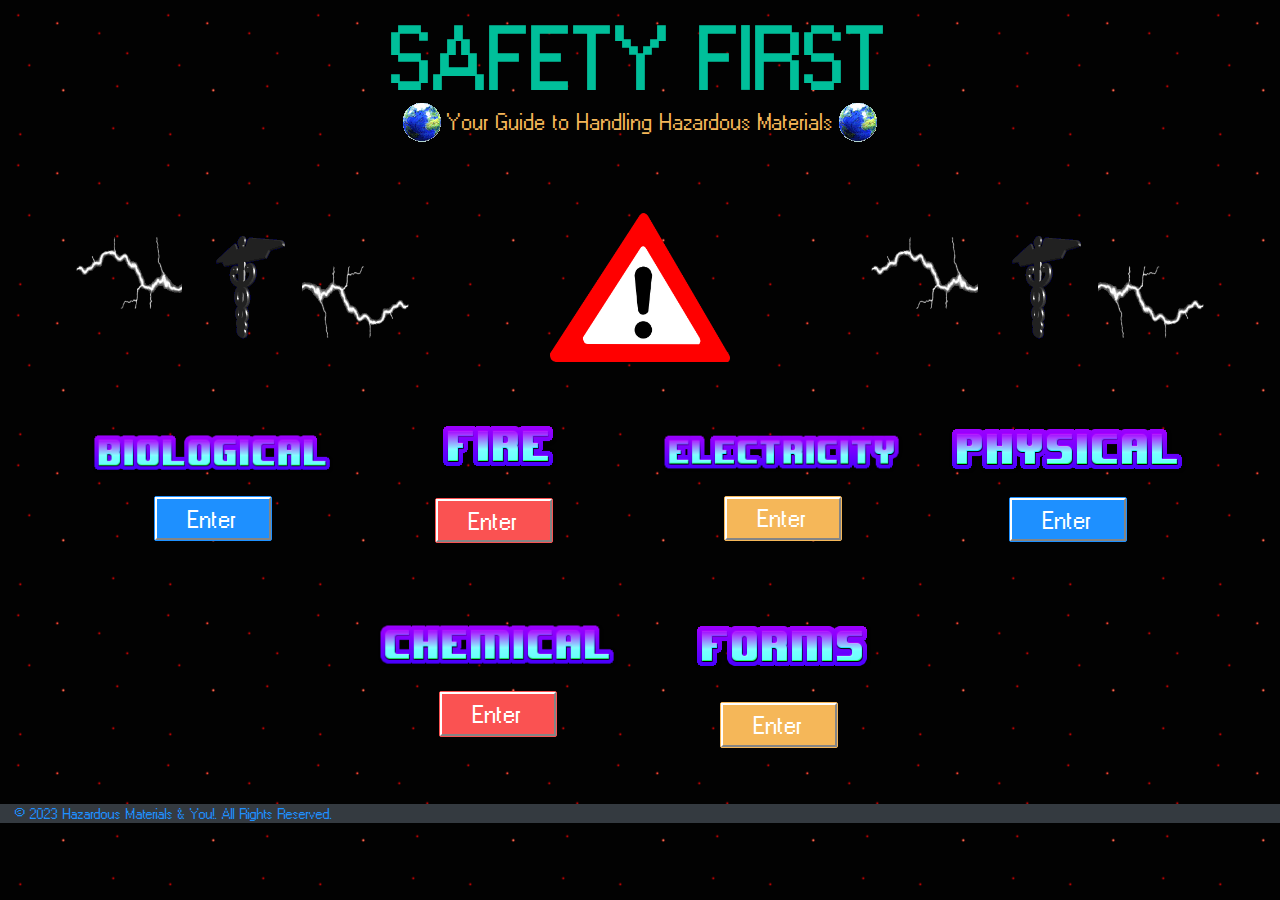
<file: index.html>
<!DOCTYPE html>
<html lang="en">

<head>
    <meta charset="utf-8">
    <meta name="viewport" content="width=device-width, initial-scale=1, shrink-to-fit=no">
    <meta name="description" content="Hazardous Materials around the home">
    <meta name="author" content="Angel Panfilo & Thomas Chiu">
    <link rel="icon" type="image/x-icon" href="img/ico/51kylkayb_l_5Qv_icon.ico">
    <title>Hazardous Materials & You!</title>

    <meta name="msapplication-TileColor" content="#2d89ef">
    <meta name="theme-color" content="#ffffff">
    <!-- Bootstrap CSS -->
    <!-- RESOURCES USING CDNS -->
    <link href="https://cdn.jsdelivr.net/npm/bootstrap@4.3.1/dist/css/bootstrap.min.css" rel="stylesheet">

    <!--Google Fonts -->
    <link rel="preconnect" href="https://fonts.googleapis.com">
    <link rel="preconnect" href="https://fonts.gstatic.com" crossorigin>
    <link href="https://fonts.googleapis.com/css2?family=Nabla&display=swap" rel="stylesheet">

    <!-- Pixel CSS -->
    <link type="text/css" rel="stylesheet" href="css/pixel.css">
</head>
<style>
    body {
        background-image: url('backgroundhome.jpg');
    }

    .img-btn-container {
        position: relative;
        text-align: center;
    }

    @media (min-width: 768px) {
        .col img {
            max-width: 50%;
        }
    }

    @media (max-width: 576px) {
        .lead img {
            width: 5%;
        }
    }
</style>


<body>
    <header>
        <header class="text-center pt-4">
            <h1 class="display-4 font-weight-bold text-success">SAFETY FIRST</h1>

            <p class="lead text-warning"> <img src="img/homescreen/Earth_Globe.gif" alt="Spinning Earth" class="img-fluid">Your
                Guide to Handling Hazardous Materials<img src="img/homescreen/Earth_Globe.gif" alt="Spinning Earth"
                    class="img-fluid"></p>

        </header>

    </header>
    <center>
        <div class="d-flex justify-content-center align-items-center p-5">
            <div class="col d-flex justify-content-center align-items-center img-fluid">
                <img src="img/homescreen/8.gif" alt="lightning going left" style="width: 30%" class="d-none d-sm-flex">
                <img src="img/homescreen/medicaldark.gif" class="img-fluid d-none d-sm-flex" alt="Serpent Staff spinning">
                <img src="img/homescreen/9.gif" alt="lightning going right" style="width: 30%" class="d-none d-sm-flex">
            </div>
            <div class="col px-4 d-flex justify-content-center align-items-center flex-sm-column">
                <img src="img/homescreen/middlelogo.jpg" alt="Hazard warning triangle"
                    class="img-fluid">
            </div>

            <div class="col d-flex justify-content-center align-items-center img-fluid">
                <img src="img/homescreen/8.gif" alt="lightning going left" style="width: 30%" class="d-none d-sm-flex">
                <img src="img/homescreen/medicaldark.gif" class="img-fluid d-none d-sm-flex" alt="Serpent staff spinning"
                    class="d-none d-sm-flex">
                <img src="img/homescreen/9.gif" alt="lightning going right" style="width: 30%" class="d-none d-sm-flex">
            </div>
    </center>

    <main>

        <div class="container">
            <div class="row justify-content-center">
                <div class="col-lg-3 col-md-6 col-sm-12 text-center mb-5">
                    <img src="img/homescreen/biologicaltitle.jpg" alt="Biological" class="img-fluid mb-3 pt-3">
                    <button onclick="location.href='biological.html';" class="btn btn-lg btn-info">
                        <span class="btn-text">Enter</span>
                    </button>
                </div>
                <div class="col-lg-3 col-md-6 col-sm-12 text-center mb-5 d-flex flex-column align-items-center pt-2">
                    <img src="img/homescreen/firetitle.jpg" alt="Fire" class="img-fluid mb-3">
                    <button onclick="location.href='fire.html';" class="btn mr-2 mb-2 mt-2 btn-lg btn-danger" type="button">
                        <span class="btn-text">Enter</span>
                    </button>
                </div>

                <div class="col-lg-3 col-md-6 col-sm-12 text-center mb-5">
                    <img src="img/homescreen/electricitytitle.jpg" alt="Electricity" class="img-fluid mb-3 pt-3">
                    <button onclick="location.href='electrical.html';" class="btn btn-lg btn-warning">
                        <span class="btn-text">Enter</span>
                    </button>
                </div>
                <div class="col-lg-3 col-md-6 col-sm-12 text-center mb-5 pt-2">
                    <img src="img/homescreen/physicaltitle.jpg" alt="Physical" class="img-fluid mb-3">
                    <button onclick="location.href='physical.html';" class="btn btn-lg btn-info">
                        <span class="btn-text">Enter</span>
                    </button>
                </div>
                <div class="col-lg-3 col-md-6 col-sm-12 text-center mb-5">
                    <img src="img/homescreen/chemical.jpg" alt="Chemical" class="img-fluid mb-3 pt-3">
                    <button onclick="location.href='chemicals.html';" class="btn btn-lg btn-danger">
                        <span class="btn-text">Enter</span>
                    </button>
                </div>
                <div class="col-lg-3 col-md-6 col-sm-12 text-center mb-5 d-flex flex-column align-items-center pt-3">
                    <img src="img/homescreen/formstitle.jpg" alt="Forms" class="img-fluid mb-3">
                    <button onclick="location.href='forms.html';" class="btn mr-2 mb-2 mt-2 btn-lg btn-warning" type="button">
                        <span class="btn-text">Enter</span>
                    </button>
                </div>

            </div>
        </div>

    </main>

    <!-- Core -->

    <!-- RESOURCES USING CDNS -->
    <script src="https://code.jquery.com/jquery-3.4.1.js"></script>
    <script src="https://cdn.jsdelivr.net/npm/bootstrap@4.3.1/dist/js/bootstrap.bundle.min.js"></script>

    <!-- pixel JS -->
    <script src="js/pixel.js"></script>


</body>

<footer class="bg-dark">
    <div class="col-md-12 text-center text-md-left text-info" style="font-size: 10px;">
        <p class="m-0">&copy; 2023 Hazardous Materials & You!. All Rights Reserved.</p>
    </div>
    </div>
    </div>
</footer>





</html>
</file>
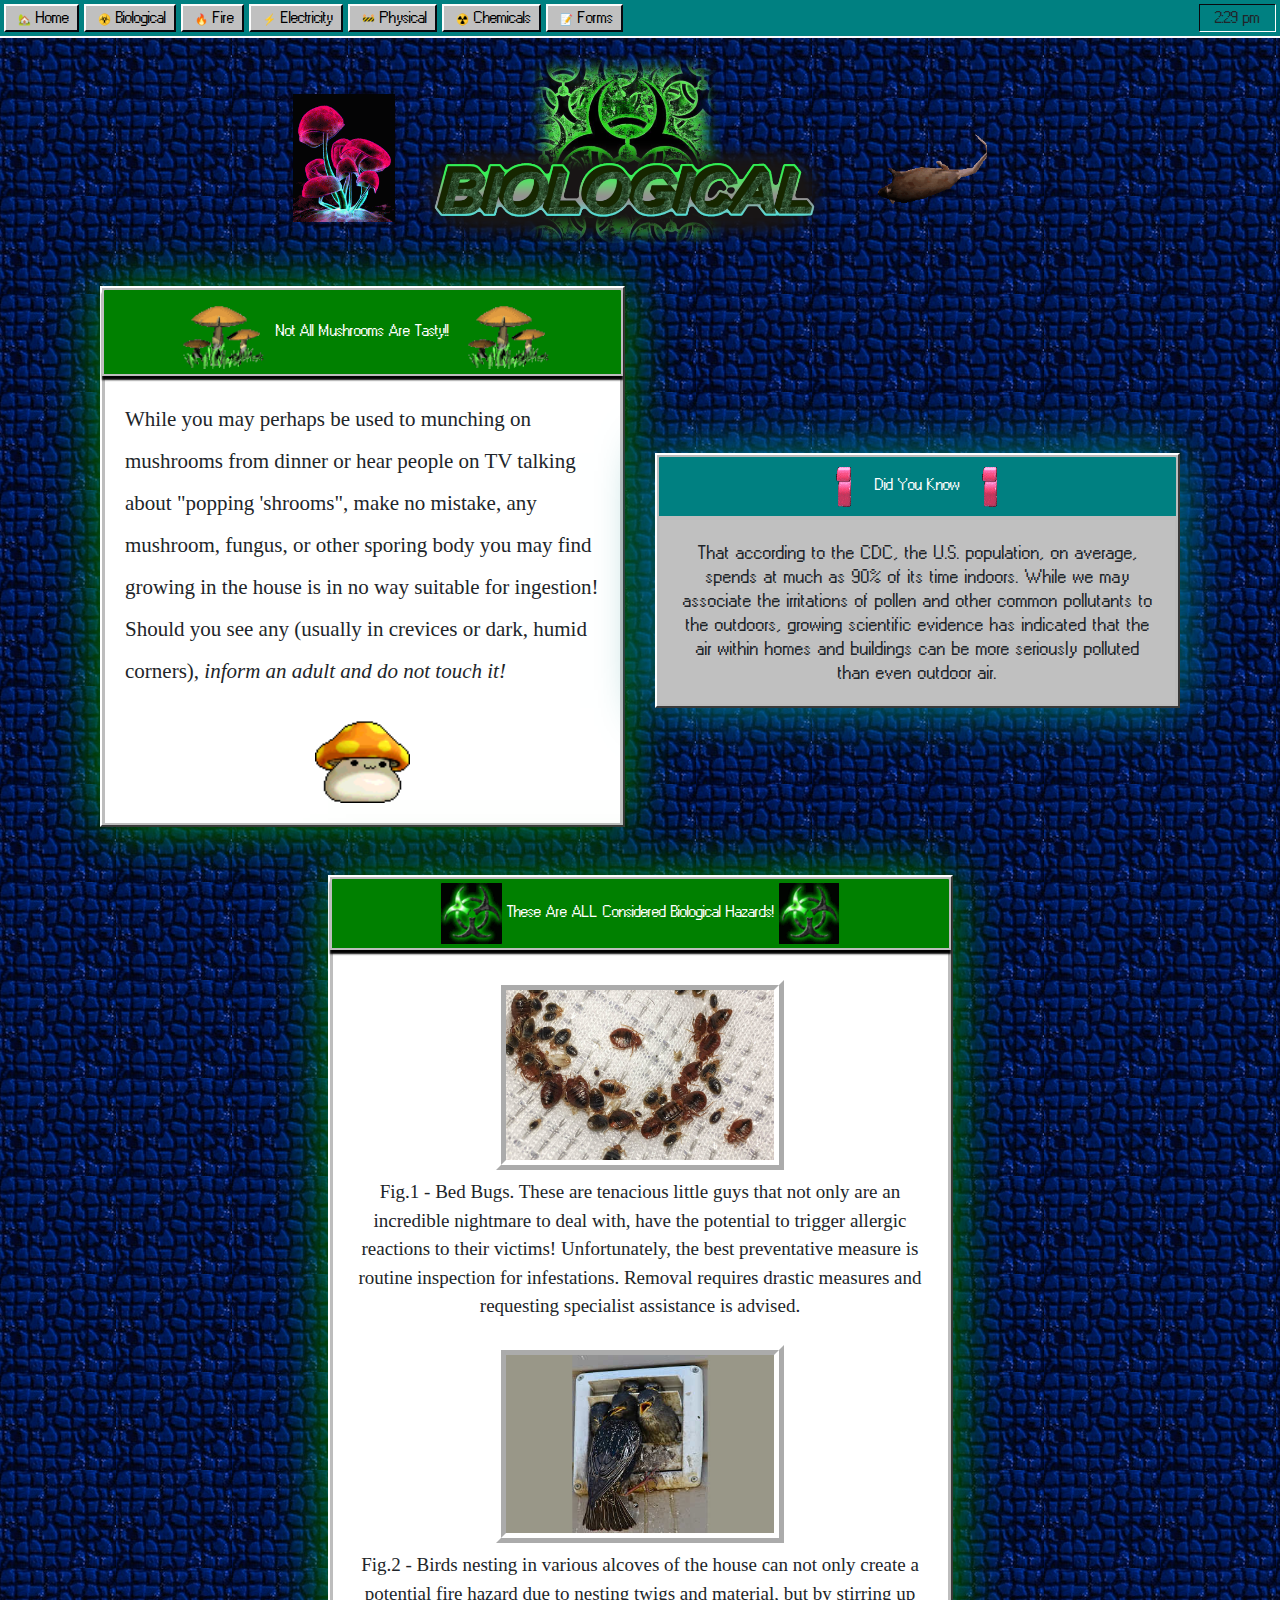
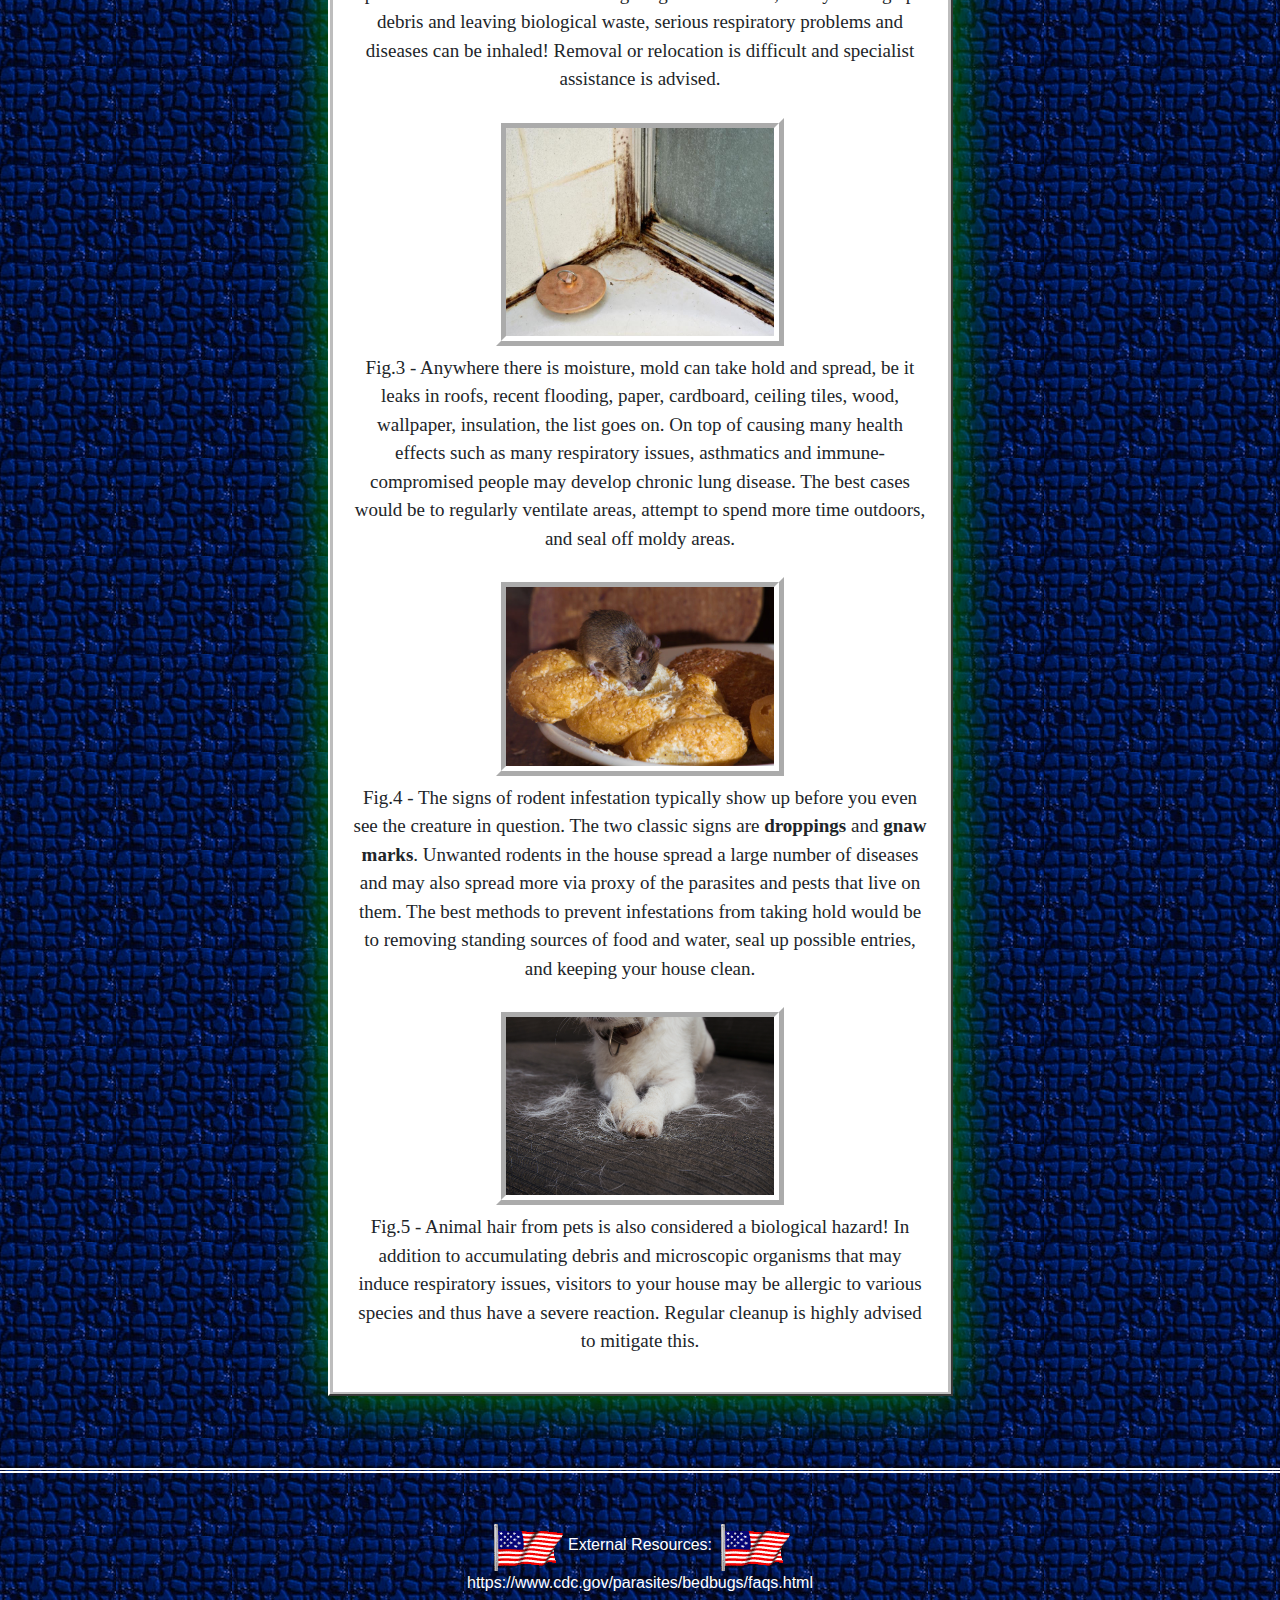
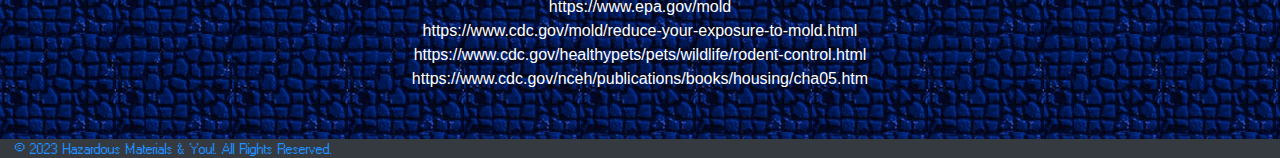
<file: biological.html>
<!DOCTYPE html>
<html lang="en">

<head>
    <meta charset="utf-8">
    <meta name="viewport" content="width=device-width, initial-scale=1, shrink-to-fit=no">
    <meta name="description" content="Biological hazards around the home">
    <meta name="author" content="Angel Panfilo & Thomas Chiu">
    <title>Biological Hazards</title>
	<link rel="icon" href="img/bio/biohaz_ico.png">

    <meta name="msapplication-TileColor" content="#2d89ef">
    <meta name="theme-color" content="#ffffff">
    <!-- Bootstrap CSS -->
    <!-- RESOURCES USING CDNS -->
    <link href="https://cdn.jsdelivr.net/npm/bootstrap@4.3.1/dist/css/bootstrap.min.css" rel="stylesheet">

    <!-- Pixel CSS -->
    <link type="text/css" rel="stylesheet" href="css/pixel.css">
</head>

<style>
    body {
        background-image: url('img/bio/bluestone_bg.png');
    }

    @media only screen and (max-width: 768px) {
        body {
        	background-image: url('img/bio/bluestone_bg.png');
            background-size: cover;
        }
    }
</style>



<body>
    <header>
        <nav class="navbar navbar-expand-lg navbar-dark navbar-secondary justify-content-between mb-3">


            <div class="d-block d-lg-none ">
                <a href="index.html" class="nav-link py-0">
                    <span class="nav-link-inner-text text-dark">🏡 Home</span>
                </a>
            </div>

            <div class="collapse navbar-collapse" id="navbarNav">
                <ul class="navbar-nav navbar-nav-hover flex-row align-items-center">


                    <li class="nav-item d-none d-lg-block">
                        <a href="index.html" class="nav-link">
                            <span class="nav-link-inner-text">🏡 Home</span>
                        </a>
                    </li>


                    <li class="nav-item">
                        <a href="biological.html" class="nav-link">
                            <span class="nav-link-inner-text">☣️ Biological</span>
                        </a>
                    </li>
                    <li class="nav-item">
                        <a href="fire.html" class="nav-link">
                            <span class="nav-link-inner-text">🔥 Fire</span>
                        </a>
                    </li>
                    <li class="nav-item">
                        <a href="electrical.html" class="nav-link">
                            <span class="nav-link-inner-text">⚡ Electricity</span>
                        </a>
                    </li>
                    <li class="nav-item">
                        <a href="physical.html" class="nav-link">
                            <span class="nav-link-inner-text">🚧 Physical</span>
                        </a>
                    </li>
                    <li class="nav-item">
                        <a href="chemicals.html" class="nav-link">
                            <span class="nav-link-inner-text">☢️ Chemicals</span>
                        </a>
                    </li>
                    <li class="nav-item">
                        <a href="forms.html" class="nav-link">
                            <span class="nav-link-inner-text">📝 Forms</span>
                        </a>
                    </li>
                </ul>

                <div class="time ml-auto text-center">
                    <span class="time text-uppercase">1:47 PM</span>
                </div>
            </div>
        </nav>


				<div class="text-center">
                   <img src="img/bio/GlowingMushrooms.gif" alt="Rave time" class="img-fluid" style="width:8%;">
                   <img src="img/bio/biological_title.png" alt="Page title" class="img-fluid" style="width:35%;">
                   <img src="img/bio/ratspin.gif" alt="Look at him go" class="img-fluid" style="width:10%;">
				</div>

    </header>
    <main>
        <div class="row container text-center mx-auto my-4">
            <div class="col-lg-6" style="float: center" style="padding-right: 200px; ">
                <div class="card card-tertiary" style="box-shadow: 0px 0px 50px green;">
                    <div class="card-header" style="background:green; box-shadow: 0px 4px 2px black;">
						<img src="img/bio/mushroom.gif" class="img-fluid" style="width:20%;">
    	                   Not All Mushrooms Are Tasty!!
						<img src="img/bio/mushroom.gif" class="img-fluid" style="width:20%;">
                    </div>
                    <div class="card-body bg-white text-center">
                        <p class="card-text text-left" style="font-family:Times New Roman; font-size: 21px;">
							While you may perhaps be used to munching on mushrooms from dinner or hear people on TV talking about "popping 'shrooms", make no mistake, any mushroom, fungus, or other sporing body you may find growing in the house is in no way suitable for ingestion! Should you see any (usually in crevices or dark, humid corners), <em>inform an adult and do not touch it!</em>
                        </p>
						<img src="img/bio/maplestory.gif" class="img-fluid" style="width:20%;">
                    </div>
                </div>
                <br>
            </div>
            <div class="col-lg-6 mt-4 d-flex justify-content-center align-items-center">
                    <div class="card card-secondary" style="box-shadow: 0 0 50px teal;">
                        <div class="card-header text-center">
							<img src="img/question.gif" class="img-fluid" style="width:10%;">
                            	Did You Know
							<img src="img/question.gif" class="img-fluid" style="width:10%;">
                        </div>
                        <div class="card-body">
                            <p class="card-text" style="font-size: 12px;">
								That according to the CDC, the U.S. population, on average, spends at much as 90% of its time indoors. While we may associate the irritations of pollen and other common pollutants to the outdoors, growing scientific evidence has indicated that the air within homes and buildings can be more seriously polluted than even outdoor air.
                            </p>
                        </div>
                    </div>
            </div>
        </div>
        </div>
        </div>

		<div class="row text-center">
            <div class="col-lg-6 mx-auto" style="float: center" style="padding-right: 200px; ">
                <div class="card card-tertiary" style="box-shadow: 0px 0px 50px green;">
                    <div class="card-header" style="background:green; box-shadow: 0px 4px 2px black;">
						<img src="img/bio/biohazard.gif" class="img-fluid" style="width:10%;">
							These Are ALL Considered Biological Hazards!
						<img src="img/bio/biohazard.gif" class="img-fluid" style="width:10%;">
                    </div>
                    <div class="card-body bg-white text-center">
						<figure>
                           <img src="img/bio/bedbugs.jpg" alt="Bed Bugs" class="img-fluid my-2" style="border-style: ridge ; border-color: white; border-width: 10px; width: 50%;">
                           <figcaption style="font-family:Times New Roman;font-size:19px;">Fig.1 - Bed Bugs. These are tenacious little guys that not only are an incredible nightmare to deal with, have the potential to trigger allergic reactions to their victims! Unfortunately, the best preventative measure is routine inspection for infestations. Removal requires drastic measures and requesting specialist assistance is advised.</figcaption>
                        </figure>
						<figure>
                           <img src="img/bio/birds.jpg" alt="Bed Bugs" class="img-fluid my-2" style="border-style: ridge ; border-color: white; border-width: 10px; width: 50%;">
                           <figcaption style="font-family:Times New Roman;font-size:19px;">Fig.2 - Birds nesting in various alcoves of the house can not only create a potential fire hazard due to nesting twigs and material, but by stirring up debris and leaving biological waste, serious respiratory problems and diseases can be inhaled! Removal or relocation is difficult and specialist assistance is advised.</figcaption>
                        </figure>
						<figure>
                           <img src="img/bio/blackmold.jpg" alt="Black Mold" class="img-fluid my-2" style="border-style: ridge ; border-color: white; border-width: 10px; width: 50%;">
                           <figcaption style="font-family:Times New Roman;font-size:19px;">Fig.3 - Anywhere there is moisture, mold can take hold and spread, be it leaks in roofs, recent flooding, paper, cardboard, ceiling tiles, wood, wallpaper, insulation, the list goes on. On top of causing many health effects such as many respiratory issues, asthmatics and immune-compromised people may develop chronic lung disease. The best cases would be to regularly ventilate areas, attempt to spend more time outdoors, and seal off moldy areas.</figcaption>
                        </figure>
						<figure>
                           <img src="img/bio/rats.jpg" alt="Rat Infestation" class="img-fluid my-2" style="border-style: ridge ; border-color: white; border-width: 10px; width: 50%;">
                           <figcaption style="font-family:Times New Roman;font-size:19px;">Fig.4 - The signs of rodent infestation typically show up before you even see the creature in question. The two classic signs are <strong>droppings</strong> and <strong>gnaw marks</strong>. Unwanted rodents in the house spread a large number of diseases and may also spread more via proxy of the parasites and pests that live on them. The best methods to prevent infestations from taking hold would be to removing standing sources of food and water, seal up possible entries, and keeping your house clean.</figcaption>
                        </figure>
						<figure>
                           <img src="img/bio/animalhair.png" alt="Animal Hair" class="img-fluid my-2" style="border-style: ridge ; border-color: white; border-width: 10px; width: 50%;">
                           <figcaption style="font-family:Times New Roman;font-size:19px;">Fig.5 - Animal hair from pets is also considered a biological hazard! In addition to accumulating debris and microscopic organisms that may induce respiratory issues, visitors to your house may be allergic to various species and thus have a severe reaction. Regular cleanup is highly advised to mitigate this.</figcaption>
                        </figure>

                    </div>
                </div>
                <br>
            </div>

		</div>
		<footer class="my-5" style="border-top: double; border-color: white; border-width: 5px">
                <div class="text-center my-5" style="font-family:Arial;color:white;">
                <img src="img/bio/flag.gif" alt="Merica" class="img-fluid">
                        External Resources:
                <img src="img/bio/flag.gif" alt="Merica" class="img-fluid"><br>
				https://www.cdc.gov/parasites/bedbugs/faqs.html<br>
				https://www.epa.gov/mold<br>
				https://www.cdc.gov/mold/reduce-your-exposure-to-mold.html<br>
				https://www.cdc.gov/healthypets/pets/wildlife/rodent-control.html<br>
				https://www.cdc.gov/nceh/publications/books/housing/cha05.htm<br>
                </footer>
		</div>

    </main>

    <!-- Core -->

    <!-- RESOURCES USING CDNS -->
    <script src="https://code.jquery.com/jquery-3.4.1.js"></script>
    <script src="https://cdn.jsdelivr.net/npm/bootstrap@4.3.1/dist/js/bootstrap.bundle.min.js"></script>

    <!-- pixel JS -->
    <script src="js/pixel.js"></script>

</body>
<footer class="bg-dark">
    <div class="col-md-12 text-center text-md-left text-info" style="font-size: 10px;">
        <p class="m-0">&copy; 2023 Hazardous Materials & You!. All Rights Reserved.</p>
    </div>
    
</footer>


</html>
</file>
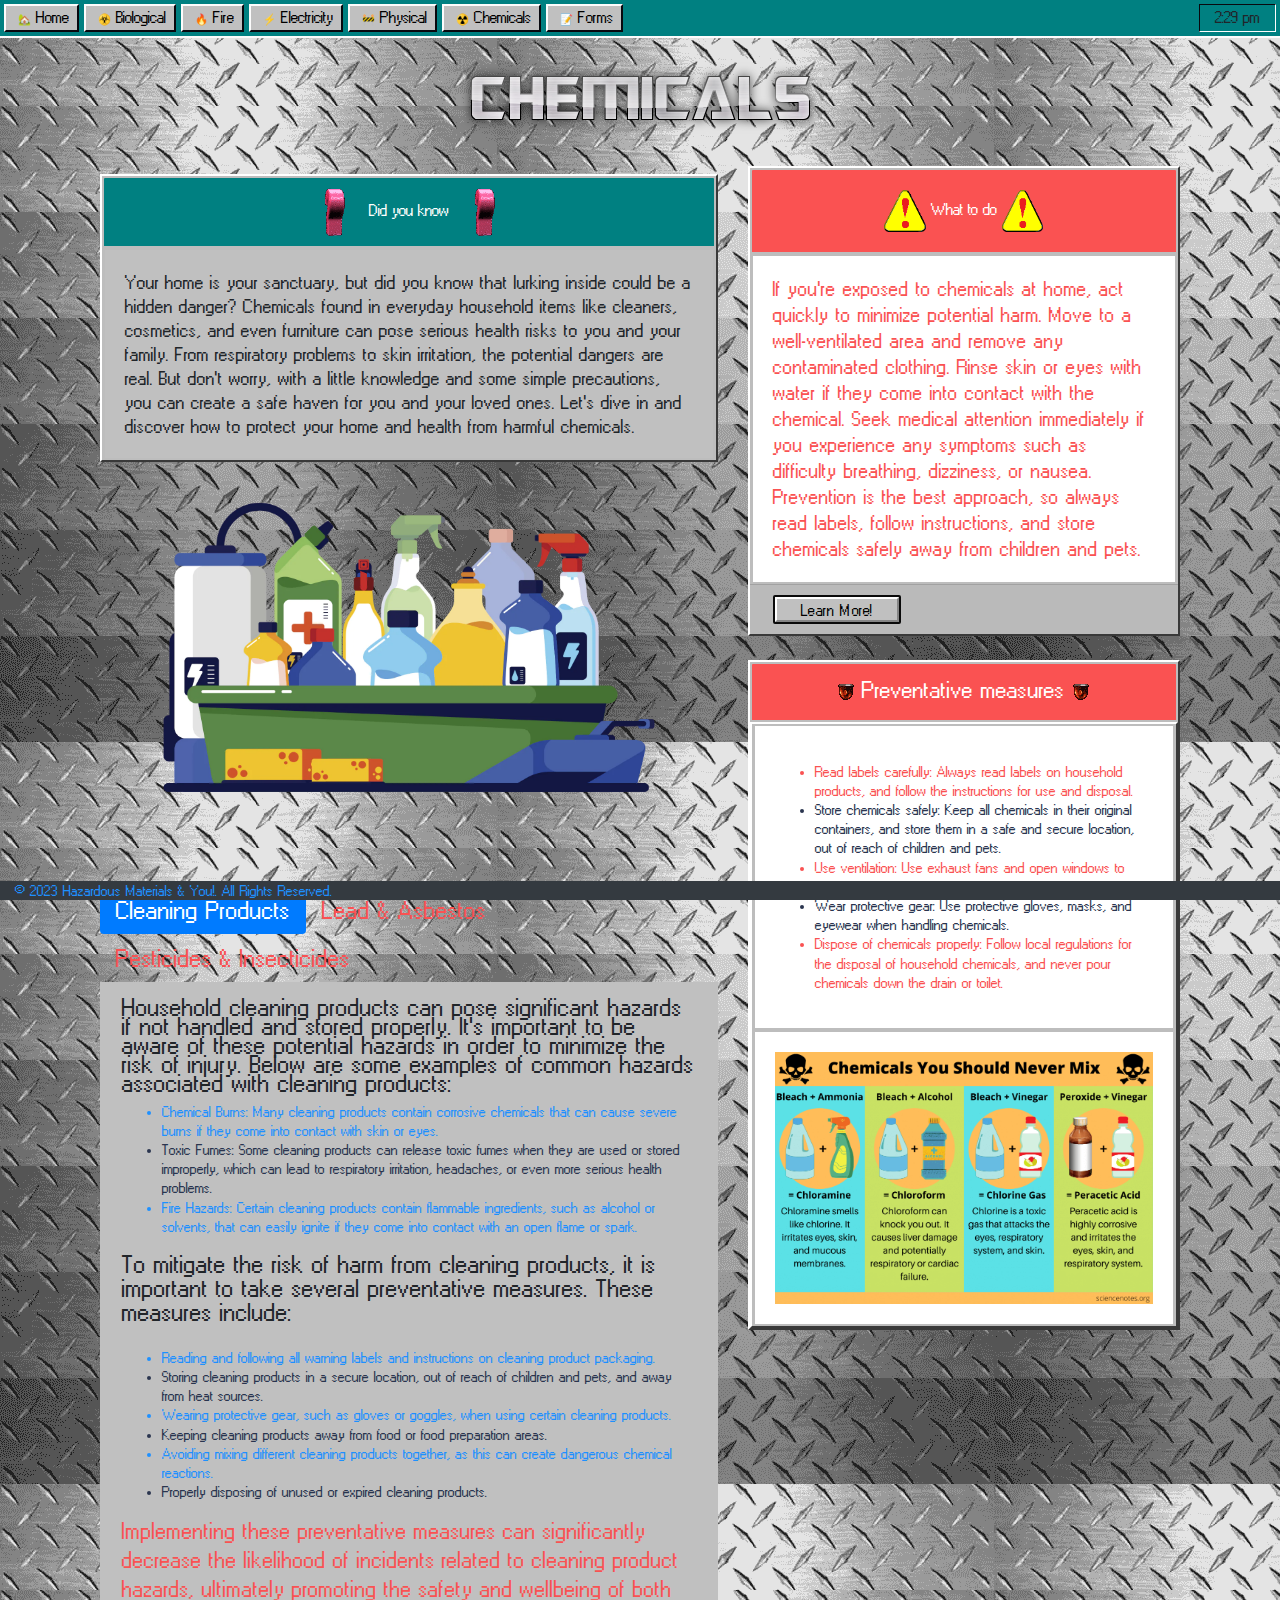
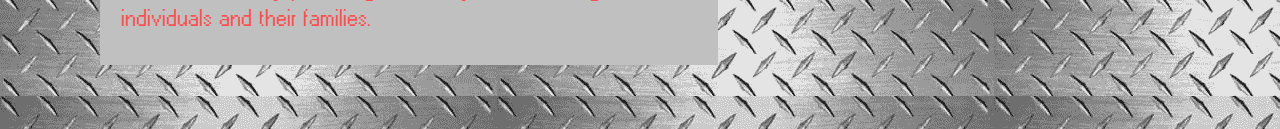
<file: chemicals.html>
<!DOCTYPE html>
<html lang="en">

<head>
    <meta charset="utf-8">
    <meta name="viewport" content="width=device-width, initial-scale=1, shrink-to-fit=no">
    <meta name="description" content="Chemical Hazards around the home">
    <meta name="author" content="Angel Panfilo & Thomas Chiu">
    <link rel="icon" type="image/x-icon" href="img/ico/chemical.ico">
    <title>Chemical Hazards</title>

    <meta name="msapplication-TileColor" content="#2d89ef">
    <meta name="theme-color" content="#ffffff">
    <!-- Bootstrap CSS -->
    <!-- RESOURCES USING CDNS -->
    <link href="https://cdn.jsdelivr.net/npm/bootstrap@4.3.1/dist/css/bootstrap.min.css" rel="stylesheet">

    <!--Google Fonts -->
    <link rel="preconnect" href="https://fonts.googleapis.com">
    <link rel="preconnect" href="https://fonts.gstatic.com" crossorigin>
    <link href="https://fonts.googleapis.com/css2?family=Nabla&display=swap" rel="stylesheet">

    <!-- Pixel CSS -->
    <link type="text/css" rel="stylesheet" href="css/pixel.css">
</head>
<style>
    body {
        background-image: url('backgroundmain.jpg');
    }
</style>

<body>
    <header>
        <header>
            <nav class="navbar navbar-expand-lg navbar-dark navbar-secondary justify-content-between mb-3">


                <div class="d-block d-lg-none ">
                    <a href="index.html" class="nav-link py-0">
                        <span class="nav-link-inner-text text-dark">🏡 Home</span>
                    </a>
                </div>
    
                <div class="collapse navbar-collapse" id="navbarNav">
                    <ul class="navbar-nav navbar-nav-hover flex-row align-items-center">
    
    
                        <li class="nav-item d-none d-lg-block">
                            <a href="index.html" class="nav-link">
                                <span class="nav-link-inner-text">🏡 Home</span>
                            </a>
                        </li>
    
    
                        <li class="nav-item">
                            <a href="biological.html" class="nav-link">
                                <span class="nav-link-inner-text">☣️ Biological</span>
                            </a>
                        </li>
                        <li class="nav-item">
                            <a href="fire.html" class="nav-link">
                                <span class="nav-link-inner-text">🔥 Fire</span>
                            </a>
                        </li>
                        <li class="nav-item">
                            <a href="electrical.html" class="nav-link">
                                <span class="nav-link-inner-text">⚡ Electricity</span>
                            </a>
                        </li>
                        <li class="nav-item">
                            <a href="physical.html" class="nav-link">
                                <span class="nav-link-inner-text">🚧 Physical</span>
                            </a>
                        </li>
                        <li class="nav-item">
                            <a href="chemicals.html" class="nav-link">
                                <span class="nav-link-inner-text">☢️ Chemicals</span>
                            </a>
                        </li>
                        <li class="nav-item">
                            <a href="forms.html" class="nav-link">
                                <span class="nav-link-inner-text">📝 Forms</span>
                            </a>
                        </li>
                    </ul>
    
                    <div class="time ml-auto text-center">
                        <span class="time text-uppercase">1:47 PM</span>
                    </div>
                </div>
            </nav>


        </header>

        <div class="d-flex justify-content-center align-items-center">

            <img src="img/chem/chemicalslogo.jpg" alt="Chemicals text" class="img-fluid" style="max-width: 100%; height: auto;">
        
        </div>
        


        <main>
            <div class="container my-4">
                <div class="col-lg-5" style="float: right" style="padding-right: 200px;">
                    <div class="card card-tertiary">
                        <div class="card-header">
                            <img src="img/warning.gif" alt="warning Sign" class="img-fluid mb-3 pt-3"
                                style="width: 10%;">
                            What to do
                            <img src="img/warning.gif" alt="Electricity" class="img-fluid mb-3 pt-3"
                                style="width: 10%;">
                        </div>
                        <div class="card-body bg-white">
                            <p class="card-text text-danger" style="font-size: 13px;">
                                If you're exposed to chemicals at home, act quickly to minimize potential harm. Move to
                                a well-ventilated area and remove any contaminated clothing. Rinse skin or eyes with
                                water if they come into contact with the chemical. Seek medical attention immediately if
                                you experience any symptoms such as difficulty breathing, dizziness, or nausea.
                                Prevention is the best approach, so always read labels, follow instructions, and store
                                chemicals safely away from children and pets.
                            </p>
                        </div>
                        <div class="card-footer">
                            <div class="d-flex pl-3">
                                <button
                                    onclick="window.location.href='https://www.ready.gov/household-chemical-emergencies';"
                                    class="btn btn-sm mr-2 btn-primary border-dark" type="button"><span
                                        class="btn-text text-truncate" style="font-size: 10px;">Learn
                                        More!</span></button>
                            </div>
                        </div>

                    </div>
                    <br>
                    <div class="card card-tertiary">
                        <div class="card-header" style="font-size: 15px;">
                            <img src="img/announcement.gif" alt="warning Sign" class="img-fluid mb-3 pt-3">
                            Preventative measures
                            <img src="img/announcement.gif" alt="warning Sign" class="img-fluid mb-3 pt-3">
                        </div>
                        <div class="row d-flex">
                            <div class="col-12">
                                <div class="card card-tertiary">
                                    <div class="card-body bg-white">
                                        <p class="card-text">
                                        <ul class="text-danger" style="font-size: 20px;">
                                            <li>Read labels carefully: Always read labels on household products, and
                                                follow the instructions for use and disposal.</li>
                                            <li class="text-dark">Store chemicals safely: Keep all chemicals in their original containers,
                                                and store them in a safe and secure location, out of reach of children
                                                and pets.
                                            </li>
                                            <li>Use ventilation: Use exhaust fans and open windows to increase
                                                ventilation when using chemicals indoors.</li>
                                            <li class="text-dark">Wear protective gear: Use protective gloves, masks, and eyewear when
                                                handling chemicals.</li>
                                            <li>Dispose of chemicals properly: Follow local regulations for the disposal
                                                of household chemicals, and never pour chemicals down the drain or
                                                toilet.</li>
                                        </ul>


                                    </div>
                                    <div class="card-body bg-white d-flex justify-content-center">
                                        <img src="img/chem/chemicalsposter.jpg" alt="poster of chemicals not to mix together"
                                            class="img-fluid" style="max-width: 100%;">
                                    </div>

                                </div>
                            </div>
                        </div>
                    </div>
                </div>
                <div class="row mt-4 d-flex justify-content-center align-items-center">
                    <div class="col-lg-12 my-2">
                        <div class="card card-secondary">
                            <div class="card-header text-center">
                                <img src="img/question.gif" alt="Question mark gif" style="width: 10% ">
                                Did you know <img src="img/question.gif" alt="Question mark gif" style="width: 10% ">
                            </div>
                            <div class="card-body">
                                <p class="card-text" style="font-size: 12px;">Your home is your sanctuary, but did you
                                    know that lurking inside could be a hidden danger? Chemicals found in everyday
                                    household items like cleaners, cosmetics, and even furniture can pose serious health
                                    risks to you and your family. From respiratory problems to skin irritation, the
                                    potential dangers are real. But don't worry, with a little knowledge and some simple
                                    precautions, you can create a safe haven for you and your loved ones. Let's dive in
                                    and discover how to protect your home and health from harmful chemicals.
                                </p>
                            </div>
                        </div>
                    </div>
                    <div class="row mt-4 d-flex justify-content-center align-items-center">
                        <div class="col-12 text-center">
                            <img src="img/chem/chemicalcontainer.jpg" alt="container full of household cleaners and chemicals" class="img-fluid mx-auto"
                                style="max-width: 100%;">
                        </div>

                    </div>
                </div>
            </div>


            <section class="section-sm">
                <div class="container">
                    <div class="row">
                        <div class="col-sm">
                            <ul class="nav nav-pills text-danger" id="myTab" role="tablist">
                                <li class="nav-item">
                                    <a class="nav-link active" id="home-tab" data-toggle="tab" href="#home" role="tab"
                                        aria-controls="home" aria-selected="true" style="font-size: 16px;">Cleaning
                                        Products</a>
                                </li>
                                <li class="nav-item">
                                    <a class="nav-link" id="profile-tab" data-toggle="tab" href="#profile" role="tab"
                                        aria-controls="profile" aria-selected="false" style="font-size: 16px;">Lead &
                                        Asbestos</a>
                                </li>
                                <li class="nav-item">
                                    <a class="nav-link" id="contact-tab" data-toggle="tab" href="#contact" role="tab"
                                        aria-controls="contact" aria-selected="false"
                                        style="font-size: 16px;">Pesticides & Insecticides</a>
                                </li>
                            </ul>
                            <div class="tab-content" id="myTabContent">
                                <div class="tab-pane show active" id="home" role="tabpanel" aria-labelledby="home-tab">
                                    <h6> Household cleaning products can pose significant hazards if not handled and
                                        stored properly. It's important to be aware of these potential hazards in order
                                        to minimize the risk of injury. Below are some examples of common hazards
                                        associated with cleaning products:
                                    </h6>

                                    <ul class="text-info">
                                        <li>Chemical Burns: Many cleaning products contain corrosive chemicals that can
                                            cause severe burns if they come into contact with skin or eyes.
                                        </li>
                                        <li class="text-dark">Toxic Fumes: Some cleaning products can release toxic fumes when they are
                                            used or stored improperly, which can lead to respiratory irritation,
                                            headaches, or even more serious health problems.</li>
                                        <li>Fire Hazards: Certain cleaning products contain flammable ingredients, such
                                            as alcohol or solvents, that can easily ignite if they come into contact
                                            with an open flame or spark.</li>

                                    </ul>
                                    To mitigate the risk of harm from cleaning products, it is important to take several
                                    preventative measures. These measures include:
                                    <ul class="text-info">
                                        <br>
                                        <li>Reading and following all warning labels and instructions on cleaning
                                            product packaging.</li>
                                        <li class="text-dark">Storing cleaning products in a secure location, out of reach of children and
                                            pets, and away from heat sources.</li>
                                        <li>Wearing protective gear, such as gloves or goggles, when using certain
                                            cleaning products.
                                        </li>
                                        <li class="text-dark"> Keeping cleaning products away from food or food preparation areas.</li>

                                        <li>Avoiding mixing different cleaning products together, as this can create
                                            dangerous chemical reactions.</li>
                                        <li class="text-dark">Properly disposing of unused or expired cleaning products.</li>
                                    </ul>
                                    <p class="lead text-danger">Implementing these preventative measures can
                                        significantly decrease the likelihood of incidents related to cleaning product
                                        hazards, ultimately promoting the safety and wellbeing of both individuals and
                                        their families.</p>

                                </div>
                                <div class="tab-pane" id="profile" role="tabpanel" aria-labelledby="profile-tab">
                                    <h6>
                                        Asbestos and lead, commonly found in older homes, can seriously endanger
                                        individuals and their loved ones. Asbestos, used in insulation, flooring, and
                                        roofing, can cause lung diseases such as asbestosis, lung cancer, and
                                        mesothelioma. Similarly, lead in paint can cause developmental and behavioral
                                        problems in children and other health issues in adults.
                                    </h6>

                                    <ul class="text-info">
                                        <li>Asbestos fibers, when inhaled, can cause serious and fatal lung diseases
                                            such as asbestosis, lung cancer, and mesothelioma.</li>
                                        <li class="text-dark">Lead exposure can cause developmental and behavioral problems in children,
                                            including lower IQ, hyperactivity, and learning difficulties.</li>
                                        <li>Long-term exposure to asbestos can also lead to other health issues such as
                                            pleural effusion, pleural plaques, and pulmonary fibrosis.</li>
                                        <li class="text-dark">Lead exposure in adults can cause high blood pressure, nerve damage, and
                                            reproductive problems.</li>
                                        <li>Both asbestos and lead are carcinogenic, meaning they can cause cancer, and
                                            there is no safe level of exposure to either substance.
                                        </li>
                                    </ul>
                                    To mitigate harm in the home due to pesticides and insecticides, it is important to
                                    take several preventative measures. These measures include:
                                    <ul class="text-info">
                                        <li>Be cautious when doing any renovations or repairs in an older home. Have the
                                            building tested for asbestos and lead before starting any work.</li>
                                        <li class="text-dark">Avoid disturbing asbestos materials, such as insulation, flooring, or
                                            roofing. If these materials are in good condition and not damaged, they may
                                            not pose a risk, but if they are damaged, it is important to seek
                                            professional help to safely remove them.</li>
                                        <li>If lead-based paint is present, do not sand, scrape or burn it. Seek
                                            professional assistance to remove it safely.</li>
                                        <li class="text-dark">Regularly clean and maintain surfaces in the home to prevent the buildup of
                                            dust, which can contain asbestos and lead particles.</li>
                                        <li>If you suspect you may have been exposed to asbestos or lead, seek medical
                                            attention and inform your doctor of the potential exposure.</li>
                                    </ul>

                                    <p class="lead text-danger"> Individuals can reduce the risk of harm from asbestos
                                        and lead in their households and ensure the safety of themselves and their loved
                                        ones by implementing these measures.</p>


                                </div>
                                <div class="tab-pane" id="contact" role="tabpanel" aria-labelledby="contact-tab">
                                    Pesticides and insecticides are chemical substances commonly used in households to
                                    control pests and insects. However, these substances can pose a serious threat to
                                    the health of individuals and their loved ones. Exposure to pesticides and
                                    insecticides can cause a range of health problems, including respiratory issues,
                                    skin irritation, headaches, nausea, and even neurological damage.

                                    <br>
                                    <br>
                                    <ul class="text-info">
                                        <li>Exposure to pesticides and insecticides can cause a range of health
                                            problems, including respiratory issues, skin irritation, headaches, and
                                            nausea.</li>
                                        <li class="text-dark">These chemicals can be especially harmful to children and pets, who are more
                                            vulnerable to their effects.</li>
                                        <li>Pesticides and insecticides can contaminate the air, water, and soil, which
                                            can have negative impacts on the environment and wildlife.</li>
                                        <li class="text-dark">Improper use and storage of these chemicals can lead to accidental
                                            poisoning, which can result in serious illness or even death.</li>
                                        <li>Overuse of pesticides and insecticides can lead to the development of
                                            resistance in insects and pests, which can make these chemicals less
                                            effective over time.</li>
                                    </ul>
                                    To mitigate harm in the home due to pesticides and insecticides, it is important to
                                    take several preventative measures. These measures include:
                                    <br>
                                    <ul class="lead text-info">
                                        <li>Read and follow all label instructions carefully when using pesticides or
                                            insecticides.</li>
                                        <li class="text-dark">Store pesticides and insecticides in their original containers and out of
                                            reach of children and pets.</li>
                                        <li>Avoid using pesticides or insecticides near food preparation or eating
                                            areas.</li>
                                        <li class="text-dark">Use alternative pest control methods such as traps, baits, and repellents
                                            before resorting to pesticides or insecticides.</li>
                                        <li>Properly dispose of unused pesticides and insecticides at designated
                                            hazardous waste facilities.</li>
                                    </ul>
                                    <p class="lead text-danger">Individuals can reduce the risk of harm from pesticides and
                                        insecticides in their households and ensure the safety of themselves and their
                                        loved ones by implementing these measures.</p>


                                </div>
                            </div>
                        </div>
                    </div>
                </div>
                </div>
                </div>
            </section>


        </main>

        <!-- Core -->

        <!-- RESOURCES USING CDNS -->
        <script src="https://code.jquery.com/jquery-3.4.1.js"></script>
        <script src="https://cdn.jsdelivr.net/npm/bootstrap@4.3.1/dist/js/bootstrap.bundle.min.js"></script>

        <!-- pixel JS -->
        <script src="js/pixel.js"></script>

</body>

<footer class="bg-dark" style="position: fixed; bottom: 0; width: 100%;">
    <div class="col-md-12 text-center text-md-left text-info" style="font-size: 10px;">
        <p class="m-0">&copy; 2023 Hazardous Materials & You!. All Rights Reserved.</p>
    </div>
</footer>


</html>
</file>
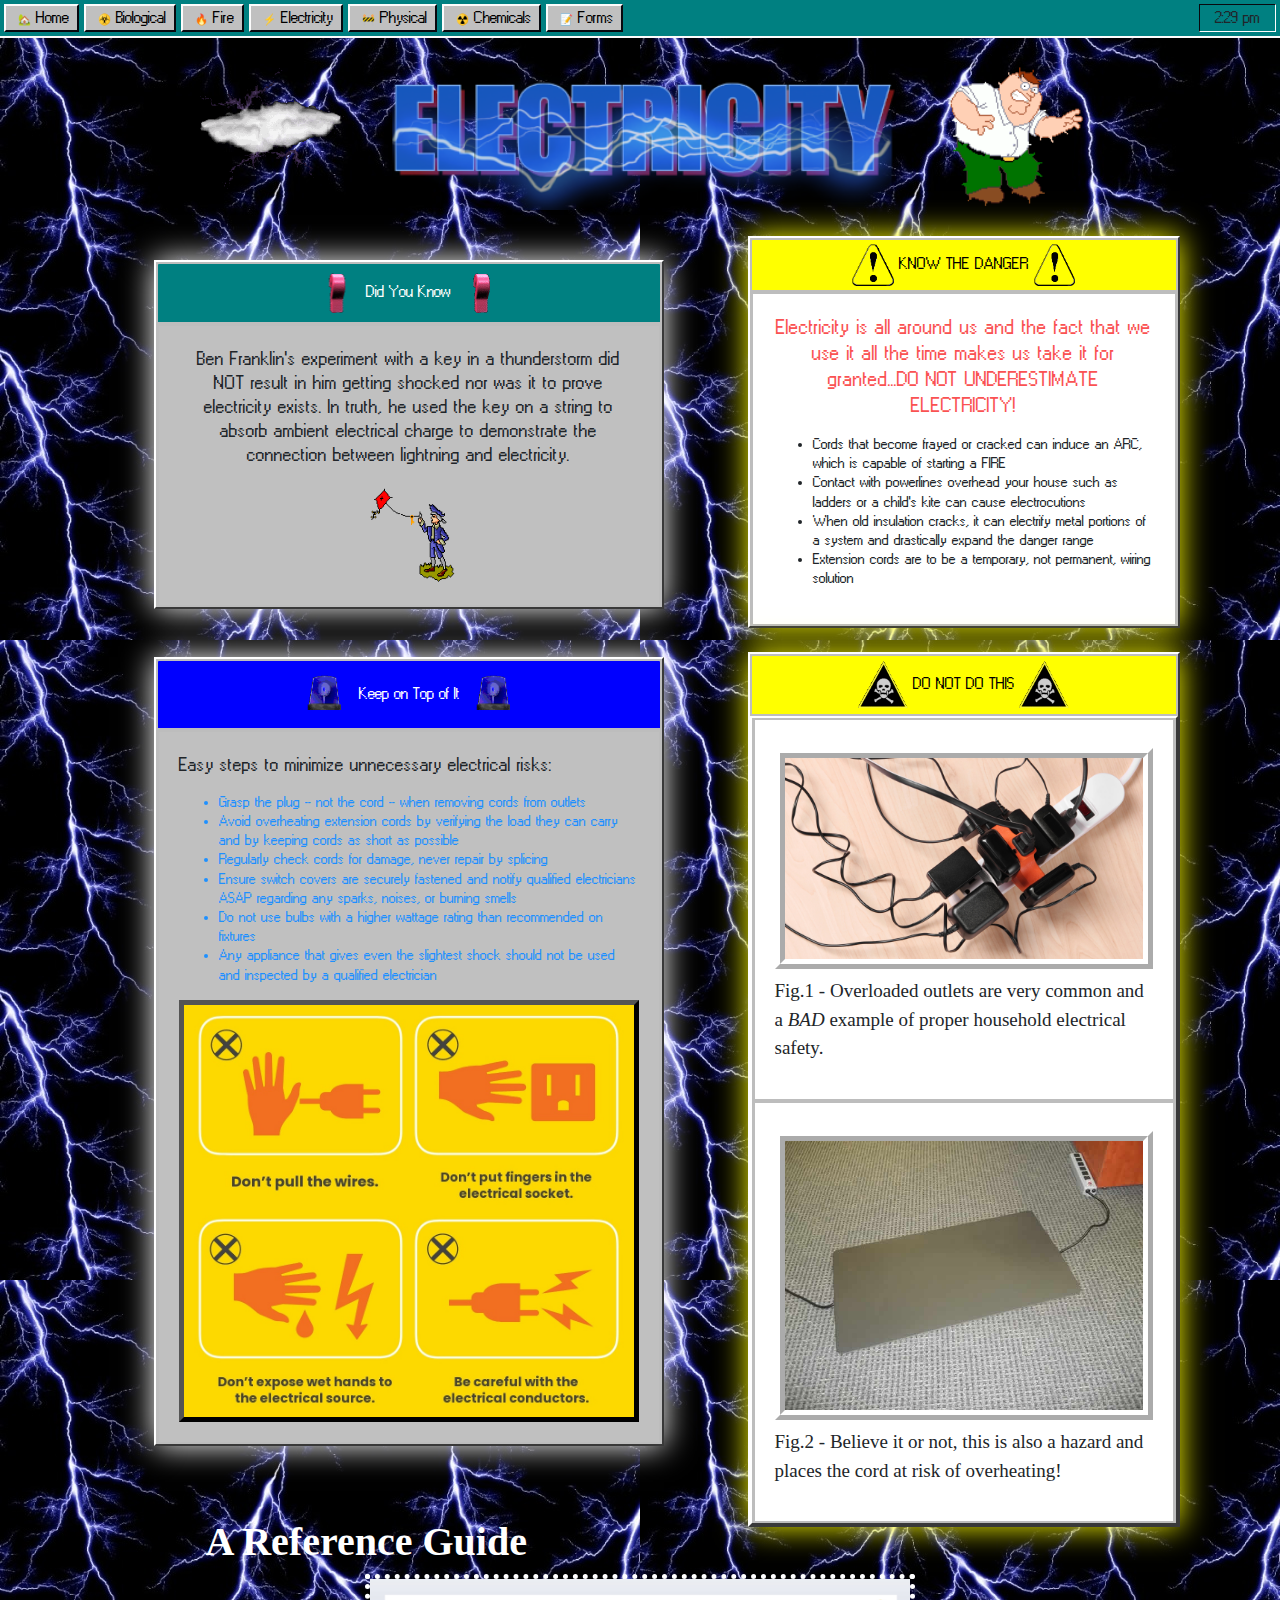
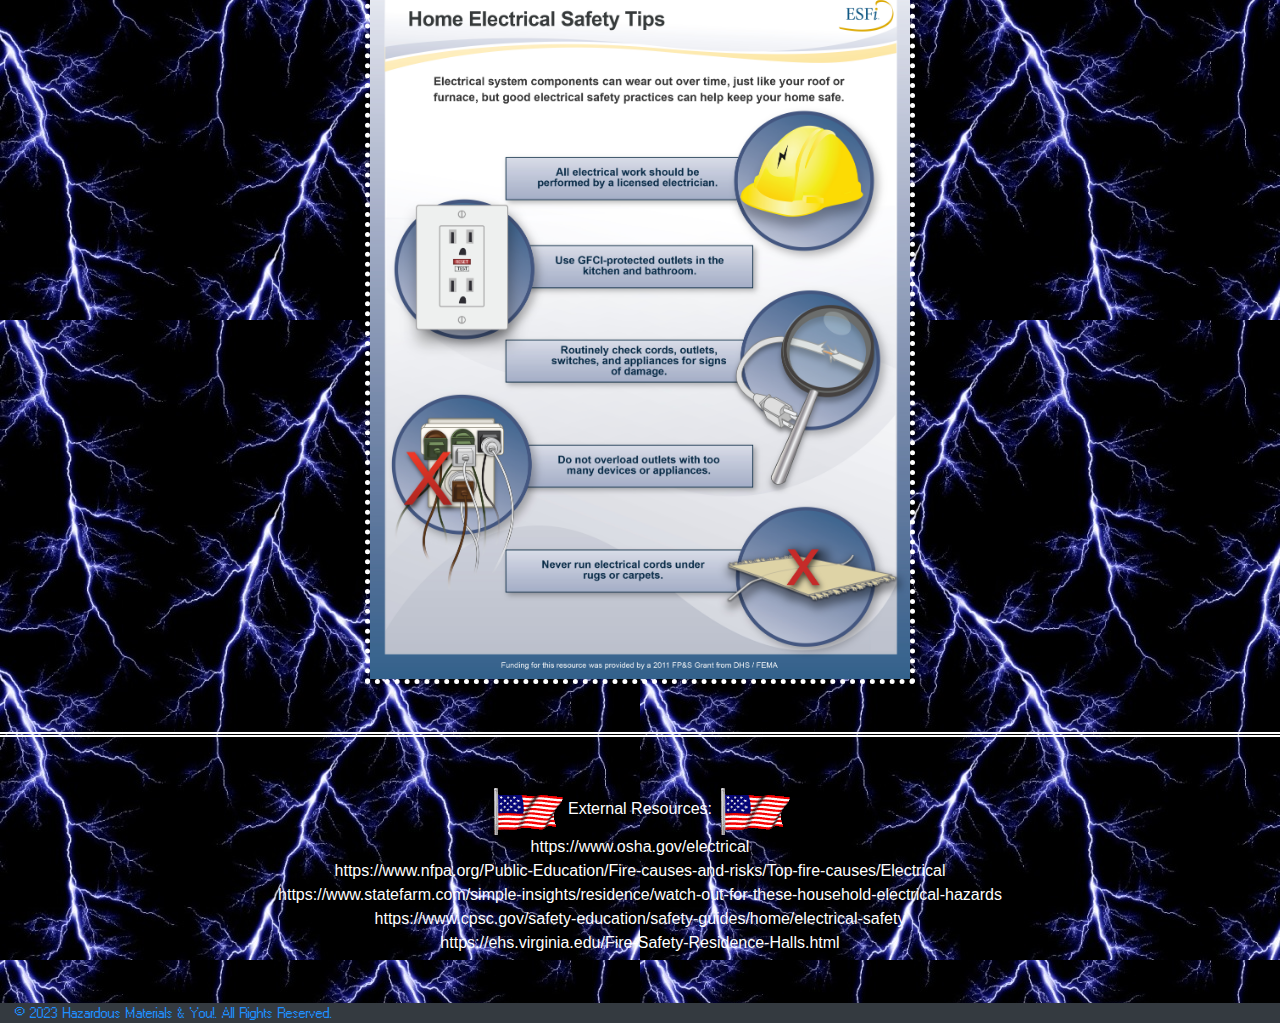
<file: Electrical.html>
<!DOCTYPE html>
<html lang="en">

<head>
    <meta charset="utf-8">
    <meta name="viewport" content="width=device-width, initial-scale=1, shrink-to-fit=no">
    <meta name="description" content="electrical hazards around the home">
    <meta name="author" content="Angel Panfilo & Thomas Chiu">
    <title>Electrical Hazards</title>
	<link rel="icon" href="img/elec/elec_ico.png">

    <meta name="msapplication-TileColor" content="#2d89ef">
    <meta name="theme-color" content="#ffffff">
    <!-- Bootstrap CSS -->
    <!-- RESOURCES USING CDNS -->
    <link href="https://cdn.jsdelivr.net/npm/bootstrap@4.3.1/dist/css/bootstrap.min.css" rel="stylesheet">

    <!-- Pixel CSS -->
    <link type="text/css" rel="stylesheet" href="css/pixel.css">
</head>

<style>
    body {
        background-image: url('img/elec/electricity_bg.jpg');
    }

    @media only screen and (max-width: 768px) {
        body {
        background-image: url('img/elec/electricity_bg.jpg');
            background-size: cover;
        }
    }
</style>



<body>
    <header>
        <nav class="navbar navbar-expand-lg navbar-dark navbar-secondary justify-content-between mb-3">


            <div class="d-block d-lg-none ">
                <a href="index.html" class="nav-link py-0">
                    <span class="nav-link-inner-text text-dark">🏡 Home</span>
                </a>
            </div>

            <div class="collapse navbar-collapse" id="navbarNav">
                <ul class="navbar-nav navbar-nav-hover flex-row align-items-center">


                    <li class="nav-item d-none d-lg-block">
                        <a href="index.html" class="nav-link">
                            <span class="nav-link-inner-text">🏡 Home</span>
                        </a>
                    </li>


                    <li class="nav-item">
                        <a href="biological.html" class="nav-link">
                            <span class="nav-link-inner-text">☣️ Biological</span>
                        </a>
                    </li>
                    <li class="nav-item">
                        <a href="fire.html" class="nav-link">
                            <span class="nav-link-inner-text">🔥 Fire</span>
                        </a>
                    </li>
                    <li class="nav-item">
                        <a href="electrical.html" class="nav-link">
                            <span class="nav-link-inner-text">⚡ Electricity</span>
                        </a>
                    </li>
                    <li class="nav-item">
                        <a href="physical.html" class="nav-link">
                            <span class="nav-link-inner-text">🚧 Physical</span>
                        </a>
                    </li>
                    <li class="nav-item">
                        <a href="chemicals.html" class="nav-link">
                            <span class="nav-link-inner-text">☢️ Chemicals</span>
                        </a>
                    </li>
                    <li class="nav-item">
                        <a href="forms.html" class="nav-link">
                            <span class="nav-link-inner-text">📝 Forms</span>
                        </a>
                    </li>
                </ul>

                <div class="time ml-auto text-center">
                    <span class="time text-uppercase">1:47 PM</span>
                </div>
            </div>
        </nav>

				<div class="text-center">
					<img src="img/elec/thundercloud.gif" alt="UNLIMITED POWER" class="img-fluid" style="width:12%;">
                    <img src="img/elec/electricity_title.png" alt="Page title" class="img-fluid" style="width:45%;">
					<img src="img/elec/petah.gif" alt="Oh my god, Lois" class="img-fluid" style="width:12%;">
				</div>

    </header>
    <main>
        <div class="container my-4">
            <div class="col-lg-5" style="float: right" style="padding-right: 200px; ">
                <div class="card card-tertiary" style="box-shadow: 0px 0px 30px yellow;">
                    <div class="card-header" style="color:black; background-color:yellow;">
						<img src="img/elec/warning.gif" class="img-fluid" style="width:10%;">
    	                   KNOW THE DANGER 
						<img src="img/elec/warning.gif" class="img-fluid" style="width:10%;">
                    </div>
                    <div class="card-body bg-white">
                        <p class="card-text text-danger text-center" style="font-size: 13px;">
							Electricity is all around us and the fact that we use it all the time makes us take it for granted...DO NOT UNDERESTIMATE ELECTRICITY!
						<ul>
							<li>Cords that become frayed or cracked can induce an ARC, which is capable of starting a FIRE</li>
							<li>Contact with powerlines overhead your house such as ladders or a child's kite can cause electrocutions</li>
							<li>When old insulation cracks, it can electrify metal portions of a system and drastically expand the danger range</li>
							<li>Extension cords are to be a temporary, not permanent, wiring solution</li>
						</ul>

                        </p>
                    </div>
                </div>
                <br>
                <div class="card card-tertiary" style="box-shadow: 0px 0px 30px yellow;">
                    <div class="card-header" style="color:black; background-color:yellow; ">
						<img src="img/elec/danger.gif" style="width:12%;">
                    	    DO NOT DO THIS
						<img src="img/elec/danger.gif" style="width:12%;">
                    </div>
                    <div class="row d-flex">
                        <div class="col-12">
                            <div class="card card-tertiary">
                                <div class="card-body bg-white">
								<figure>
									<img src="img/elec/overload-outlet.jpg" alt="Outlet" class="img-fluid my-2" style="border-style: ridge ; border-color: white; border-width: 10px;">
									<figcaption style="font-family:Times New Roman;font-size:19px;">Fig.1 - Overloaded outlets are very common and a <em>BAD</em> example of proper household electrical safety.</figcaption>
								</figure>
								</div>
                                <div class="card-body bg-white">
								<figure>
									<img src="img/elec/cordmat.jpg" alt="Mat Over Cord" class="img-fluid my-2" style="border-style: ridge ; border-color: white; border-width: 10px;">
									<figcaption style="font-family:Times New Roman;font-size:19px;">Fig.2 - Believe it or not, this is also a hazard and places the cord at risk of overheating!</figcaption>
								</figure>
								</div>

                            </div>
                        </div>
                    </div>
                </div>
            </div>
            <div class="row mt-4 d-flex justify-content-center align-items-center">
                <div class="col-lg-10 col-sm-10 my-4">
                    <div class="card card-secondary" style="box-shadow: 0 0 30px white;">
                        <div class="card-header text-center">
							<img src="img/elec/question.gif" class="img-fluid" style="width:10%;">
	                            Did You Know
							<img src="img/elec/question.gif" class="img-fluid" style="width:10%;">
                        </div>
                        <div class="card-body text-center">
                            <p class="card-text" style="font-size: 12px;">
								Ben Franklin's experiment with a key in a thunderstorm did NOT result in him getting shocked nor was it to prove electricity exists. In truth, he used the key on a string to absorb ambient electrical charge to demonstrate the connection between lightning and electricity.
                            </p>
							<img src="img/elec/BenFranklin.gif" class="img-fluid" style="width:20%;">
                        </div>
                    </div>
                </div>
                <div class="col-lg-10 col-sm-10 my-4">
                    <div class="card card-secondary" style="box-shadow: 0 0 30px white;">
                        <div class="card-header text-center" style="background-color:blue;">
							<img src="img/elec/siren.gif" class="img-fluid" style="width:12%;">
								Keep on Top of It
							<img src="img/elec/siren.gif" class="img-fluid" style="width:12%;">
                        </div>
                        <div class="card-body">
                            <p class="card-text" style="font-size: 12px;">
								Easy steps to minimize unnecessary electrical risks:
                            </p>
							<ul class="text-info">
                                    <li>Grasp the plug -- not the cord -- when removing cords from outlets</li>
                                    <li>Avoid overheating extension cords by verifying the load they can carry and by keeping cords as short as possible</li>
                                    <li>Regularly check cords for damage, never repair by splicing</li>
                                    <li>Ensure switch covers are securely fastened and notify qualified electricians ASAP regarding any sparks, noises, or burning smells</li>
									<li>Do not use bulbs with a higher wattage rating than recommended on fixtures</li>
									<li>Any appliance that gives even the slightest shock should not be used and inspected by a qualified electrician</li>
                            </ul>
							<img src="img/elec/safety_tips.jpg" class="img-fluid" style="border-style:outset;border-width:5px;border-color:black;">
                        </div>
                    </div>
                </div>
            </div>
        </div>
        </div>
        </div>

		<br>
		<div class="text-center">
			<h1 style="font-family:Times New Roman;color:white;"><strong>A Reference Guide</strong></h1>
            <img src="img/elec/Home-Electrical-Safety-Guide.jpg" alt="Electrical Safety Guide" class="img-fluid" style="border-style:dotted;border-color:white;border-width:5px;max-width: 550px;">
        </div>

		<footer class="my-5" style="border-top: double; border-color: white; border-width: 5px">
                <div class="text-center my-5" style="font-family:Arial;color:white;">
                <img src="img/elec/flag.gif" alt="Merica" class="img-fluid">
                        External Resources:
                <img src="img/elec/flag.gif" alt="Merica" class="img-fluid"><br>
				https://www.osha.gov/electrical<br>
				https://www.nfpa.org/Public-Education/Fire-causes-and-risks/Top-fire-causes/Electrical<br>
				https://www.statefarm.com/simple-insights/residence/watch-out-for-these-household-electrical-hazards<br>
				https://www.cpsc.gov/safety-education/safety-guides/home/electrical-safety<br>
				https://ehs.virginia.edu/Fire-Safety-Residence-Halls.html<br>
        </footer>
		</div>

    </main>

    <!-- Core -->

    <!-- RESOURCES USING CDNS -->
    <script src="https://code.jquery.com/jquery-3.4.1.js"></script>
    <script src="https://cdn.jsdelivr.net/npm/bootstrap@4.3.1/dist/js/bootstrap.bundle.min.js"></script>

    <!-- pixel JS -->
    <script src="js/pixel.js"></script>

</body>
<footer class="bg-dark">
    <div class="col-md-12 text-center text-md-left text-info" style="font-size: 10px;">
        <p class="m-0">&copy; 2023 Hazardous Materials & You!. All Rights Reserved.</p>
    </div>
    
</footer>


</html>
</file>
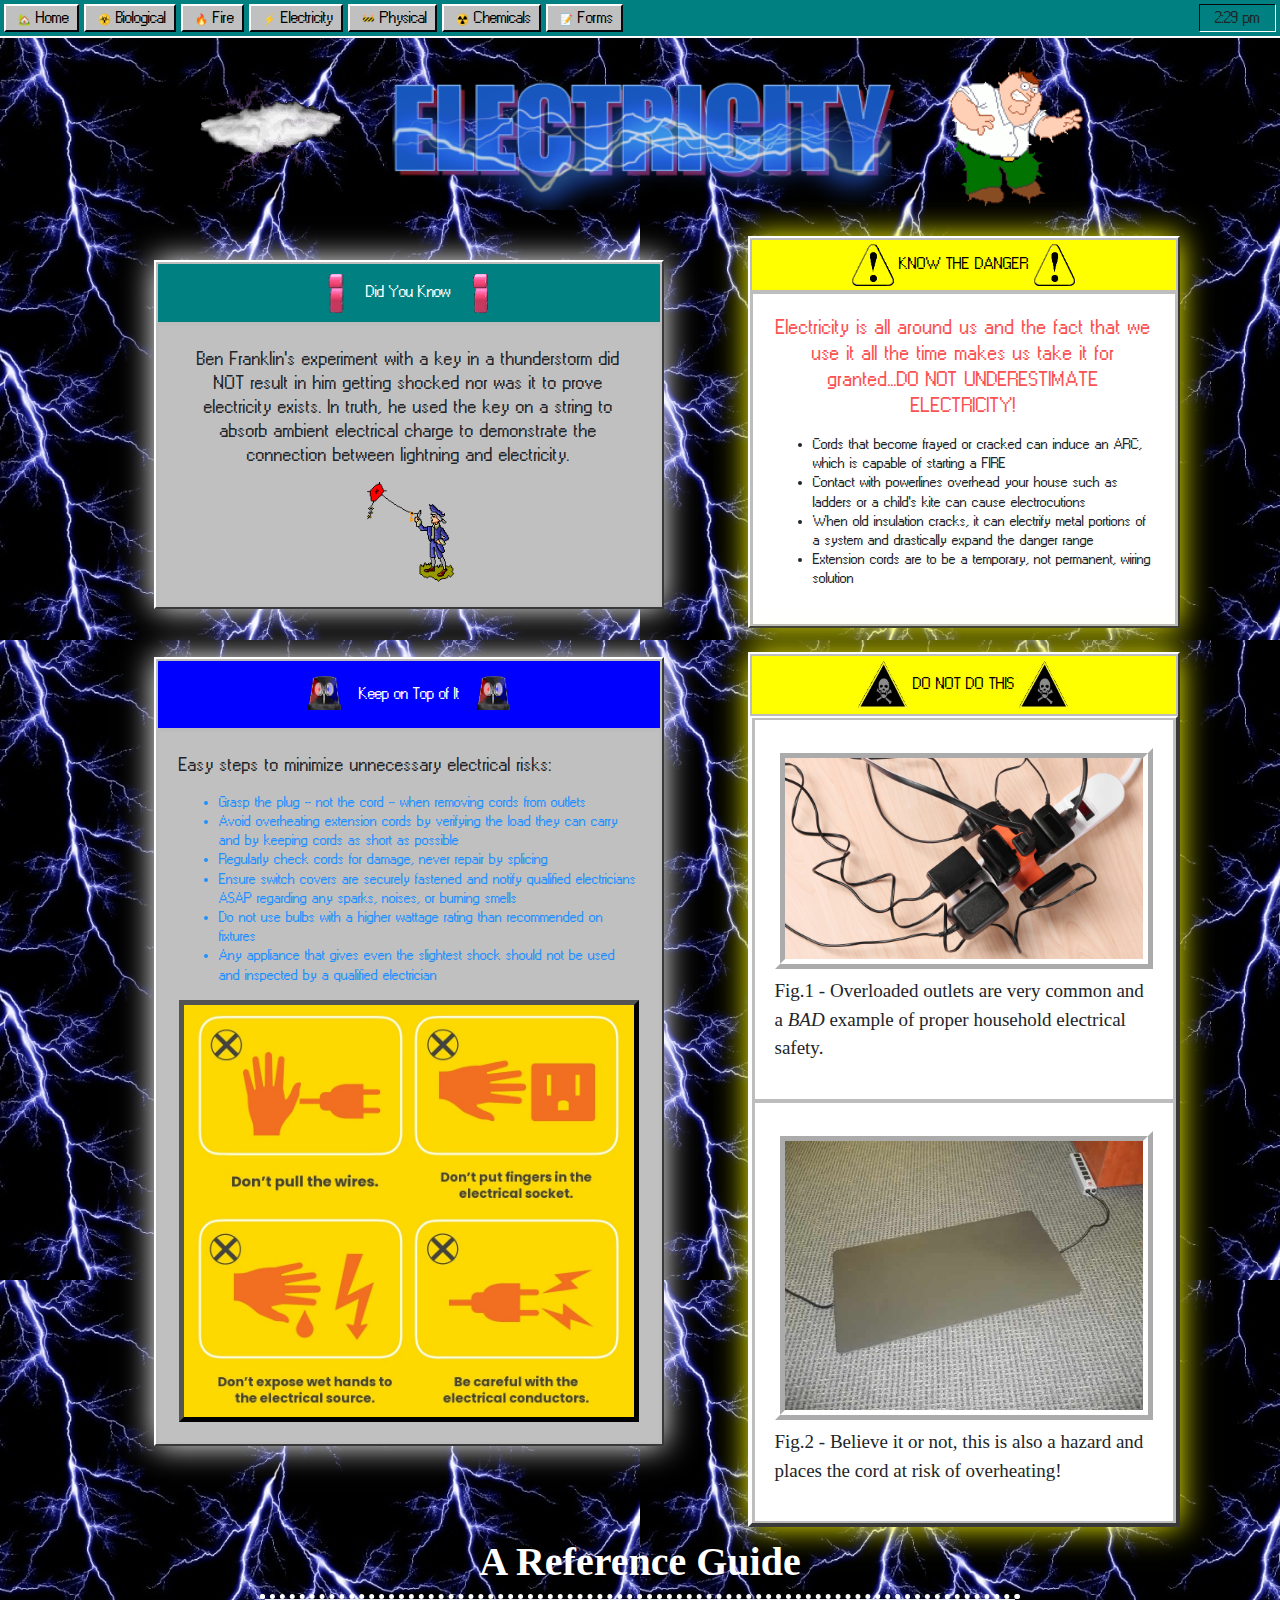
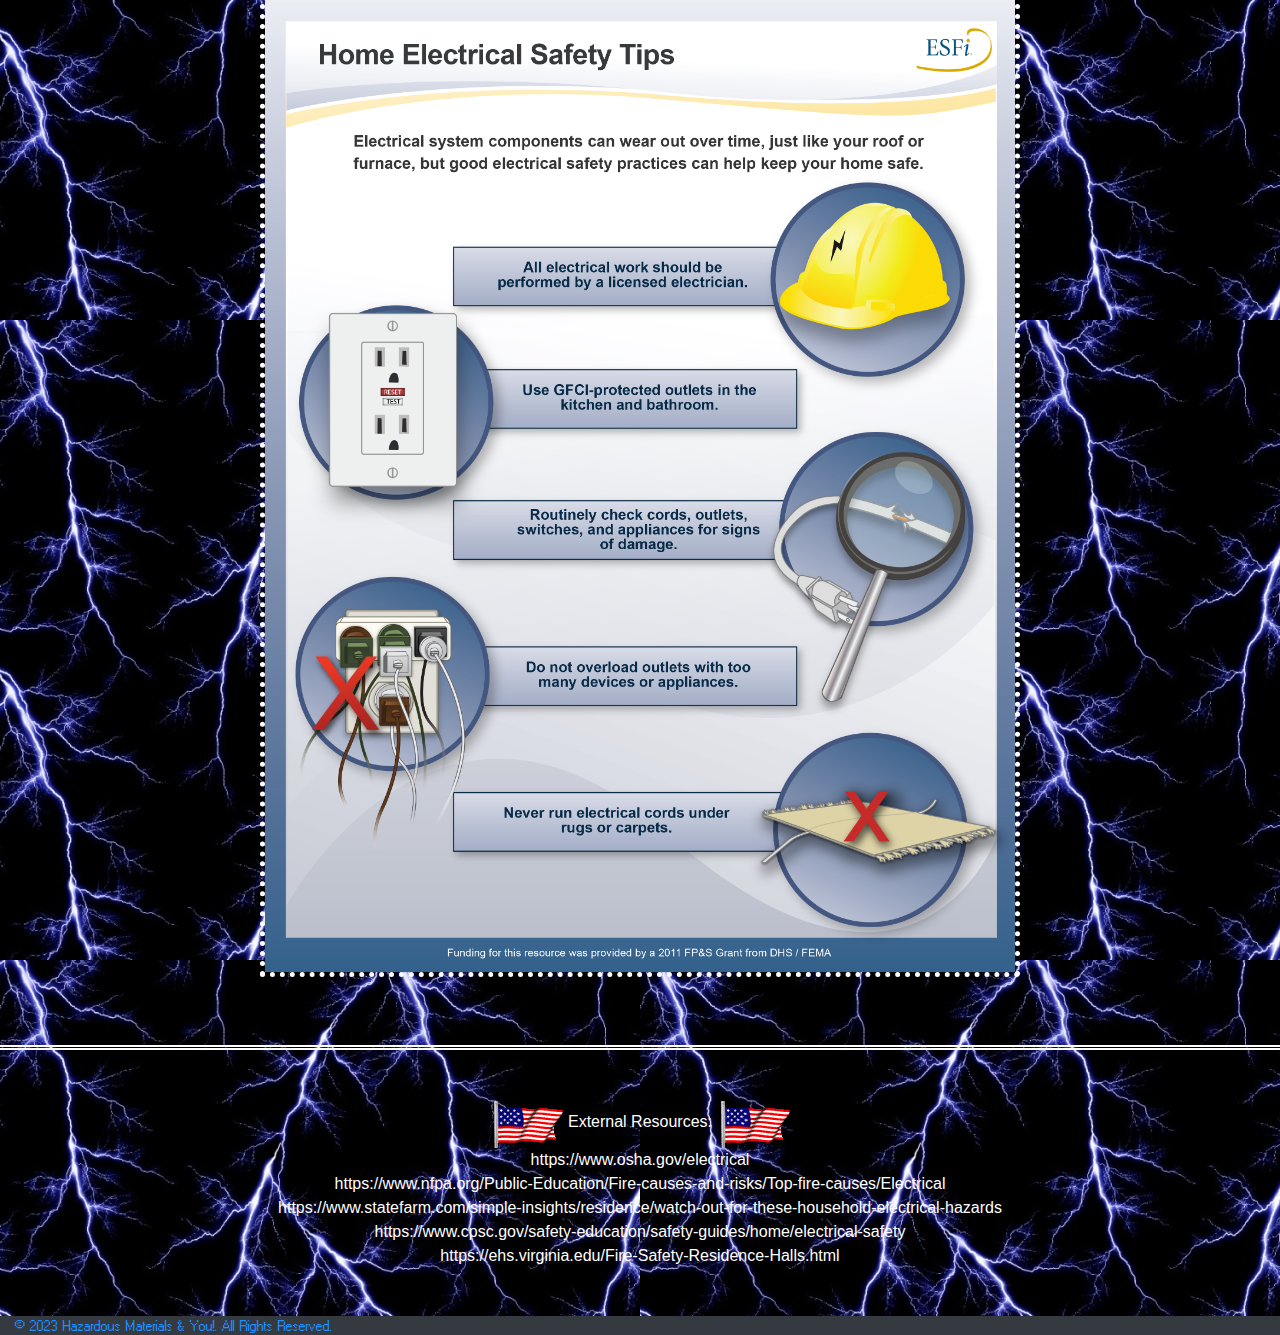
<file: electrical.html>
<!DOCTYPE html>
<html lang="en">

<head>
    <meta charset="utf-8">
    <meta name="viewport" content="width=device-width, initial-scale=1, shrink-to-fit=no">
    <meta name="description" content="electrical hazards around the home">
    <meta name="author" content="Angel Panfilo & Thomas Chiu">
    <title>Electrical Hazards</title>
	<link rel="icon" href="img/elec/elec_ico.png">

    <meta name="msapplication-TileColor" content="#2d89ef">
    <meta name="theme-color" content="#ffffff">
    <!-- Bootstrap CSS -->
    <!-- RESOURCES USING CDNS -->
    <link href="https://cdn.jsdelivr.net/npm/bootstrap@4.3.1/dist/css/bootstrap.min.css" rel="stylesheet">

    <!-- Pixel CSS -->
    <link type="text/css" rel="stylesheet" href="css/pixel.css">
</head>

<style>
    body {
        background-image: url('img/elec/electricity_bg.jpg');
    }

    @media only screen and (max-width: 768px) {
        body {
        background-image: url('img/elec/electricity_bg.jpg');
            background-size: cover;
        }
    }
</style>



<body>
    <header>
        <nav class="navbar navbar-expand-lg navbar-dark navbar-secondary justify-content-between mb-3">


            <div class="d-block d-lg-none ">
                <a href="index.html" class="nav-link py-0">
                    <span class="nav-link-inner-text text-dark">🏡 Home</span>
                </a>
            </div>

            <div class="collapse navbar-collapse" id="navbarNav">
                <ul class="navbar-nav navbar-nav-hover flex-row align-items-center">


                    <li class="nav-item d-none d-lg-block">
                        <a href="index.html" class="nav-link">
                            <span class="nav-link-inner-text">🏡 Home</span>
                        </a>
                    </li>


                    <li class="nav-item">
                        <a href="biological.html" class="nav-link">
                            <span class="nav-link-inner-text">☣️ Biological</span>
                        </a>
                    </li>
                    <li class="nav-item">
                        <a href="fire.html" class="nav-link">
                            <span class="nav-link-inner-text">🔥 Fire</span>
                        </a>
                    </li>
                    <li class="nav-item">
                        <a href="electrical.html" class="nav-link">
                            <span class="nav-link-inner-text">⚡ Electricity</span>
                        </a>
                    </li>
                    <li class="nav-item">
                        <a href="physical.html" class="nav-link">
                            <span class="nav-link-inner-text">🚧 Physical</span>
                        </a>
                    </li>
                    <li class="nav-item">
                        <a href="chemicals.html" class="nav-link">
                            <span class="nav-link-inner-text">☢️ Chemicals</span>
                        </a>
                    </li>
                    <li class="nav-item">
                        <a href="forms.html" class="nav-link">
                            <span class="nav-link-inner-text">📝 Forms</span>
                        </a>
                    </li>
                </ul>

                <div class="time ml-auto text-center">
                    <span class="time text-uppercase">1:47 PM</span>
                </div>
            </div>
        </nav>

				<div class="text-center">
					<img src="img/elec/thundercloud.gif" alt="UNLIMITED POWER" class="img-fluid" style="width:12%;">
                    <img src="img/elec/electricity_title.png" alt="Page title" class="img-fluid" style="width:45%;">
					<img src="img/elec/petah.gif" alt="Oh my god, Lois" class="img-fluid" style="width:12%;">
				</div>

    </header>
    <main>
        <div class="container my-4">
            <div class="col-lg-5" style="float: right" style="padding-right: 200px; ">
                <div class="card card-tertiary" style="box-shadow: 0px 0px 30px yellow;">
                    <div class="card-header" style="color:black; background-color:yellow;">
						<img src="img/elec/warning.gif" class="img-fluid" style="width:10%;">
    	                   KNOW THE DANGER 
						<img src="img/elec/warning.gif" class="img-fluid" style="width:10%;">
                    </div>
                    <div class="card-body bg-white">
                        <p class="card-text text-danger text-center" style="font-size: 13px;">
							Electricity is all around us and the fact that we use it all the time makes us take it for granted...DO NOT UNDERESTIMATE ELECTRICITY!
						<ul>
							<li>Cords that become frayed or cracked can induce an ARC, which is capable of starting a FIRE</li>
							<li>Contact with powerlines overhead your house such as ladders or a child's kite can cause electrocutions</li>
							<li>When old insulation cracks, it can electrify metal portions of a system and drastically expand the danger range</li>
							<li>Extension cords are to be a temporary, not permanent, wiring solution</li>
						</ul>

                        </p>
                    </div>
                </div>
                <br>
                <div class="card card-tertiary" style="box-shadow: 0px 0px 30px yellow;">
                    <div class="card-header" style="color:black; background-color:yellow; ">
						<img src="img/elec/danger.gif" style="width:12%;">
                    	    DO NOT DO THIS
						<img src="img/elec/danger.gif" style="width:12%;">
                    </div>
                    <div class="row d-flex">
                        <div class="col-12">
                            <div class="card card-tertiary">
                                <div class="card-body bg-white">
								<figure>
									<img src="img/elec/overload-outlet.jpg" alt="Outlet" class="img-fluid my-2" style="border-style: ridge ; border-color: white; border-width: 10px;">
									<figcaption style="font-family:Times New Roman;font-size:19px;">Fig.1 - Overloaded outlets are very common and a <em>BAD</em> example of proper household electrical safety.</figcaption>
								</figure>
								</div>
                                <div class="card-body bg-white">
								<figure>
									<img src="img/elec/cordmat.jpg" alt="Mat Over Cord" class="img-fluid my-2" style="border-style: ridge ; border-color: white; border-width: 10px;">
									<figcaption style="font-family:Times New Roman;font-size:19px;">Fig.2 - Believe it or not, this is also a hazard and places the cord at risk of overheating!</figcaption>
								</figure>
								</div>

                            </div>
                        </div>
                    </div>
                </div>
            </div>
            <div class="row mt-4 d-flex justify-content-center align-items-center">
                <div class="col-lg-10 col-sm-10 my-4">
                    <div class="card card-secondary" style="box-shadow: 0 0 30px white;">
                        <div class="card-header text-center">
							<img src="img/elec/question.gif" class="img-fluid" style="width:10%;">
	                            Did You Know
							<img src="img/elec/question.gif" class="img-fluid" style="width:10%;">
                        </div>
                        <div class="card-body text-center">
                            <p class="card-text" style="font-size: 12px;">
								Ben Franklin's experiment with a key in a thunderstorm did NOT result in him getting shocked nor was it to prove electricity exists. In truth, he used the key on a string to absorb ambient electrical charge to demonstrate the connection between lightning and electricity.
                            </p>
							<img src="img/elec/BenFranklin.gif" class="img-fluid" style="width:20%;">
                        </div>
                    </div>
                </div>
                <div class="col-lg-10 col-sm-10 my-4">
                    <div class="card card-secondary" style="box-shadow: 0 0 30px white;">
                        <div class="card-header text-center" style="background-color:blue;">
							<img src="img/elec/siren.gif" class="img-fluid" style="width:12%;">
								Keep on Top of It
							<img src="img/elec/siren.gif" class="img-fluid" style="width:12%;">
                        </div>
                        <div class="card-body">
                            <p class="card-text" style="font-size: 12px;">
								Easy steps to minimize unnecessary electrical risks:
                            </p>
							<ul class="text-info">
                                    <li>Grasp the plug -- not the cord -- when removing cords from outlets</li>
                                    <li>Avoid overheating extension cords by verifying the load they can carry and by keeping cords as short as possible</li>
                                    <li>Regularly check cords for damage, never repair by splicing</li>
                                    <li>Ensure switch covers are securely fastened and notify qualified electricians ASAP regarding any sparks, noises, or burning smells</li>
									<li>Do not use bulbs with a higher wattage rating than recommended on fixtures</li>
									<li>Any appliance that gives even the slightest shock should not be used and inspected by a qualified electrician</li>
                            </ul>
							<img src="img/elec/safety_tips.jpg" class="img-fluid" style="border-style:outset;border-width:5px;border-color:black;">
                        </div>
                    </div>
                </div>
            </div>
        </div>
        </div>
        </div>

		<br>
		<div class="text-center mx-auto" style="max-width: 800px; padding: 20px;">
            <h1 style="font-family:Times New Roman;color:white;"><strong>A Reference Guide</strong></h1>
            <img src="img/elec/Home-Electrical-Safety-Guide.jpg" alt="Electrical Safety Guide" class="img-fluid" style="border-style:dotted;border-color:white;border-width:5px;max-width: 100%;">
        </div>

		<footer class="my-5" style="border-top: double; border-color: white; border-width: 5px">
                <div class="text-center my-5" style="font-family:Arial;color:white;">
                <img src="img/elec/flag.gif" alt="Merica" class="img-fluid">
                        External Resources:
                <img src="img/elec/flag.gif" alt="Merica" class="img-fluid"><br>
				https://www.osha.gov/electrical<br>
				https://www.nfpa.org/Public-Education/Fire-causes-and-risks/Top-fire-causes/Electrical<br>
				https://www.statefarm.com/simple-insights/residence/watch-out-for-these-household-electrical-hazards<br>
				https://www.cpsc.gov/safety-education/safety-guides/home/electrical-safety<br>
				https://ehs.virginia.edu/Fire-Safety-Residence-Halls.html<br>
        </footer>
		</div>

    </main>

    <!-- Core -->

    <!-- RESOURCES USING CDNS -->
    <script src="https://code.jquery.com/jquery-3.4.1.js"></script>
    <script src="https://cdn.jsdelivr.net/npm/bootstrap@4.3.1/dist/js/bootstrap.bundle.min.js"></script>

    <!-- pixel JS -->
    <script src="js/pixel.js"></script>

</body>
<footer class="bg-dark">
    <div class="col-md-12 text-center text-md-left text-info" style="font-size: 10px;">
        <p class="m-0">&copy; 2023 Hazardous Materials & You!. All Rights Reserved.</p>
    </div>
    
</footer>


</html>
</file>
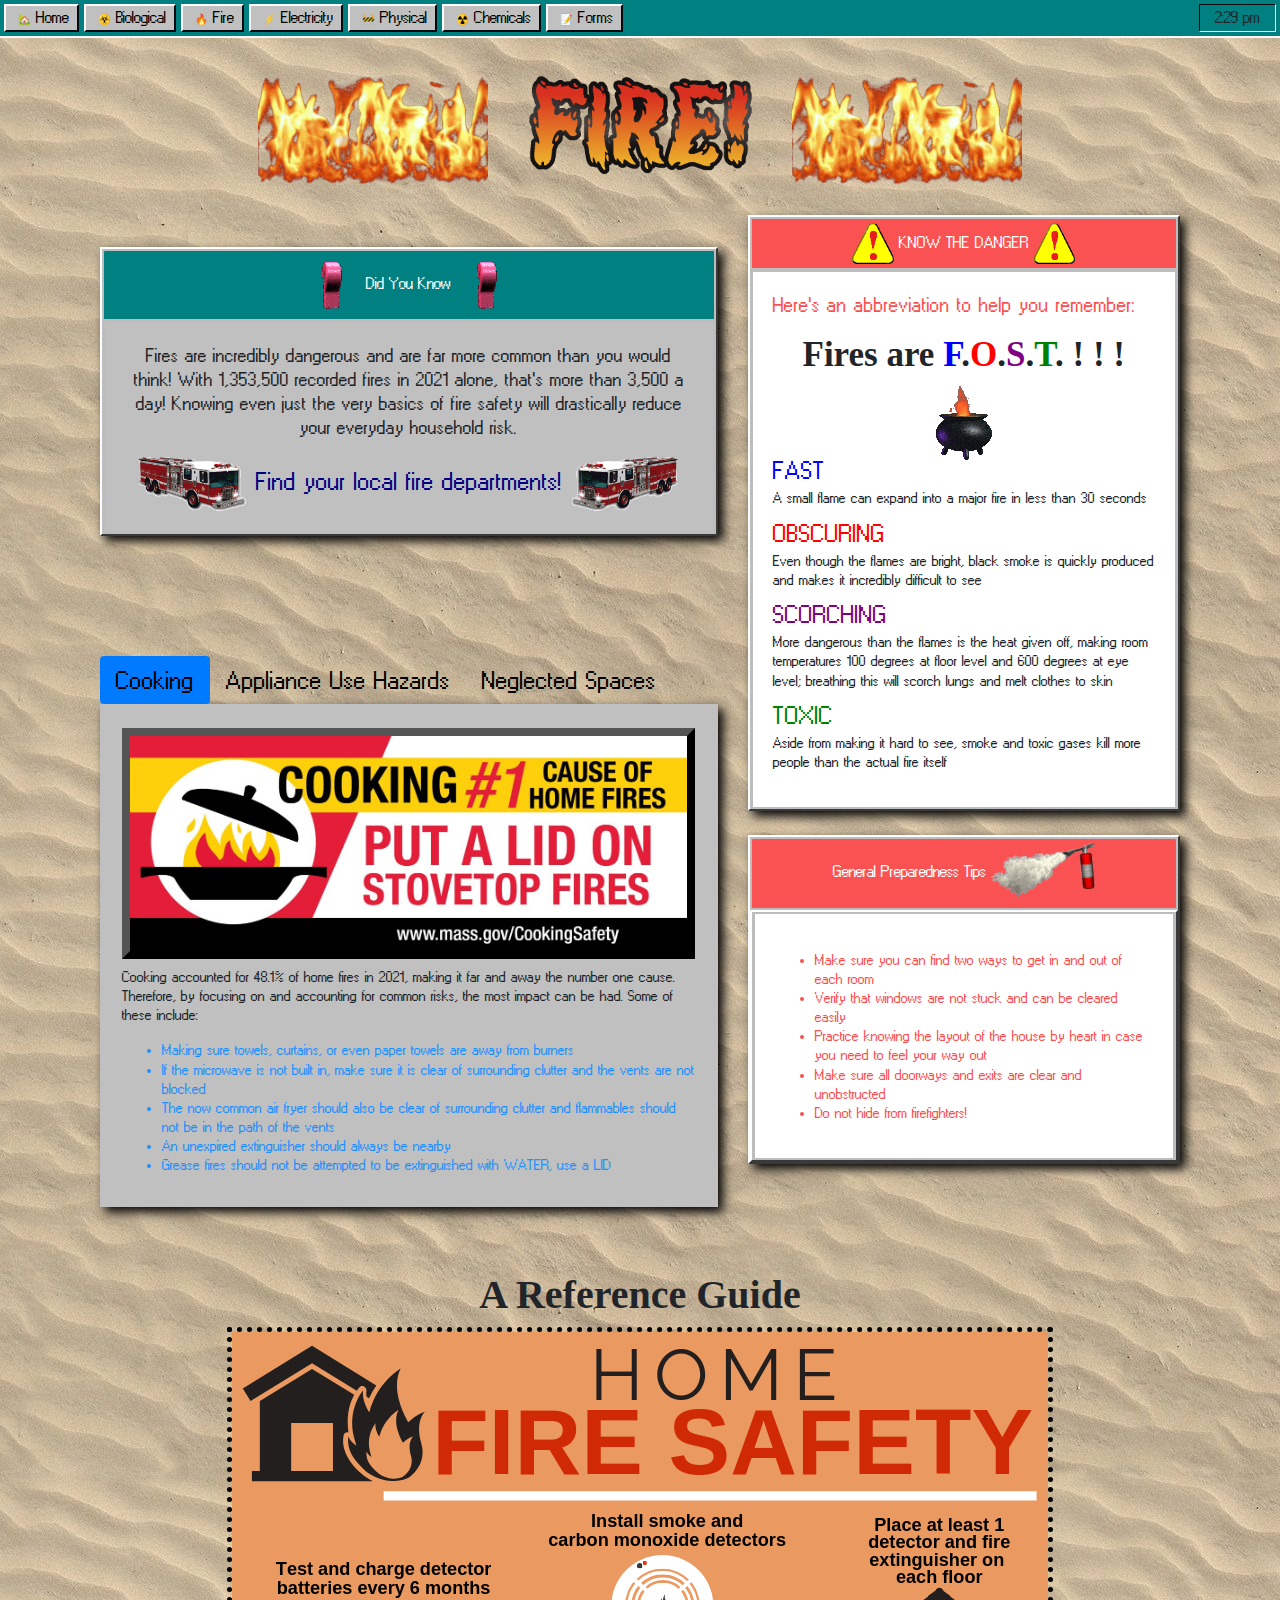
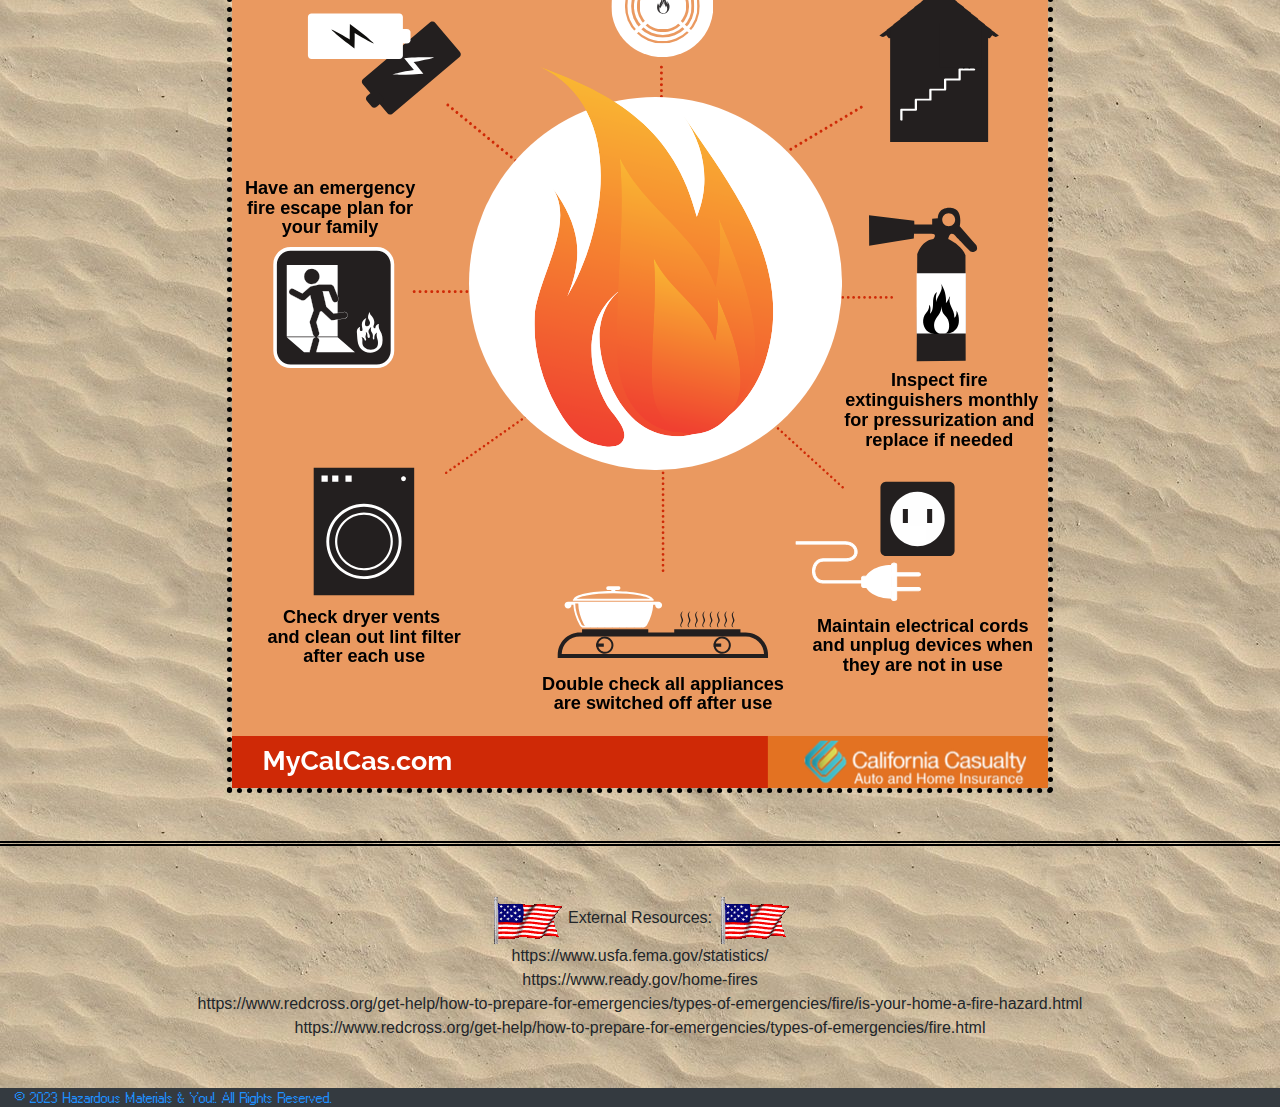
<file: fire.html>
<!DOCTYPE html>
<html lang="en">

<head>
    <meta charset="utf-8">
    <meta name="viewport" content="width=device-width, initial-scale=1, shrink-to-fit=no">
    <meta name="description" content="Fire hazards around the home">
    <meta name="author" content="Angel Panfilo & Thomas Chiu">
    <title>Fire Hazards</title>
	<link rel="icon" href="img/fire/fire_ico.png">

    <meta name="msapplication-TileColor" content="#2d89ef">
    <meta name="theme-color" content="#ffffff">
    <!-- Bootstrap CSS -->
    <!-- RESOURCES USING CDNS -->
    <link href="https://cdn.jsdelivr.net/npm/bootstrap@4.3.1/dist/css/bootstrap.min.css" rel="stylesheet">

    <!-- Pixel CSS -->
    <link type="text/css" rel="stylesheet" href="css/pixel.css">
</head>

<style>
    body {
        background-image: url('img/fire/sand_bg_pattern.jpg');
    }

    @media only screen and (max-width: 768px) {
        body {
        	background-image: url('img/fire/sand_bg_pattern.jpg');
            background-size: cover;
        }
    }
</style>



<body>
    <header>
        <nav class="navbar navbar-expand-lg navbar-dark navbar-secondary justify-content-between mb-3">


            <div class="d-block d-lg-none ">
                <a href="index.html" class="nav-link py-0">
                    <span class="nav-link-inner-text text-dark">🏡 Home</span>
                </a>
            </div>

            <div class="collapse navbar-collapse" id="navbarNav">
                <ul class="navbar-nav navbar-nav-hover flex-row align-items-center">


                    <li class="nav-item d-none d-lg-block">
                        <a href="index.html" class="nav-link">
                            <span class="nav-link-inner-text">🏡 Home</span>
                        </a>
                    </li>


                    <li class="nav-item">
                        <a href="biological.html" class="nav-link">
                            <span class="nav-link-inner-text">☣️ Biological</span>
                        </a>
                    </li>
                    <li class="nav-item">
                        <a href="fire.html" class="nav-link">
                            <span class="nav-link-inner-text">🔥 Fire</span>
                        </a>
                    </li>
                    <li class="nav-item">
                        <a href="electrical.html" class="nav-link">
                            <span class="nav-link-inner-text">⚡ Electricity</span>
                        </a>
                    </li>
                    <li class="nav-item">
                        <a href="physical.html" class="nav-link">
                            <span class="nav-link-inner-text">🚧 Physical</span>
                        </a>
                    </li>
                    <li class="nav-item">
                        <a href="chemicals.html" class="nav-link">
                            <span class="nav-link-inner-text">☢️ Chemicals</span>
                        </a>
                    </li>
                    <li class="nav-item">
                        <a href="forms.html" class="nav-link">
                            <span class="nav-link-inner-text">📝 Forms</span>
                        </a>
                    </li>
                </ul>

                <div class="time ml-auto text-center">
                    <span class="time text-uppercase">1:47 PM</span>
                </div>
            </div>
        </nav>


				<div class="text-center">
                        <img src="img/fire/animated-fire-transparent.gif" alt="FireAnim" class="img-fluid" style="width:18%;">
                        <img src="img/fire/fire_title.png" alt="Page Title" class="img-fluid mx-3" style="width:20%;">
                        <img src="img/fire/animated-fire-transparent.gif" alt="FireAnim" class="img-fluid" style="width:18%;">
				</div>

    </header>
    <main>
        <div class="container my-4">
            <div class="col-lg-5" style="float: right" style="padding-right: 200px; ">
                <div class="card card-tertiary" style="box-shadow: 5px 5px 10px black;">
                    <div class="card-header">
						<img src="img/fire/warning.gif" class="img-fluid" style="width:10%;">
    	                   KNOW THE DANGER 
						<img src="img/fire/warning.gif" class="img-fluid" style="width:10%;">
                    </div>
                    <div class="card-body bg-white">
                        <p class="card-text text-danger" style="font-size: 13px;">
							Here's an abbreviation to help you remember:
						<h3 class="text-center" style="font-family: Times New Roman; font-size: 35px"><strong>Fires are <span style="color:blue;">F</span>.<span style="color:red;">O</span>.<span style="color:purple">S</span>.<span style="color:green;">T</span>. ! ! !</strong></h3>
							<div class="text-center mx-auto">
								<img src="img/fire/bonfire.gif" alt="Bonfire" class="img-fluid">
							</div>
							<h6 style="color:blue;">FAST</h6>
							<p>A small flame can expand into a major fire in less than 30 seconds</p>

							<h6 style="color:red;">OBSCURING</h6>
							<p>Even though the flames are bright, black smoke is quickly produced and makes it incredibly difficult to see</p>
							<h6 style="color:purple;">SCORCHING</h6>
							<p>More dangerous than the flames is the heat given off, making room temperatures 100 degrees at floor level and 600 degrees at eye level; breathing this will scorch lungs and melt clothes to skin</p>
							<h6 style="color:green;">TOXIC</h6>
							<p>Aside from making it hard to see, smoke and toxic gases kill more people than the actual fire itself</p>

                        </p>
                    </div>
                </div>
                <br>
                <div class="card card-tertiary" style="box-shadow: 5px 5px 10px black;">
                    <div class="card-header">
                        General Preparedness Tips
					<img src="img/fire/extinguishing.gif" style="width:25%;">
                    </div>
                    <div class="row d-flex">
                        <div class="col-12">
                            <div class="card card-tertiary">
                                <div class="card-body bg-white">
                                    <p class="card-text">
                                    <ul class="text-danger" style="font-size: 14px;">
										<li>Make sure you can find two ways to get in and out of each room</li>
										<li>Verify that windows are not stuck and can be cleared easily</li>
										<li>Practice knowing the layout of the house by heart in case you need to feel your way out</li>
										<li>Make sure all doorways and exits are clear and unobstructed</li>
										<li>Do not hide from firefighters!</li>
                                    </ul>
                                </div>

                            </div>
                        </div>
                    </div>
                </div>
            </div>
            <div class="row mt-4 d-flex justify-content-center align-items-center">
                <div class="col-lg-12 my-2">
                    <div class="card card-secondary my-4" style="box-shadow: 5px 5px 10px black;">
                        <div class="card-header text-center">
							<img src="img/fire/question.gif" class="img-fluid" style="width:10%;">
                            Did You Know
							<img src="img/fire/question.gif" class="img-fluid" style="width:10%;">
                        </div>
                        <div class="card-body text-center">
                            <p class="card-text" style="font-size: 12px;">
								Fires are incredibly dangerous and are far more common than you would think! With 1,353,500 recorded fires in 2021 alone, that's more than 3,500 a day! Knowing even just the very basics of fire safety will drastically reduce your everyday household risk.
                            </p>
							<img src="img/fire/firetruck.gif" class="img-fluid" style="width:20%;transform: scaleX(-1);">
							<a href="https://googlethatforyou.com?q=fire%20departments%20near%20me">Find your local fire departments!</a>
							<img src="img/fire/firetruck.gif" class="img-fluid" style="width:20%;">
                        </div>
                    </div>
                </div>
            </div>
        </div>
        </div>
        </div>
        <section class="section-sm">
            <div class="container">
                <div class="row">
                    <div class="col-sm">
                        <ul class="nav nav-pills" id="myTab" role="tablist">
                            <li class="nav-item">
                                <a class="nav-link active" id="home-tab" data-toggle="tab" href="#cooking" role="tab"
                                    aria-controls="home" aria-selected="true" style="font-size: 16px;color:black;">Cooking
                                    </a>
                            </li>
                            <li class="nav-item">
                                <a class="nav-link" id="profile-tab" data-toggle="tab" href="#appliance" role="tab"
                                    aria-controls="profile" aria-selected="false" style="font-size: 16px;color:black;">Appliance Use
                                    Hazards</a>
                            </li>
                            <li class="nav-item">
                                <a class="nav-link" id="contact-tab" data-toggle="tab" href="#neglected" role="tab"
                                    aria-controls="contact" aria-selected="false" style="font-size: 16px;color:black;">Neglected Spaces
                                    </a>
                            </li>
                        </ul>
                        <div class="tab-content" id="myTabContent" style="box-shadow: 5px 5px 10px black;">
                            <div class="tab-pane show active" id="cooking" role="tabpanel" aria-labelledby="home-tab">
								<img src="img/fire/cooking_hazard.jpg" class="img-fluid my-2" style="border-style:outset; border-color:black;border-width:8px;">
								<p>Cooking accounted for 48.1% of home fires in 2021, making it far and away the number one cause. Therefore, by focusing on and accounting for common risks, the most impact can be had. Some of these include:</p>

                                <ul class="text-info">
                                    <li>Making sure towels, curtains, or even paper towels are away from burners
                                    </li>
                                    <li>If the microwave is not built in, make sure it is clear of surrounding clutter and the vents are not blocked</li>
                                    <li>The now common air fryer should also be clear of surrounding clutter and flammables should not be in the path of the vents</li>
                                    <li>An unexpired extinguisher should always be nearby</li>
                                    <li>Grease fires should not be attempted to be extinguished with WATER, use a LID</li>
                                </ul>
                            </div>
                            <div class="tab-pane text-center" id="appliance" role="tabpanel" aria-labelledby="profile-tab">
								<img src="img/fire/appliance_hazard.jpg" class="img-fluid my-2" style="max-width:100%;border-style:outset; border-color:black;border-width:8px;">
								<p>Other everyday appliances around the house also pose high risks of igniting a fire. Some of these include:</p>

                                <ul class="text-info text-left">
                                    <li>Dryers that have not had their lint traps cleaned</li>
                                    <li>Heating equipment that are not clear of surrounding items within a 3 foot radius</li>
                                    <li>Overloaded outlets</li>
                                    <li>Fireplaces whose chimneys have not been inspected and maintained by a professional once a year</li>
                                </ul>

                            </div>
                            <div class="tab-pane text-center" id="neglected" role="tabpanel" aria-labelledby="contact-tab">
								<img src="img/fire/cluttered-shed.jpg" class="img-fluid my-5" style="border-style:outset; border-color:black;border-width:8px;">
								<p class="text-danger" style="font-size:15px">Do not forget about typically forgotten areas such as BASEMENTS, BACKYARDS, and other STORAGE AREAS</p>
								<br>
                            </div>
                        </div>
                    </div>
                </div>
            </div>
            </div>
        </section>

        <div class="col-lg-12 text-center my-auto">
			<h1 style="font-family:Times New Roman;"><strong>A Reference Guide</strong></h1>
            	<img src="img/fire/Home-Fire-Safety-Guide.png" alt="Fire Safety Guide" class="img-fluid" style="border-style:dotted; border-color:black; border-width: 5px; max-width: 100%;">
        </div>

		<footer class="my-5" style="border-top: double; border-color: black; border-width: 5px">
		<div class="text-center my-5" style="font-family:Arial;">
		<img src="img/fire/flag.gif" alt="Merica" class="img-fluid">
			External Resources:
		<img src="img/fire/flag.gif" alt="Merica" class="img-fluid"><br>
		https://www.usfa.fema.gov/statistics/<br>
		https://www.ready.gov/home-fires<br>
		https://www.redcross.org/get-help/how-to-prepare-for-emergencies/types-of-emergencies/fire/is-your-home-a-fire-hazard.html<br>
		https://www.redcross.org/get-help/how-to-prepare-for-emergencies/types-of-emergencies/fire.html<br>
		</footer>
		</div>

    </main>

    <!-- Core -->

    <!-- RESOURCES USING CDNS -->
    <script src="https://code.jquery.com/jquery-3.4.1.js"></script>
    <script src="https://cdn.jsdelivr.net/npm/bootstrap@4.3.1/dist/js/bootstrap.bundle.min.js"></script>

    <!-- pixel JS -->
    <script src="js/pixel.js"></script>

</body>
<footer class="bg-dark">
    <div class="col-md-12 text-center text-md-left text-info" style="font-size: 10px;">
        <p class="m-0">&copy; 2023 Hazardous Materials & You!. All Rights Reserved.</p>
    </div>
    
    
</footer>


</html>
</file>
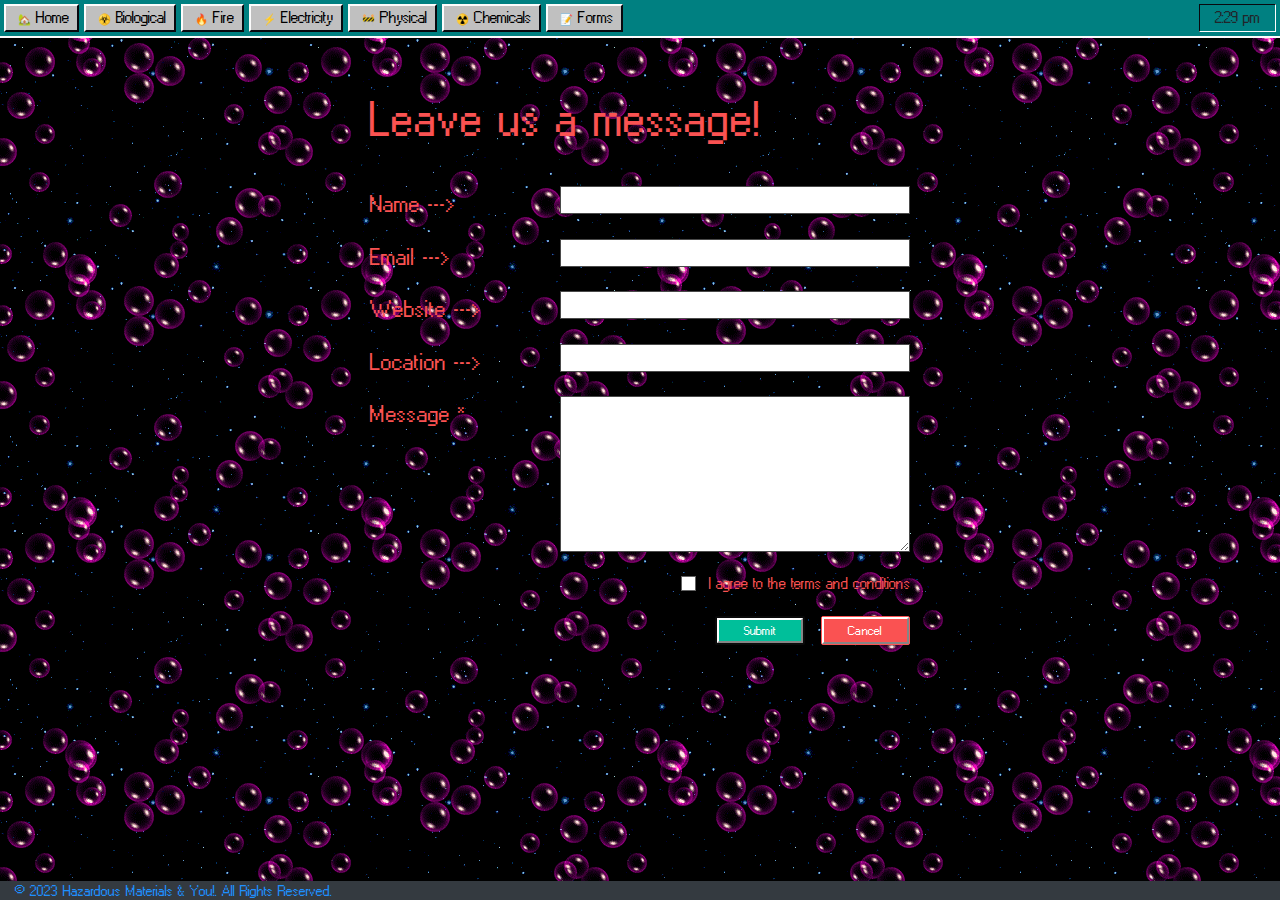
<file: forms.html>
<!DOCTYPE html>
<html lang="en">

<head>
    <meta charset="utf-8">
    <meta name="viewport" content="width=device-width, initial-scale=1, shrink-to-fit=no">
    <meta name="description" content="Submit a form for us to learn more">
    <meta name="author" content="Angel Panfilo & Thomas Chiu">
    <link rel="icon" type="image/x-icon" href="img/mail.ico">
    <title>Submit a form</title>

    <meta name="msapplication-TileColor" content="#2d89ef">
    <meta name="theme-color" content="#ffffff">
    <!-- Bootstrap CSS -->
    <!-- RESOURCES USING CDNS -->
    <link href="https://cdn.jsdelivr.net/npm/bootstrap@4.3.1/dist/css/bootstrap.min.css" rel="stylesheet">

    <!-- Pixel CSS -->
    <link type="text/css" rel="stylesheet" href="css/pixel.css">

    <script src="https://code.jquery.com/jquery-3.2.1.slim.min.js"></script>
    <script src="https://cdnjs.cloudflare.com/ajax/libs/popper.js/1.12.9/umd/popper.min.js"></script>
    <script src="https://maxcdn.bootstrapcdn.com/bootstrap/4.0.0/js/bootstrap.min.js"></script>

</head>

<body>
    </head>
    <style>
        body {
            background-image: url('bg.jpg');

        }
    </style>

    <body>
        <header>
            <nav class="navbar navbar-expand-lg navbar-dark navbar-secondary justify-content-between mb-3">


                <div class="d-block d-lg-none ">
                    <a href="index.html" class="nav-link py-0">
                        <span class="nav-link-inner-text text-dark">🏡 Home</span>
                    </a>
                </div>
    
                <div class="collapse navbar-collapse" id="navbarNav">
                    <ul class="navbar-nav navbar-nav-hover flex-row align-items-center">
    
    
                        <li class="nav-item d-none d-lg-block">
                            <a href="index.html" class="nav-link">
                                <span class="nav-link-inner-text">🏡 Home</span>
                            </a>
                        </li>
    
    
                        <li class="nav-item">
                            <a href="biological.html" class="nav-link">
                                <span class="nav-link-inner-text">☣️ Biological</span>
                            </a>
                        </li>
                        <li class="nav-item">
                            <a href="fire.html" class="nav-link">
                                <span class="nav-link-inner-text">🔥 Fire</span>
                            </a>
                        </li>
                        <li class="nav-item">
                            <a href="electrical.html" class="nav-link">
                                <span class="nav-link-inner-text">⚡ Electricity</span>
                            </a>
                        </li>
                        <li class="nav-item">
                            <a href="physical.html" class="nav-link">
                                <span class="nav-link-inner-text">🚧 Physical</span>
                            </a>
                        </li>
                        <li class="nav-item">
                            <a href="chemicals.html" class="nav-link">
                                <span class="nav-link-inner-text">☢️ Chemicals</span>
                            </a>
                        </li>
                        <li class="nav-item">
                            <a href="forms.html" class="nav-link">
                                <span class="nav-link-inner-text">📝 Forms</span>
                            </a>
                        </li>
                    </ul>
    
                    <div class="time ml-auto text-center">
                        <span class="time text-uppercase">1:47 PM</span>
                    </div>
                </div>
            </nav>
        </header>
        <main>
            <form action="https://api.sheetmonkey.io/form/gyEwULpkT8ZAMmiMx2wvk5" method="POST" id="experience_form">
                <div class="container pt-5">
                    <div class="row justify-content-center">
                        <div class="col-12 col-md-8 col-lg-6">
                            <div class="mb-4 mb-md-5">
                                <h6 class="text-danger" style="font-size: 30px;">Leave us a message!</h6>
                            </div>
                            <div class="form-group row">
                                <label for="name" class="col-sm-4 col-form-label text-danger"
                                    style="font-size: 15px;">Name
                                    ---></label>
                                <div class="col-sm-8">
                                    <input type="text" name="name" id="Name" class="form-control">
                                </div>
                            </div>
                            <div class="form-group row">
                                <label for="email" class="col-sm-4 col-form-label text-danger"
                                    style="font-size: 15px;">Email ---></label>
                                <div class="col-sm-8">
                                    <input type="email" name="email" id="Email" class="form-control">
                                </div>
                            </div>
                            <div class="form-group row">
                                <label for="website" class="col-sm-4 col-form-label text-danger"
                                    style="font-size: 15px;">Website ---></label>
                                <div class="col-sm-8">
                                    <input type="text" name="website" id="Website" class="form-control">
                                </div>
                            </div>
                            <div class="form-group row">
                                <label for="location" class="col-sm-4 col-form-label text-danger"
                                    style="font-size: 15px;">Location
                                    ---></label>
                                <div class="col-sm-8">
                                    <input type="text" name="location" id="Location" class="form-control">
                                </div>
                            </div>
                            <div class="form-group row">
                                <label for="message" class="col-sm-4 col-form-label text-danger"
                                    style="font-size: 15px;">Message *</label>
                                <div class="col-sm-8">
                                    <textarea id="message" class="form-control" cols="30" rows="10" name="Message"
                                        required></textarea>
                                </div>
                            </div>
                            <div class="form-group d-flex justify-content-end mb-4">
                                <div class="form-check">
                                    <label class="form-check-label">
                                        <input class="form-check-input" type="checkbox" name="Terms and Conditions"
                                            required>
                                        <span class="form-check-x"></span>
                                        <span class="form-check-sign"></span>
                                        <span class="text-danger" style="font-size: 10px;">I agree to the terms and
                                            conditions</span>
                                    </label>
                                </div>
                            </div>
                            <div class="d-flex justify-content-end">
                                <div class="d-flex">
                                    <button class="btn btn-sm mr-3 btn-success border-dark" type="submit">
                                        <span class="btn-text">Submit</span>
                                    </button>
                                    <button class="btn btn-sm btn-danger" type="reset">
                                        <span class="btn-text">Cancel</span>
                                    </button>
                                </div>
                            </div>
                        </div>
                    </div>
                </div>
                <input type="hidden" name="Created" value="x-sheetmonkey-current-date-time" />
            </form>
        </main>
        <!-- Core -->

        <!-- RESOURCES USING CDNS -->
        <script src="https://code.jquery.com/jquery-3.4.1.js"></script>
        <script src="https://cdn.jsdelivr.net/npm/bootstrap@4.3.1/dist/js/bootstrap.bundle.min.js"></script>

        <!-- pixel JS -->
        <script src="js/pixel.js"></script>
    </body>
    <br><br>
    <footer class="bg-dark" style="position: fixed; bottom: 0; width: 100%;">
        <div class="col-md-12 text-center text-md-left text-info" style="font-size: 10px;">
            <p class="m-0">&copy; 2023 Hazardous Materials & You!. All Rights Reserved.</p>
        </div>
    </footer>

</html>
</file>
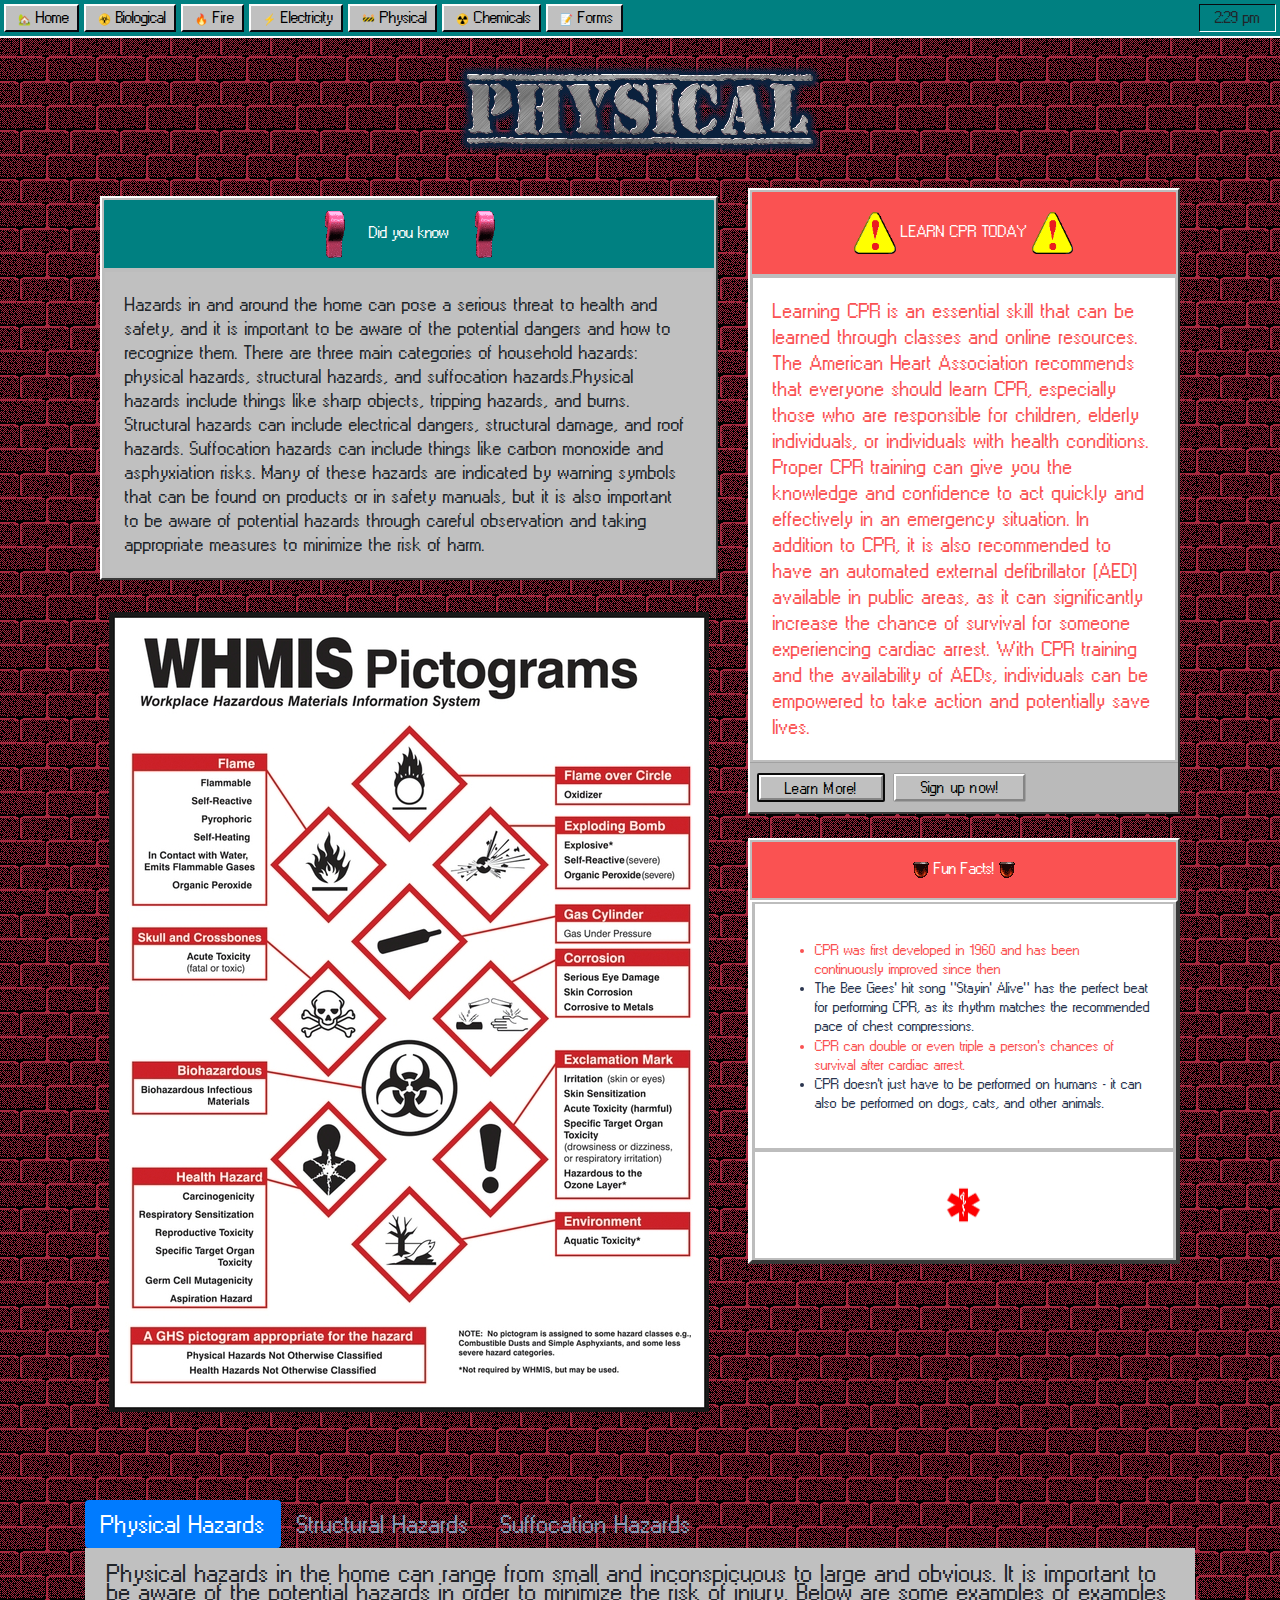
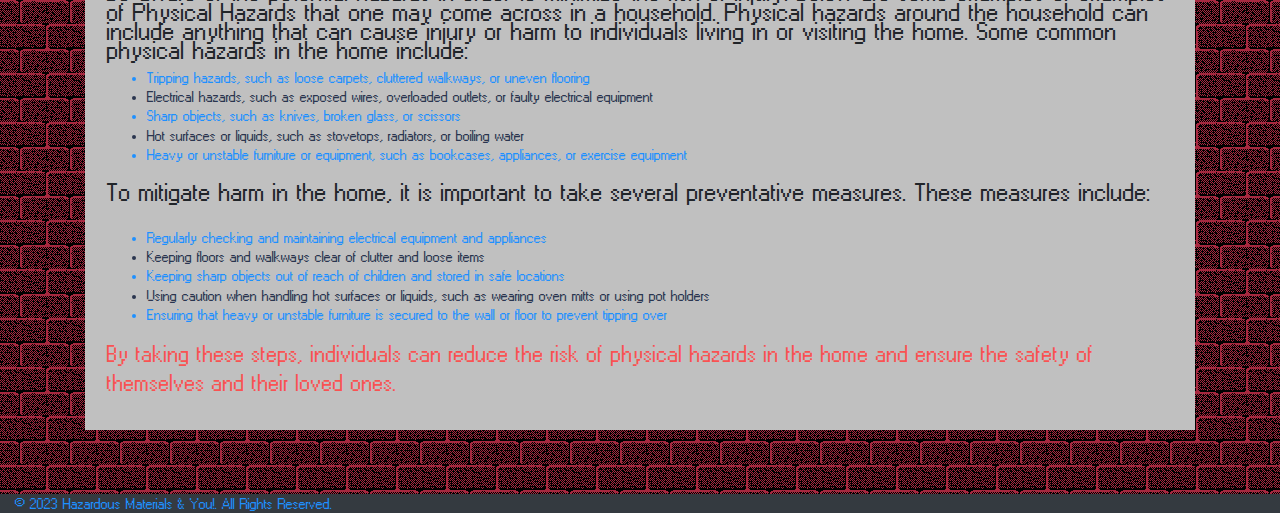
<file: physical.html>
<!DOCTYPE html>
<html lang="en">

<head>
    <meta charset="utf-8">
    <meta name="viewport" content="width=device-width, initial-scale=1, shrink-to-fit=no">
    <meta name="description" content="Physical hazards around the home">
    <meta name="author" content="Angel Panfilo & Thomas Chiu">
    <link rel="icon" type="image/x-icon" href="img/ico/physical.ico">
    <title>Physical Hazards</title>

    <meta name="msapplication-TileColor" content="#2d89ef">
    <meta name="theme-color" content="#ffffff">
    <!-- Bootstrap CSS -->
    <!-- RESOURCES USING CDNS -->
    <link href="https://cdn.jsdelivr.net/npm/bootstrap@4.3.1/dist/css/bootstrap.min.css" rel="stylesheet">

    <!-- Pixel CSS -->
    <link type="text/css" rel="stylesheet" href="css/pixel.css">
</head>

<style>
    body {
        background-image: url('physicalbg.jpg');

    }

    @media only screen and (max-width: 768px) {
        body {
            background-image: url('smallbackground.jpg');
            background-size: cover;
        }
    }
</style>

<body>
    <header>
        <nav class="navbar navbar-expand-lg navbar-dark navbar-secondary justify-content-between mb-3">


            <div class="d-block d-lg-none ">
                <a href="index.html" class="nav-link py-0">
                    <span class="nav-link-inner-text text-dark">🏡 Home</span>
                </a>
            </div>

            <div class="collapse navbar-collapse" id="navbarNav">
                <ul class="navbar-nav navbar-nav-hover flex-row align-items-center">


                    <li class="nav-item d-none d-lg-block">
                        <a href="index.html" class="nav-link">
                            <span class="nav-link-inner-text">🏡 Home</span>
                        </a>
                    </li>


                    <li class="nav-item">
                        <a href="biological.html" class="nav-link">
                            <span class="nav-link-inner-text">☣️ Biological</span>
                        </a>
                    </li>
                    <li class="nav-item">
                        <a href="fire.html" class="nav-link">
                            <span class="nav-link-inner-text">🔥 Fire</span>
                        </a>
                    </li>
                    <li class="nav-item">
                        <a href="electrical.html" class="nav-link">
                            <span class="nav-link-inner-text">⚡ Electricity</span>
                        </a>
                    </li>
                    <li class="nav-item">
                        <a href="physical.html" class="nav-link">
                            <span class="nav-link-inner-text">🚧 Physical</span>
                        </a>
                    </li>
                    <li class="nav-item">
                        <a href="chemicals.html" class="nav-link">
                            <span class="nav-link-inner-text">☢️ Chemicals</span>
                        </a>
                    </li>
                    <li class="nav-item">
                        <a href="forms.html" class="nav-link">
                            <span class="nav-link-inner-text">📝 Forms</span>
                        </a>
                    </li>
                </ul>

                <div class="time ml-auto text-center">
                    <span class="time text-uppercase">1:47 PM</span>
                </div>
            </div>
        </nav>
        <div class="d-flex justify-content-center align-items-center img-fluid ">
            <img src="img/phys/physicallogo.jpg" alt="Physical text logo" style="max-width: 100%; height: auto;">
        </div>

    </header>
    <main>
        <div class="container my-4">
            <div class="col-lg-5" style="float: right" style="padding-right: 200px;">
                <div class="card card-tertiary">
                    <div class="card-header">
                        <img src="img/warning.gif" alt="warning sign" class="img-fluid mb-3 pt-3" style="width: 10%;">
                        LEARN CPR TODAY
                        <img src="img/warning.gif" alt="warning sigh" class="img-fluid mb-3 pt-3" style="width: 10%;">
                    </div>
                    <div class="card-body bg-white">
                        <p class="card-text text-danger" style="font-size: 13px;">
                            Learning CPR is an essential skill that can be learned through classes and online resources.
                            The American Heart Association recommends that everyone should learn CPR, especially those
                            who are responsible for children, elderly individuals, or individuals with health
                            conditions. Proper CPR training can give you the knowledge and confidence to act quickly and
                            effectively in an emergency situation. In addition to CPR, it is also recommended to have an
                            automated external defibrillator (AED) available in public areas, as it can significantly
                            increase the chance of survival for someone experiencing cardiac arrest. With CPR training
                            and the availability of AEDs, individuals can be empowered to take action and potentially
                            save lives.

                        </p>
                    </div>
                    <div class="card-footer">
                        <div class="d-flex">
                            <button
                                onclick="window.location.href='https://www.redcross.org/take-a-class/cpr/performing-cpr/cpr-steps';"
                                class="btn btn-sm mr-2 btn-primary border-dark" type="button"><span
                                    class="btn-text text-truncate" style="font-size: 10px;">Learn
                                    More!</span></button>
                            <button
                                onclick="window.location.href='https://www.redcross.org/local/california/take-a-class/cpr-los-angeles-ca';"
                                class="btn btn-sm btn-primary" type="button"><span class="btn-text text-truncate"
                                    style="font-size: 10px;">Sign up now!
                                </span></button>
                        </div>
                    </div>
                </div>
                <br>
                <div class="card card-tertiary">
                    <div class="card-header">
                        <img src="img/announcement.gif" alt="sirens" class="img-fluid mb-3 pt-3">
                        Fun Facts!
                        <img src="img/announcement.gif" alt="sirens" class="img-fluid mb-3 pt-3">
                    </div>
                    <div class="row d-flex">
                        <div class="col-12">
                            <div class="card card-tertiary">
                                <div class="card-body bg-white">
                                    <p class="card-text">
                                    <ul class="text-danger" style="font-size: 14px;">
                                        <li>CPR was first developed in 1960 and has been continuously improved since
                                            then</li>
                                        <li class="text-dark">The Bee Gees' hit song "Stayin' Alive" has the perfect beat for performing
                                            CPR, as its rhythm matches the recommended pace of chest compressions.</li>
                                        <li>CPR can double or even triple a person's chances of survival after cardiac
                                            arrest.</li>
                                        <li class="text-dark">CPR doesn't just have to be performed on humans - it can also be performed
                                            on dogs, cats, and other animals.</li>
                                    </ul>


                                </div>
                                <div class="card-body bg-white d-flex justify-content-center">
                                    <img src="img/phys/redcross.jpg" alt="Image of redcross" class="img-fluid"
                                        style="max-width: 75px;">
                                </div>

                            </div>
                        </div>
                    </div>
                </div>
            </div>
            <div class="row mt-4 d-flex justify-content-center align-items-center">
                <div class="col-lg-12 my-2">
                    <div class="card card-secondary">
                        <div class="card-header text-center">
                            <img src="img/question.gif" alt="Question mark gif" style="width: 10% ">
                            Did you know <img src="img/question.gif" alt="Question mark gif" style="width: 10% ">
                        </div>
                        <div class="card-body">
                            <p class="card-text" style="font-size: 12px;">Hazards in and around the home can pose a
                                serious threat to health and
                                safety,
                                and it is important to be
                                aware
                                of
                                the potential dangers and how to recognize them. There are three main categories of
                                household
                                hazards:
                                physical
                                hazards, structural hazards, and suffocation hazards.Physical hazards
                                include
                                things like
                                sharp
                                objects,
                                tripping hazards, and burns. Structural hazards can include electrical dangers,
                                structural
                                damage, and roof
                                hazards. Suffocation hazards can include things like carbon monoxide and asphyxiation
                                risks.
                                Many of these
                                hazards are indicated by warning symbols that can be found on products or in safety
                                manuals,
                                but
                                it is also
                                important to be aware of potential hazards through careful observation and taking
                                appropriate
                                measures to
                                minimize the risk of harm.
                            </p>
                        </div>
                    </div>
                </div>
                <div class="row mt-4 d-flex justify-content-center align-items-center">
                    <div class="col-12 text-center">
                        <img src="img/phys/hazardsymbols.jpg" alt="WHMIS pictogram symbols" class="img-fluid mx-auto"
                            style="max-width: 100%;">
                    </div>
                </div>
            </div>
        </div>
        </div>
        </div>
        <section class="section-sm">
            <div class="container">
                <div class="row">
                    <div class="col-sm">
                        <ul class="nav nav-pills" id="myTab" role="tablist">
                            <li class="nav-item">
                                <a class="nav-link active" id="home-tab" data-toggle="tab" href="#home" role="tab"
                                    aria-controls="home" aria-selected="true" style="font-size: 16px;">Physical
                                    Hazards</a>
                            </li>
                            <li class="nav-item">
                                <a class="nav-link" id="profile-tab" data-toggle="tab" href="#profile" role="tab"
                                    aria-controls="profile" aria-selected="false" style="font-size: 16px;">Structural
                                    Hazards</a>
                            </li>
                            <li class="nav-item">
                                <a class="nav-link" id="contact-tab" data-toggle="tab" href="#contact" role="tab"
                                    aria-controls="contact" aria-selected="false" style="font-size: 16px;">Suffocation
                                    Hazards</a>
                            </li>
                        </ul>
                        <div class="tab-content" id="myTabContent">
                            <div class="tab-pane show active" id="home" role="tabpanel" aria-labelledby="home-tab">
                                <h6> Physical hazards in the home can range from small and inconspicuous to large
                                    and
                                    obvious. It
                                    is
                                    important to
                                    be
                                    aware of the potential hazards in order to minimize the risk of injury. Below
                                    are
                                    some
                                    examples
                                    of
                                    examples
                                    of
                                    Physical Hazards that one may come across in a household.

                                    Physical hazards around the household can include anything that can cause injury
                                    or
                                    harm to individuals living in or visiting the home. Some common physical hazards
                                    in
                                    the home include:
                                </h6>

                                <ul class="text-info">
                                    <li>Tripping hazards, such as loose carpets, cluttered walkways, or uneven
                                        flooring
                                    </li>
                                    <li class="text-dark">Electrical hazards, such as exposed wires, overloaded outlets, or faulty
                                        electrical
                                        equipment</li>
                                    <li>Sharp objects, such as knives, broken glass, or scissors</li>
                                    <li class="text-dark">Hot surfaces or liquids, such as stovetops, radiators, or boiling water</li>
                                    <li>Heavy or unstable furniture or equipment, such as bookcases, appliances, or
                                        exercise
                                        equipment</li>
                                </ul>
                                To mitigate harm in the home, it is important to take several preventative measures.
                                These measures include:
                                <ul class="text-info">
                                    <br>
                                    <li>Regularly checking and maintaining electrical equipment and appliances</li>
                                    <li class="text-dark">Keeping floors and walkways clear of clutter and loose items</li>
                                    <li>Keeping sharp objects out of reach of children and stored in safe locations
                                    </li>
                                    <li class="text-dark"> Using caution when handling hot surfaces or liquids, such as wearing oven
                                        mitts
                                        or using pot holders</li>

                                    <li>Ensuring that heavy or unstable furniture is secured to the wall or floor to
                                        prevent
                                        tipping over</li>
                                </ul>
                                <p class="lead text-danger">By taking these steps, individuals can reduce the risk
                                    of
                                    physical hazards in the home
                                    and ensure the safety of themselves and their loved ones.</p>

                            </div>
                            <div class="tab-pane" id="profile" role="tabpanel" aria-labelledby="profile-tab">
                                <h6>
                                    Structural hazards around the household can include anything that can cause injury
                                    or
                                    harm due to the physical structure of the building itself. Some common structural
                                    hazards in the home include:
                                </h6>

                                <ul class="text-info">
                                    <li>Weak or damaged foundations or walls</li>
                                    <li class="text-dark">Cracks in the walls or ceilings</li>
                                    <li>Loose or damaged roof shingles or tiles</li>
                                    <li class="text-dark">Unsafe staircases or handrails</li>
                                    <li>Unsecured or damaged windows or doors</li>
                                </ul>
                                To mitigate harm in the home due to structural hazards, it is important to take
                                several
                                preventative measures. These measures include:
                                <ul class="text-info">
                                    <li>Regularly inspecting the home for any signs of damage or wear, such as
                                        cracks or
                                        loose
                                        handrails</li>
                                    <li class="text-dark">Addressing any identified issues immediately by contacting a professional
                                        for
                                        repairs
                                        or maintenance</li>
                                    <li>Securing loose or damaged windows or doors to prevent them from falling or
                                        swinging
                                        open unexpectedly</li>
                                    <li class="text-dark">Installing sturdy handrails on staircases and ensuring they are properly
                                        secured
                                    </li>
                                    <li>Keeping stairways clear of clutter to prevent tripping hazards
                                    </li>
                                </ul>

                                <p class="lead text-danger"> Individuals can minimize the likelihood of encountering
                                    structural hazards within their
                                    households and guarantee the safety of themselves and their dear ones by
                                    implementing
                                    these measures.</p>


                            </div>
                            <div class="tab-pane" id="contact" role="tabpanel" aria-labelledby="contact-tab">
                                These occur when someone is unable to breathe due to an obstruction in/around the
                                mouth or
                                inside
                                the
                                airway.
                                This can happen in multiple
                                ways within the home. Young children and adults are the targeted demographics for
                                the
                                majority
                                of
                                suffocation
                                injuries. Some common choking hazards include:

                                <br>
                                <br>
                                <ul class="text-info">
                                    <li>Plastic bags/balloons: Plastic bags are a common suffocation hazard,
                                        particularly for
                                        young
                                        children. If
                                        they are not
                                        properly disposed of or stored in a safe container, they can become a
                                        serious
                                        hazard.
                                        Small
                                        children
                                        may accidentally put the plastic bag over their heads, which can lead to
                                        suffocation
                                        within
                                        a
                                        few
                                        minutes.
                                        To prevent this, it is important to keep plastic bags out of reach of
                                        children
                                        and to
                                        properly
                                        secure
                                        them
                                        in child-proof containers. </li>
                                    <li class="text-dark">Small toys: Small toys can easily be swallowed and lodged into a child's
                                        airway,
                                        which
                                        can
                                        result in
                                        asphyxiation within a few minutes of ingestion. It is important to always
                                        keep
                                        close
                                        supervision
                                        whenever a
                                        child is playing or using small toys.</li>
                                    <li>Food: Food is one of the leading causes of asphyxiation due to many factors.
                                        It
                                        is
                                        important
                                        for
                                        individuals
                                        to be aware of the dangers of food asphyxiation and to take appropriate
                                        safety
                                        measures,
                                        such as
                                        cutting
                                        food into small pieces and chewing food thoroughly before swallowing.</li>
                                </ul>
                                <p class="lead text-danger"> Individuals can minimize the likelihood of encountering
                                    structural hazards within their
                                    households and guarantee the safety of themselves and their dear ones by
                                    implementing
                                    these measures.</p>


                            </div>
                            <div class="tab-pane" id="contact" role="tabpanel" aria-labelledby="contact-tab">
                                These occur when someone is unable to breathe due to an obstruction in/around the
                                mouth or
                                inside
                                the
                                airway.
                                This can happen in multiple
                                ways within the home. Young children and adults are the targeted demographics for
                                the
                                majority
                                of
                                suffocation
                                injuries. Some common choking hazards include:

                                <br>
                                <br>
                                <ul class="text-info">
                                    <li>Plastic bags/balloons: Plastic bags are a common suffocation hazard,
                                        particularly for
                                        young
                                        children. If
                                        they are not
                                        properly disposed of or stored in a safe container, they can become a
                                        serious
                                        hazard.
                                        Small
                                        children
                                        may accidentally put the plastic bag over their heads, which can lead to
                                        suffocation
                                        within
                                        a
                                        few
                                        minutes.
                                        To prevent this, it is important to keep plastic bags out of reach of
                                        children
                                        and to
                                        properly
                                        secure
                                        them
                                        in child-proof containers. </li>
                                    <li>Small toys: Small toys can easily be swallowed and lodged into a child's
                                        airway,
                                        which
                                        can
                                        result in
                                        asphyxiation within a few minutes of ingestion. It is important to always
                                        keep
                                        close
                                        supervision
                                        whenever a
                                        child is playing or using small toys.</li>
                                    <li>Food: Food is one of the leading causes of asphyxiation due to many factors.
                                        It
                                        is
                                        important
                                        for
                                        individuals
                                        to be aware of the dangers of food asphyxiation and to take appropriate
                                        safety
                                        measures,
                                        such as
                                        cutting
                                        food into small pieces and chewing food thoroughly before swallowing.</li>
                                </ul>

                                <div class="lead text-danger"> Small, enclosed spaces</div>
                                <p>Small spaces, such as closests, cabinets, and even vehicles, can pose significant
                                    dangers if
                                    proper
                                    precautions
                                    are not taken. Entering these spaces presents the danger of reduced oxygen
                                    intake
                                    leading to
                                    suffocation. It
                                    is
                                    important avoid entering spaces that are airtight without proper ventilation,
                                    and
                                    never
                                    leave
                                    children
                                    unattended in an enclosed space. Childproof locks on potential hazards in and
                                    around
                                    the
                                    house
                                    is
                                    crucial to
                                    ensuring a safe enviroment.
                                </p>
                                <div class="text-danger">Carbon monoxide</div>
                                <p>Carbon monoxide (CO) is a colorless, odorless gas that can be extremely dangerous
                                    as
                                    it can
                                    cause
                                    headaches,
                                    dizziness, nausea,
                                    and in severe cases, even death. To reduce the harm caused by CO, it is
                                    important to
                                    take
                                    several
                                    preventative
                                    measures. These measures include installing a CO detector in the home, ensuring
                                    that
                                    all
                                    fuel-burning
                                    appliances
                                    are properly maintained and vented, and never running a car or other
                                    gasoline-powered engine
                                    in
                                    an
                                    enclosed
                                    space. In addition, it is important to
                                    recognize the signs and symptoms of CO poisoning, such as headaches, dizziness,
                                    nausea,
                                    confusion,
                                    and
                                    weakness,
                                    and seek medical attention immediately if these symptoms are present. By taking
                                    these steps,
                                    individuals can
                                    reduce the risk of CO poisoning and ensure the safety of themselves and their
                                    loved
                                    ones.
                                    <br><br>
                            </div>
                        </div>
                    </div>
                </div>
            </div>
            </div>
        </section>

    </main>

    <!-- Core -->

    <!-- RESOURCES USING CDNS -->
    <script src="https://code.jquery.com/jquery-3.4.1.js"></script>
    <script src="https://cdn.jsdelivr.net/npm/bootstrap@4.3.1/dist/js/bootstrap.bundle.min.js"></script>

    <!-- pixel JS -->
    <script src="js/pixel.js"></script>

</body>
<footer class="bg-dark">
    <div class="col-md-12 text-center text-md-left text-info" style="font-size: 10px;">
        <p class="m-0">&copy; 2023 Hazardous Materials & You!. All Rights Reserved.</p>
    </div>
</footer>




</html>
</file>
<file: css/pixel.css>
@font-face {
    font-family: 'Windows 95';
    src: url('../fonts/w-95-sans-serif.woff2') format('woff2'),
        url('../fonts/w-95-sans-serif.woff') format('woff');
    font-weight: normal;
    font-style: normal;
}

/**
 * = Backgrounds
 */

 
 

.bg-primary {
    background-color: #c0c0c0 !important;
}

.bg-secondary {
    background-color: #008081 !important;
}

.bg-tertiary {
    background-color: #000181 !important;
}

.bg-blue {
    background-color: #5e72e4 !important;
}

a.bg-blue:hover,
a.bg-blue:focus,
button.bg-blue:hover,
button.bg-blue:focus {
    background-color: #324cdd !important;
}

.bg-indigo {
    background-color: #5603ad !important;
}

a.bg-indigo:hover,
a.bg-indigo:focus,
button.bg-indigo:hover,
button.bg-indigo:focus {
    background-color: #3d027b !important;
}

.bg-purple {
    background-color: #8965e0 !important;
}

a.bg-purple:hover,
a.bg-purple:focus,
button.bg-purple:hover,
button.bg-purple:focus {
    background-color: #683bd7 !important;
}

.bg-pink {
    background-color: #f3a4b5 !important;
}

a.bg-pink:hover,
a.bg-pink:focus,
button.bg-pink:hover,
button.bg-pink:focus {
    background-color: #ed7790 !important;
}

.bg-red {
    background-color: #FA5252 !important;
}

a.bg-red:hover,
a.bg-red:focus,
button.bg-red:hover,
button.bg-red:focus {
    background-color: #f92020 !important;
}

.bg-orange {
    background-color: #FF9F89 !important;
}

a.bg-orange:hover,
a.bg-orange:focus,
button.bg-orange:hover,
button.bg-orange:focus {
    background-color: #ff7656 !important;
}

.bg-yellow {
    background-color: #f5b759 !important;
}

a.bg-yellow:hover,
a.bg-yellow:focus,
button.bg-yellow:hover,
button.bg-yellow:focus {
    background-color: #f2a229 !important;
}

.bg-green {
    background-color: #00bf9a !important;
}

a.bg-green:hover,
a.bg-green:focus,
button.bg-green:hover,
button.bg-green:focus {
    background-color: #008c71 !important;
}

.bg-teal {
    background-color: #1E90FF !important;
}

a.bg-teal:hover,
a.bg-teal:focus,
button.bg-teal:hover,
button.bg-teal:focus {
    background-color: #0077ea !important;
}

.bg-cyan {
    background-color: #2bffc6 !important;
}

a.bg-cyan:hover,
a.bg-cyan:focus,
button.bg-cyan:hover,
button.bg-cyan:focus {
    background-color: #00f7b5 !important;
}

.bg-white {
    background-color: #ffffff !important;
}

a.bg-white:hover,
a.bg-white:focus,
button.bg-white:hover,
button.bg-white:focus {
    background-color: #e6e6e6 !important;
}

.bg-gray {
    background-color: #869ab8 !important;
}

a.bg-gray:hover,
a.bg-gray:focus,
button.bg-gray:hover,
button.bg-gray:focus {
    background-color: #667fa5 !important;
}

.bg-gray-dark {
    background-color: #4f606d !important;
}

a.bg-gray-dark:hover,
a.bg-gray-dark:focus,
button.bg-gray-dark:hover,
button.bg-gray-dark:focus {
    background-color: #3a464f !important;
}

.bg-gradient-primary {
    background: linear-gradient(87deg, #c0c0c0 0, #0f4f8c 100%) !important;
}

.bg-gradient-secondary {
    background: linear-gradient(87deg, #008081 0, #07b480 100%) !important;
}

.bg-gradient-success {
    background: linear-gradient(87deg, #00bf9a 0, #00bf9a 100%) !important;
}

.bg-gradient-info {
    background: linear-gradient(87deg, #1E90FF 0, dodgerblue 100%) !important;
}

.bg-gradient-warning {
    background: linear-gradient(87deg, #f5b759 0, #feb950 100%) !important;
}

.bg-gradient-danger {
    background: linear-gradient(87deg, #FA5252 0, #ff4d4d 100%) !important;
}

.bg-gradient-light {
    background: linear-gradient(87deg, #dde1ed 0, #dae0f0 100%) !important;
}

.bg-gradient-dark {
    background: linear-gradient(87deg, #2A354F 0, #243355 100%) !important;
}

.bg-gradient-default {
    background: linear-gradient(87deg, #c0c0c0 0, #0f4f8c 100%) !important;
}

.bg-gradient-tertiary {
    background: linear-gradient(87deg, #000181 0, #000181 100%) !important;
}

.bg-gradient-white {
    background: linear-gradient(87deg, #ffffff 0, white 100%) !important;
}

.bg-gradient-gray {
    background: linear-gradient(87deg, #869ab8 0, #7c98c2 100%) !important;
}

.bg-gradient-neutral {
    background: linear-gradient(87deg, #ffffff 0, white 100%) !important;
}

.bg-gradient-soft {
    background: linear-gradient(87deg, #eff2f5 0, #eef2f6 100%) !important;
}

.bg-gradient-black {
    background: linear-gradient(87deg, #111111 0, #130f0f 100%) !important;
}

.bg-gradient-purple {
    background: linear-gradient(87deg, #8965e0 0, #855ce9 100%) !important;
}

.bg-gradient-gray-100 {
    background: linear-gradient(87deg, #eff2f5 0, #eef2f6 100%) !important;
}

.bg-gradient-gray-200 {
    background: linear-gradient(87deg, #e9ecef 0, #e7ecf1 100%) !important;
}

.bg-gradient-gray-300 {
    background: linear-gradient(87deg, #dde1ed 0, #dae0f0 100%) !important;
}

.bg-gradient-gray-400 {
    background: linear-gradient(87deg, #ced4da 0, #cad4de 100%) !important;
}

.bg-gradient-gray-500 {
    background: linear-gradient(87deg, #adb5bd 0, #a6b5c4 100%) !important;
}

.bg-gradient-gray-600 {
    background: linear-gradient(87deg, #869ab8 0, #7c98c2 100%) !important;
}

.bg-gradient-gray-700 {
    background: linear-gradient(87deg, #697992 0, #5c769f 100%) !important;
}

.bg-gradient-gray-800 {
    background: linear-gradient(87deg, #4f606d 0, #466176 100%) !important;
}

.section-primary {
    background-color: #c0c0c0 !important;
}

a.section-primary:hover,
a.section-primary:focus,
button.section-primary:hover,
button.section-primary:focus {
    background-color: #0f3559 !important;
}

.section-secondary {
    background-color: #008081 !important;
}

a.section-secondary:hover,
a.section-secondary:focus,
button.section-secondary:hover,
button.section-secondary:focus {
    background-color: #0c7c5a !important;
}

.section-gray {
    background-color: #ced4da !important;
}

a.section-gray:hover,
a.section-gray:focus,
button.section-gray:hover,
button.section-gray:focus {
    background-color: #b1bbc4 !important;
}

.section-white {
    background-color: #ffffff !important;
}

a.section-white:hover,
a.section-white:focus,
button.section-white:hover,
button.section-white:focus {
    background-color: #e6e6e6 !important;
}

.section-dark {
    background-color: #2A354F !important;
}

a.section-dark:hover,
a.section-dark:focus,
button.section-dark:hover,
button.section-dark:focus {
    background-color: #181f2e !important;
}

.section-black {
    background-color: #111111 !important;
}

a.section-black:hover,
a.section-black:focus,
button.section-black:hover,
button.section-black:focus {
    background-color: black !important;
}

.section-image {
    background-repeat: no-repeat;
    background-position: top center;
    background-size: cover;
}

.bg-img-holder {
    position: absolute;
    height: 100%;
    min-height: 20rem;
    background-repeat: no-repeat;
    z-index: -1;
}


/**
 * = Floating animations
 */

.floating-xs {
    animation: floating-xs 3s ease infinite;
    will-change: transform;
}

.floating-xs:hover {
    animation-play-state: paused;
}

@media (min-width: 576px) {
    .floating-sm {
        animation: floating-sm 3s ease infinite;
        will-change: transform;
    }
    .floating-sm:hover {
        animation-play-state: paused;
    }
}

@media (min-width: 768px) {
    .floating-md {
        animation: floating-md 3s ease infinite;
        will-change: transform;
    }
    .floating-md:hover {
        animation-play-state: paused;
    }
}

@media (min-width: 992px) {
    .floating-lg {
        animation: floating-lg 3s ease infinite;
        will-change: transform;
    }
    .floating-lg:hover {
        animation-play-state: paused;
    }
}

@media (min-width: 1200px) {
    .floating-xl {
        animation: floating-xl 3s ease infinite;
        will-change: transform;
    }
    .floating-xl:hover {
        animation-play-state: paused;
    }
}

@keyframes floating-lg {
    0% {
        transform: translateY(0px);
    }
    50% {
        transform: translateY(15px);
    }
    100% {
        transform: translateY(0px);
    }
}

@keyframes floating-md {
    0% {
        transform: translateY(0px);
    }
    50% {
        transform: translateY(10px);
    }
    100% {
        transform: translateY(0px);
    }
}

@keyframes floating-sm {
    0% {
        transform: translateY(0px);
    }
    50% {
        transform: translateY(5px);
    }
    100% {
        transform: translateY(0px);
    }
}


/**
* = Helper classes
*/

.overflow-visible {
    overflow: visible !important;
}

.opacity-0 {
    opacity: 0 !important;
}

.opacity-1 {
    opacity: 0.1 !important;
}

.opacity-2 {
    opacity: 0.2 !important;
}

.opacity-3 {
    opacity: 0.3 !important;
}

.opacity-4 {
    opacity: 0.4 !important;
}

.opacity-5 {
    opacity: 0.5 !important;
}

.opacity-6 {
    opacity: 0.6 !important;
}

.opacity-7 {
    opacity: 0.7 !important;
}

.opacity-8 {
    opacity: 0.8 !important;
}

.opacity-9 {
    opacity: 0.9 !important;
}

.fill-opacity-0 {
    fill-opacity: 0 !important;
}

.fill-opacity-1 {
    fill-opacity: 0.1 !important;
}

.fill-opacity-2 {
    fill-opacity: 0.2 !important;
}

.fill-opacity-3 {
    fill-opacity: 0.3 !important;
}

.fill-opacity-4 {
    fill-opacity: 0.4 !important;
}

.fill-opacity-5 {
    fill-opacity: 0.5 !important;
}

.fill-opacity-6 {
    fill-opacity: 0.6 !important;
}

.fill-opacity-7 {
    fill-opacity: 0.7 !important;
}

.fill-opacity-8 {
    fill-opacity: 0.8 !important;
}

.fill-opacity-9 {
    fill-opacity: 0.9 !important;
}

.z-0 {
    position: relative;
    z-index: 0 !important;
}

.z-1 {
    position: relative;
    z-index: 1 !important;
}

.z-2 {
    position: relative;
    z-index: 2 !important;
}

.z-3 {
    position: relative;
    z-index: 3 !important;
}

.z-4 {
    position: relative;
    z-index: 4 !important;
}

.z-5 {
    position: relative;
    z-index: 5 !important;
}

.z-6 {
    position: relative;
    z-index: 6 !important;
}

.z-7 {
    position: relative;
    z-index: 7 !important;
}

.z-8 {
    position: relative;
    z-index: 8 !important;
}

.z-9 {
    position: relative;
    z-index: 9 !important;
}

.bw-md {
    border-width: 0.125rem !important;
}

.bw-lg {
    border-width: 0.25rem !important;
}

.bw-xl {
    border-width: 0.375rem !important;
}


/**
 * = Spacing
 */

.top-0 {
    top: 0;
}

.right-0 {
    right: 0;
}

.bottom-0 {
    bottom: 0;
}

.left-0 {
    left: 0;
}

.top-1 {
    top: 0.25rem;
}

.right-1 {
    right: 0.25rem;
}

.bottom-1 {
    bottom: 0.25rem;
}

.left-1 {
    left: 0.25rem;
}

.top-2 {
    top: 0.5rem;
}

.right-2 {
    right: 0.5rem;
}

.bottom-2 {
    bottom: 0.5rem;
}

.left-2 {
    left: 0.5rem;
}

.top-3 {
    top: 1rem;
}

.right-3 {
    right: 1rem;
}

.bottom-3 {
    bottom: 1rem;
}

.left-3 {
    left: 1rem;
}

.top-4 {
    top: 1.5rem;
}

.right-4 {
    right: 1.5rem;
}

.bottom-4 {
    bottom: 1.5rem;
}

.left-4 {
    left: 1.5rem;
}

.top-5 {
    top: 3rem;
}

.right-5 {
    right: 3rem;
}

.bottom-5 {
    bottom: 3rem;
}

.left-5 {
    left: 3rem;
}

.top-6 {
    top: 5rem;
}

.right-6 {
    right: 5rem;
}

.bottom-6 {
    bottom: 5rem;
}

.left-6 {
    left: 5rem;
}

.top-7 {
    top: 8rem;
}

.right-7 {
    right: 8rem;
}

.bottom-7 {
    bottom: 8rem;
}

.left-7 {
    left: 8rem;
}

.top-sm {
    top: 1rem;
}

.right-sm {
    right: 1rem;
}

.bottom-sm {
    bottom: 1rem;
}

.left-sm {
    left: 1rem;
}

.top-md {
    top: 2rem;
}

.right-md {
    right: 2rem;
}

.bottom-md {
    bottom: 2rem;
}

.left-md {
    left: 2rem;
}

.top-lg {
    top: 4rem;
}

.right-lg {
    right: 4rem;
}

.bottom-lg {
    bottom: 4rem;
}

.left-lg {
    left: 4rem;
}

.top-xl {
    top: 8rem;
}

.right-xl {
    right: 8rem;
}

.bottom-xl {
    bottom: 8rem;
}

.left-xl {
    left: 8rem;
}

.center-vertical-absolute,
.center-horizontal-absolute {
    position: absolute;
}

.center-vertical-absolute {
    top: 50%;
    transform: translateY(-50%);
}

.center-horizontal-absolute {
    left: 50%;
    transform: translateX(-50%);
}

.center {
    display: block;
    margin-left: auto;
    margin-right: auto;
    width: 50%;
  }
  


/**
 * = Sizing
 */

.h-100vh {
    height: 100vh !important;
}


/**
 * = Spacing grids
 */

.row.row-grid>[class*="col-"]+[class*="col-"] {
    margin-top: 3rem;
}

.row.row-grid>[class*="col-xs-"]+[class*="col-xs-"] {
    margin-top: 0;
}

@media (min-width: 576px) {
    .row.row-grid>[class*="col-sm-"]+[class*="col-sm-"] {
        margin-top: 0;
    }
}

@media (min-width: 768px) {
    .row.row-grid>[class*="col-md-"]+[class*="col-md-"] {
        margin-top: 0;
    }
}

@media (min-width: 992px) {
    .row.row-grid>[class*="col-lg-"]+[class*="col-lg-"] {
        margin-top: 0;
    }
}

@media (min-width: 1200px) {
    .row.row-grid>[class*="col-xl-"]+[class*="col-xl-"] {
        margin-top: 0;
    }
}

.row-grid+.row-grid {
    margin-top: 3rem;
}

@media (min-width: 992px) {
    [class*="mt--"],
    [class*="mr--"],
    [class*="mb--"],
    [class*="ml--"] {
        position: relative;
        z-index: 5;
    }
    .mt--50 {
        margin-top: -50px !important;
    }
    .mr--50 {
        margin-right: -50px !important;
    }
    .mb--50 {
        margin-bottom: -50px !important;
    }
    .ml--50 {
        margin-left: -50px !important;
    }
    .mt--100 {
        margin-top: -100px !important;
    }
    .mr--100 {
        margin-right: -100px !important;
    }
    .mb--100 {
        margin-bottom: -100px !important;
    }
    .ml--100 {
        margin-left: -100px !important;
    }
    .mt--150 {
        margin-top: -150px !important;
    }
    .mr--150 {
        margin-right: -150px !important;
    }
    .mb--150 {
        margin-bottom: -150px !important;
    }
    .ml--150 {
        margin-left: -150px !important;
    }
    .mt--200 {
        margin-top: -200px !important;
    }
    .mr--200 {
        margin-right: -200px !important;
    }
    .mb--200 {
        margin-bottom: -200px !important;
    }
    .ml--200 {
        margin-left: -200px !important;
    }
    .mt--250 {
        margin-top: -250px !important;
    }
    .mr--250 {
        margin-right: -250px !important;
    }
    .mb--250 {
        margin-bottom: -250px !important;
    }
    .ml--250 {
        margin-left: -250px !important;
    }
    .mt--300 {
        margin-top: -300px !important;
    }
    .mr--300 {
        margin-right: -300px !important;
    }
    .mb--300 {
        margin-bottom: -300px !important;
    }
    .ml--300 {
        margin-left: -300px !important;
    }
    .mt--350 {
        margin-top: -350px !important;
    }
    .mr--350 {
        margin-right: -350px !important;
    }
    .mb--350 {
        margin-bottom: -350px !important;
    }
    .ml--350 {
        margin-left: -350px !important;
    }
    .mt--400 {
        margin-top: -400px !important;
    }
    .mr--400 {
        margin-right: -400px !important;
    }
    .mb--400 {
        margin-bottom: -400px !important;
    }
    .ml--400 {
        margin-left: -400px !important;
    }
    .mt--450 {
        margin-top: -450px !important;
    }
    .mr--450 {
        margin-right: -450px !important;
    }
    .mb--450 {
        margin-bottom: -450px !important;
    }
    .ml--450 {
        margin-left: -450px !important;
    }
    .mt--500 {
        margin-top: -500px !important;
    }
    .mr--500 {
        margin-right: -500px !important;
    }
    .mb--500 {
        margin-bottom: -500px !important;
    }
    .ml--500 {
        margin-left: -500px !important;
    }
    .mt--550 {
        margin-top: -550px !important;
    }
    .mr--550 {
        margin-right: -550px !important;
    }
    .mb--550 {
        margin-bottom: -550px !important;
    }
    .ml--550 {
        margin-left: -550px !important;
    }
    .mt--600 {
        margin-top: -600px !important;
    }
    .mr--600 {
        margin-right: -600px !important;
    }
    .mb--600 {
        margin-bottom: -600px !important;
    }
    .ml--600 {
        margin-left: -600px !important;
    }
    .mt-50 {
        margin-top: 50px !important;
    }
    .mr-50 {
        margin-right: 50px !important;
    }
    .mb-50 {
        margin-bottom: 50px !important;
    }
    .ml-50 {
        margin-left: 50px !important;
    }
    .mt-100 {
        margin-top: 100px !important;
    }
    .mr-100 {
        margin-right: 100px !important;
    }
    .mb-100 {
        margin-bottom: 100px !important;
    }
    .ml-100 {
        margin-left: 100px !important;
    }
    .mt-150 {
        margin-top: 150px !important;
    }
    .mr-150 {
        margin-right: 150px !important;
    }
    .mb-150 {
        margin-bottom: 150px !important;
    }
    .ml-150 {
        margin-left: 150px !important;
    }
    .mt-200 {
        margin-top: 200px !important;
    }
    .mr-200 {
        margin-right: 200px !important;
    }
    .mb-200 {
        margin-bottom: 200px !important;
    }
    .ml-200 {
        margin-left: 200px !important;
    }
    .mt-250 {
        margin-top: 250px !important;
    }
    .mr-250 {
        margin-right: 250px !important;
    }
    .mb-250 {
        margin-bottom: 250px !important;
    }
    .ml-250 {
        margin-left: 250px !important;
    }
    .mt-300 {
        margin-top: 300px !important;
    }
    .mr-300 {
        margin-right: 300px !important;
    }
    .mb-300 {
        margin-bottom: 300px !important;
    }
    .ml-300 {
        margin-left: 300px !important;
    }
    .mt-350 {
        margin-top: 350px !important;
    }
    .mr-350 {
        margin-right: 350px !important;
    }
    .mb-350 {
        margin-bottom: 350px !important;
    }
    .ml-350 {
        margin-left: 350px !important;
    }
    .mt-400 {
        margin-top: 400px !important;
    }
    .mr-400 {
        margin-right: 400px !important;
    }
    .mb-400 {
        margin-bottom: 400px !important;
    }
    .ml-400 {
        margin-left: 400px !important;
    }
    .mt-450 {
        margin-top: 450px !important;
    }
    .mr-450 {
        margin-right: 450px !important;
    }
    .mb-450 {
        margin-bottom: 450px !important;
    }
    .ml-450 {
        margin-left: 450px !important;
    }
    .mt-500 {
        margin-top: 500px !important;
    }
    .mr-500 {
        margin-right: 500px !important;
    }
    .mb-500 {
        margin-bottom: 500px !important;
    }
    .ml-500 {
        margin-left: 500px !important;
    }
    .mt-550 {
        margin-top: 550px !important;
    }
    .mr-550 {
        margin-right: 550px !important;
    }
    .mb-550 {
        margin-bottom: 550px !important;
    }
    .ml-550 {
        margin-left: 550px !important;
    }
    .mt-600 {
        margin-top: 600px !important;
    }
    .mr-600 {
        margin-right: 600px !important;
    }
    .mb-600 {
        margin-bottom: 600px !important;
    }
    .ml-600 {
        margin-left: 600px !important;
    }
    .pt-50 {
        padding-top: 50px !important;
    }
    .pr-50 {
        padding-right: 50px !important;
    }
    .pb-50 {
        padding-bottom: 50px !important;
    }
    .pl-50 {
        padding-left: 50px !important;
    }
    .pt-100 {
        padding-top: 100px !important;
    }
    .pr-100 {
        padding-right: 100px !important;
    }
    .pb-100 {
        padding-bottom: 100px !important;
    }
    .pl-100 {
        padding-left: 100px !important;
    }
    .pt-150 {
        padding-top: 150px !important;
    }
    .pr-150 {
        padding-right: 150px !important;
    }
    .pb-150 {
        padding-bottom: 150px !important;
    }
    .pl-150 {
        padding-left: 150px !important;
    }
    .pt-200 {
        padding-top: 200px !important;
    }
    .pr-200 {
        padding-right: 200px !important;
    }
    .pb-200 {
        padding-bottom: 200px !important;
    }
    .pl-200 {
        padding-left: 200px !important;
    }
    .pt-250 {
        padding-top: 250px !important;
    }
    .pr-250 {
        padding-right: 250px !important;
    }
    .pb-250 {
        padding-bottom: 250px !important;
    }
    .pl-250 {
        padding-left: 250px !important;
    }
    .pt-300 {
        padding-top: 300px !important;
    }
    .pr-300 {
        padding-right: 300px !important;
    }
    .pb-300 {
        padding-bottom: 300px !important;
    }
    .pl-300 {
        padding-left: 300px !important;
    }
    .pt-350 {
        padding-top: 350px !important;
    }
    .pr-350 {
        padding-right: 350px !important;
    }
    .pb-350 {
        padding-bottom: 350px !important;
    }
    .pl-350 {
        padding-left: 350px !important;
    }
    .pt-400 {
        padding-top: 400px !important;
    }
    .pr-400 {
        padding-right: 400px !important;
    }
    .pb-400 {
        padding-bottom: 400px !important;
    }
    .pl-400 {
        padding-left: 400px !important;
    }
    .pt-450 {
        padding-top: 450px !important;
    }
    .pr-450 {
        padding-right: 450px !important;
    }
    .pb-450 {
        padding-bottom: 450px !important;
    }
    .pl-450 {
        padding-left: 450px !important;
    }
    .pt-500 {
        padding-top: 500px !important;
    }
    .pr-500 {
        padding-right: 500px !important;
    }
    .pb-500 {
        padding-bottom: 500px !important;
    }
    .pl-500 {
        padding-left: 500px !important;
    }
    .pt-550 {
        padding-top: 550px !important;
    }
    .pr-550 {
        padding-right: 550px !important;
    }
    .pb-550 {
        padding-bottom: 550px !important;
    }
    .pl-550 {
        padding-left: 550px !important;
    }
    .pt-600 {
        padding-top: 600px !important;
    }
    .pr-600 {
        padding-right: 600px !important;
    }
    .pb-600 {
        padding-bottom: 600px !important;
    }
    .pl-600 {
        padding-left: 600px !important;
    }
}


/**
 * = Shadows
 */

[class*="shadow"] {
    transition: all 0.2s ease;
}

.shadow-pixel {
    box-shadow: 0.2rem 0.2rem 0 rgba(233, 236, 239, 0.5) !important;
}

.shadow-soft {
    box-shadow: 0 0.25rem 1.875rem rgba(42, 53, 79, 0.05) !important;
}

.shadow-hover:hover {
    box-shadow: 0 0.5rem 1rem rgba(42, 53, 79, 0.12) !important;
}

.shadow-sm-hover:hover {
    box-shadow: 0 0.125rem 0.25rem rgba(42, 53, 79, 0.07) !important;
}

.shadow-lg-hover:hover {
    box-shadow: 0 1rem 3rem rgba(42, 53, 79, 0.175) !important;
}

.shadow-none-hover:hover {
    box-shadow: none !important;
}


/**
 * = Text utility classes
 */

.text-underline {
    text-decoration: underline !important;
}

.text-through {
    text-decoration: line-through !important;
}

.display-1-xs {
    font-size: 5rem;
}

.display-2-xs {
    font-size: 3.5rem;
}

.display-3-xs {
    font-size: 2.5rem;
}

.display-4-xs {
    font-size: 1.875rem;
}

@media (min-width: 576px) {
    .display-1-sm {
        font-size: 5rem;
    }
    .display-2-sm {
        font-size: 3.5rem;
    }
    .display-3-sm {
        font-size: 2.5rem;
    }
    .display-4-sm {
        font-size: 1.875rem;
    }
}

@media (min-width: 768px) {
    .display-1-md {
        font-size: 5rem;
    }
    .display-2-md {
        font-size: 3.5rem;
    }
    .display-3-md {
        font-size: 2.5rem;
    }
    .display-4-md {
        font-size: 1.875rem;
    }
}

@media (min-width: 992px) {
    .display-1-lg {
        font-size: 5rem;
    }
    .display-2-lg {
        font-size: 3.5rem;
    }
    .display-3-lg {
        font-size: 2.5rem;
    }
    .display-4-lg {
        font-size: 1.875rem;
    }
}

@media (min-width: 1200px) {
    .display-1-xl {
        font-size: 5rem;
    }
    .display-2-xl {
        font-size: 3.5rem;
    }
    .display-3-xl {
        font-size: 2.5rem;
    }
    .display-4-xl {
        font-size: 1.875rem;
    }
}

.lh-100 {
    line-height: 1;
}

.lh-110 {
    line-height: 1.1;
}

.lh-120 {
    line-height: 1.2;
}

.lh-130 {
    line-height: 1.3;
}

.lh-140 {
    line-height: 1.4;
}

.lh-150 {
    line-height: 1.5;
}

.lh-160 {
    line-height: 1.6;
}

.lh-170 {
    line-height: 1.7;
}

.lh-180 {
    line-height: 1.8;
}

.lh-190 {
    line-height: 1.9;
}

.lh-200 {
    line-height: 2;
}

.lh-210 {
    line-height: 2.1;
}

.lh-220 {
    line-height: 2.2;
}

.lh-230 {
    line-height: 2.3;
}

.lh-240 {
    line-height: 2.4;
}

.lh-250 {
    line-height: 2.5;
}

.lh-260 {
    line-height: 2.6;
}

.lh-270 {
    line-height: 2.7;
}

.lh-280 {
    line-height: 2.8;
}

.lh-290 {
    line-height: 2.9;
}

.lh-300 {
    line-height: 3;
}

.ls-1 {
    letter-spacing: .0625rem;
}

.ls-2 {
    letter-spacing: .09375rem;
}

.ls-3 {
    letter-spacing: 0.125rem;
}

.text-left {
    text-align: left !important;
}

.text-right {
    text-align: right !important;
}

.text-center {
    text-align: center !important;
}

@media (min-width: 576px) {
    .text-sm-left {
        text-align: left !important;
    }
    .text-sm-right {
        text-align: right !important;
    }
    .text-sm-center {
        text-align: center !important;
    }
}

@media (min-width: 768px) {
    .text-md-left {
        text-align: left !important;
    }
    .text-md-right {
        text-align: right !important;
    }
    .text-md-center {
        text-align: center !important;
    }
}

@media (min-width: 992px) {
    .text-lg-left {
        text-align: left !important;
    }
    .text-lg-right {
        text-align: right !important;
    }
    .text-lg-center {
        text-align: center !important;
    }
}

@media (min-width: 1200px) {
    .text-xl-left {
        text-align: left !important;
    }
    .text-xl-right {
        text-align: right !important;
    }
    .text-xl-center {
        text-align: center !important;
    }
}

.text-body {
    color: #697992 !important;
}

.text-black-50 {
    color: rgba(17, 17, 17, 0.5) !important;
}

.text-white-50 {
    color: rgba(255, 255, 255, 0.5) !important;
}

.text-hide {
    font: 0/0 a;
    color: transparent;
    text-shadow: none;
    background-color: transparent;
    border: 0;
}

.list-style-none {
    margin: 0px;
    padding: 0px;
    list-style: none;
}

/**
 * = Navigation bars
 */

.navbar-main {
    position: absolute;
    top: 0;
    padding: 0;
    width: 100%;
    z-index: 100;
}

.navbar {
    height: 38px;
    background: #C0C0C0;
    padding-left: 4px;
    padding-right: 4px;
    border-bottom: 2px solid #FCFCFC;
}

.navbar-secondary {
    background: #008081;
}

.navbar-tertiary {
    background: #000181;
}

.navbar-footer {
    position: relative;
}

.navbar-main .navbar-toggler-icon {
    background-image: url("data:image/svg+xml,%3csvg viewBox='0 0 30 30' xmlns='http://www.w3.org/2000/svg'%3e%3cpath stroke='rgba(255, 255, 255, 0.9)' stroke-width='2' stroke-linecap='round' stroke-miterlimit='10' d='M4 7h22M4 15h22M4 23h22'/%3e%3c/svg%3e");
}

.navbar .navbar-nav .nav-link {
    position: relative;
    font-size: .65rem;
    color: black;
    text-transform: normal;
    background: #C0C0C0;
    letter-spacing: 0;
    font-weight: 400;
    padding: 4px 10px;
}

.navbar .navbar-nav .nav-link .icon {
    position: absolute;
    left: 0;
    top: -2px;
}

.navbar .navbar-nav .nav-item {
    margin-right: 5px;
}

.navbar .navbar-nav .nav-link:hover {
    color: black;
}

.navbar .time {
    font-size: .65rem;
    border-top: 1px solid #08080E;
    border-left: 1px solid #08080E;
    border-right: 1px solid #FCFCFC;
    border-bottom: 1px solid #FCFCFC;
    padding: 5px 15px;
}

.navbar .navbar-nav .nav-link:before {
    content: '';
    display: block;
    width: 100%;
    height: 100%;
    position: absolute;
    top: 0;
    left: 0;
    border-top: 2px solid #FCFCFC;
    border-left: 2px solid #FCFCFC;
    border-bottom: 2px solid #08080E;
    border-right: 2px solid #08080E;
}

.navbar .navbar-nav .nav-link .nav-link-inner-text {
    margin-left: .25rem;
}

.navbar .navbar-nav .nav-item .media:not(:last-child) {
    margin-bottom: 1.5rem;
}

.navbar .navbar-nav .dropdown .dropdown-menu {
    top: calc(100% + 7px);
}

.navbar .navbar-nav .dropdown .dropdown-item {
    font-weight: 400;
    font-size: .85rem;
}

.navbar .navbar-nav .mega-dropdown {
    position: static;
}

.navbar .navbar-nav .mega-dropdown .dropdown-menu {
    width: calc(100% - 35px);
    left: 20px;
    padding: 20px;
    border-radius: 0.2rem;
    overflow: hidden;
}

.navbar .navbar-nav .mega-dropdown .dropdown-item {
    border-radius: 0.2rem;
}

.navbar .navbar-nav .mega-dropdown h6 {
    margin: 15px 0;
    font-size: 15px;
    font-weight: 500;
}

.navbar .navbar-nav .nav-link-arrow {
    transition: transform 0.2s ease;
}

.navbar-brand {
    font-size: 0.875rem;
    font-weight: 500;
    text-transform: uppercase;
}

.navbar-brand img {
    height: 40px;
}

.navbar-dark .navbar-brand-light {
    display: none;
}

.navbar-dark .navbar-brand {
    color: #ffffff;
}

.navbar-light .navbar-brand-dark {
    display: none;
}

.navbar-light .navbar-brand {
    color: #4f606d;
}

.navbar-transparent {
    background-color: transparent;
    border: 0;
    box-shadow: none;
}

@media (min-width: 992px) {
    .navbar-nav .nav-item {
        margin-right: .5rem;
    }
    .navbar-nav .nav-item [data-toggle="dropdown"]::after {
        transition: all 0.2s ease;
    }
    .navbar-nav .nav-item.show [data-toggle="dropdown"]::after {
        transform: rotate(180deg);
    }
    .navbar-nav .nav-link {
        padding-top: 1rem;
        padding-bottom: 1rem;
        border-radius: 0.125rem;
    }
    .navbar-nav .nav-link i {
        margin-right: .3rem;
        font-size: 0.75rem;
    }
    .navbar-nav .nav-link-icon {
        padding-left: .5rem;
        padding-right: .5rem;
        font-size: 1rem;
        border-radius: 0.125rem;
    }
    .navbar-nav .nav-link-icon i {
        margin-right: 0;
    }
    .navbar-nav .dropdown-menu {
        opacity: 0;
        pointer-events: none;
        margin: 0;
        border-radius: 0.2rem;
    }
    .navbar-nav .dropdown-menu-right:before {
        right: 20px;
        left: auto;
    }
    .navbar-nav .dropdown-menu.show {
        opacity: 1;
        pointer-events: auto;
        animation: show-navbar-dropdown .25s ease forwards;
    }
    .navbar-nav .dropdown-menu.close {
        display: block;
        animation: hide-navbar-dropdown .15s ease backwards;
    }
    .navbar-nav .dropdown-menu {
        display: block;
        opacity: 0;
        pointer-events: none;
        transition: all 0.2s ease;
    }
    .navbar-nav .dropdown:hover>.dropdown-menu,
    .navbar-nav .dropdown-submenu:hover>.dropdown-menu {
        display: block;
        opacity: 1;
        pointer-events: auto;
        transform: translate(0, -7px);
        border-top-left-radius: 0;
        border-bottom-left-radius: 0;
    }
    .navbar-nav .dropdown:hover .nav-link>.nav-link-arrow {
        transform: rotate(180deg);
    }
    .navbar-nav .dropdown-submenu:hover .dropdown-item>.nav-link-arrow {
        transform: rotate(90deg);
    }
    .navbar-nav .dropdown-menu-inner {
        position: relative;
        padding: 1rem;
    }
    .navbar-transparent .navbar-nav .nav-link.disabled {
        color: rgba(255, 255, 255, 0.25);
    }
    .navbar-transparent .navbar-brand {
        color: rgba(255, 255, 255, 0.9);
    }
    .navbar-transparent .navbar-brand:hover,
    .navbar-transparent .navbar-brand:focus {
        color: rgba(255, 255, 255, 0.9);
    }
}

.navbar-collapse-header {
    display: none;
}

@media (max-width: 991.98px) {
    .navbar-nav .nav-link {
        padding: .625rem 0;
    }
    .navbar-nav .dropdown-menu {
        box-shadow: none;
        min-width: auto;
    }
    .navbar-nav .dropdown-menu .media svg {
        width: 30px;
    }
    .navbar-collapse {
        width: 100%;
        position: absolute;
        top: 0;
        left: 0;
        right: 0;
        z-index: 1050;
        overflow-y: auto;
        height: calc(100vh - 30px) !important;
        opacity: 0;
    }
    .navbar-collapse .navbar-toggler {
        position: relative;
        display: inline-block;
        width: 20px;
        height: 20px;
        padding: 0;
    }
    .navbar-collapse .navbar-toggler span {
        display: block;
        position: absolute;
        width: 100%;
        height: 2px;
        border-radius: 2px;
        opacity: 1;
        background: #283448;
    }
    .navbar-collapse .navbar-collapse-header {
        display: block;
        padding-bottom: 1rem;
        margin-bottom: 1rem;
    }
    .navbar-collapse .collapse-brand img {
        height: 36px;
    }
    .navbar-collapse .collapse-close {
        text-align: right;
    }
    .dropdown.show .nav-link>.nav-link-arrow {
        transform: rotate(180deg);
    }
    .dropdown-submenu.show .dropdown-item>.nav-link-arrow {
        transform: rotate(90deg);
    }
    .navbar-collapse.collapsing,
    .navbar-collapse.show {
        padding: 1.5rem;
        border-radius: 0.2rem;
        background: #ffffff;
        animation: show-navbar-collapse .2s ease forwards;
        box-shadow: 0 0 20px rgba(0, 0, 0, 0.1);
    }
    .navbar-collapse.collapsing-out {
        animation: hide-navbar-collapse .2s ease forwards;
    }
}


/**
 * = Sections
 */

.section {
    position: relative;
    padding-top: 5rem;
    padding-bottom: 3rem;
}

@media (min-width: 576px) {
    .section {
        position: relative;
        padding-top: 6rem;
        padding-bottom: 6rem;
    }
    .section-xl {
        padding-top: 10rem;
        padding-bottom: 10rem;
    }
    .section-lg {
        padding-top: 8rem;
        padding-bottom: 8rem;
    }
    .section-sm {
        padding-top: 4rem;
        padding-bottom: 4rem;
    }
}

@media (min-width: 768px) {
    .section-hero {
        height: 100vh;
    }
}

.copy-docs {
    position: absolute;
    top: 5px;
    right: 5px;
    transition: all 0.2s ease;
}

.copy-docs.copied {
    background: #00bf9a;
}

.copy-docs:hover {
    cursor: pointer;
}


/**
 * = Footers
 */

.footer {
    display: flex;
    position: relative;
}

.footer ul {
    margin-bottom: 0;
    padding: 0;
    list-style: none;
}

.footer ul li {
    display: inline-block;
}

.footer ul li a {
    text-decoration: none;
    position: relative;
    display: block;
}

.footer ul li .btn {
    margin: 0;
}

.footer ul.links-horizontal:first-child a {
    padding-left: 0;
}

.footer ul.links-horizontal:last-child a {
    padding-right: 0;
}

.footer ul.links-vertical li {
    display: block;
    margin-left: -5px;
    margin-right: -5px;
}

.footer ul.links-vertical li a {
    padding: 5px;
}

.footer ul.links-vertical li a:hover {
    color: inherit !important;
}

.footer ul.icon-box i {
    line-height: 1.7;
}

.footer .social-buttons a,
.footer .social-buttons .btn {
    margin-top: 5px;
    margin-bottom: 5px;
    padding: 0.125rem 0.375rem;
}

.footer .footer-brand {
    font-size: 1.25rem;
    font-weight: 500;
}

.footer .footer-brand img {
    max-width: 40px;
}

.footer .footer-brand:hover,
.footer .footer-brand:focus {
    color: #111111;
}

.footer .copyright {
    font-size: 0.875rem;
}

.footer .pull-center {
    display: inline-block;
    float: none;
}


/**
 * = Sidebars
 */


/**
 * = Sidebars
 */

#doc-index:not(.collapse.show),
.doc-sidebar {
    display: none;
}

@media (min-width: 992px) {
    #doc-index {
        display: block;
    }
    .doc-sidebar {
        display: block;
        height: calc(100vh - 2rem);
        overflow-y: scroll;
        position: -webkit-sticky;
        position: sticky;
        top: 2rem;
    }
    .doc-sidebar .nav-link[data-toggle="collapse"]>.icon {
        transform: rotateZ(-90deg);
        position: relative;
        right: .25rem;
    }
    .doc-sidebar .nav .nav-item {
        font-size: 0.875rem;
    }
}


/**
 * = Accordions
 */

.accordion .card {
    margin-bottom: 1.5rem;
}

.accordion-panel-header {
    display: flex;
    -moz-justify-content: space-between;
    -ms-justify-content: space-between;
    justify-content: space-between;
    -ms-flex-pack: space-between;
    -moz-align-items: center;
    -ms-align-items: center;
    align-items: center;
    -webkit-user-select: none;
    -moz-user-select: none;
    -ms-user-select: none;
    user-select: none;
}

.accordion-panel-header .icon {
    color: #2A354F;
    transition: all 0.2s ease;
}

.accordion-panel-header .icon i {
    font-size: 0.875rem;
}

.accordion-panel-header .icon-title {
    margin-right: 1rem;
}

.accordion-panel-header .icon-title i {
    margin-right: 1rem;
}

.accordion-panel-header .icon-title+.icon {
    height: 1rem;
}

.accordion-panel-header[aria-expanded="true"]>.icon {
    transform: rotateZ(45deg);
}

.accordion-panel-header[aria-expanded="true"]>*,
.accordion-panel-header:hover>* {
    color: #c0c0c0;
}

.accordion-panel-header[aria-expanded="true"]>* i,
.accordion-panel-header:hover>* i {
    fill: #c0c0c0;
}

.accordion-panel-header:hover {
    cursor: pointer;
}


/**
 * = Alerts
 */

.alert {
    padding: 1rem 1.5rem;
    border: 0;
    font-size: 0.875rem;
    border-radius: 0.125rem;
}

.alert .alert-inner--icon {
    display: inline-block;
    font-size: 1.25rem;
    margin-right: 1.25rem;
    vertical-align: middle;
}

.alert .alert-inner--icon i {
    position: relative;
    top: 1px;
}

.alert .alert-inner--text {
    display: inline-block;
    color: #ffffff;
    vertical-align: middle;
}

.alert .alert-inner--text a {
    font-weight: 500;
}

.alert-heading {
    font-weight: 500;
    font-size: 1.25rem;
    margin-top: .15rem;
}

.alert-dismissible .close {
    top: 50%;
    right: 1.5rem;
    padding: 0;
    transform: translateY(-50%);
    color: rgba(255, 255, 255, 0.6);
    opacity: 1;
}

.alert-dismissible .close:hover,
.alert-dismissible .close:focus {
    color: rgba(255, 255, 255, 0.9);
    opacity: 1 !important;
}

@media (max-width: 575.98px) {
    .alert-dismissible .close {
        top: 1rem;
        right: .5rem;
    }
}

.alert-dismissible .close>span:not(.sr-only) {
    font-size: 1.5rem;
    background-color: transparent;
    color: rgba(255, 255, 255, 0.6);
}

.alert-dismissible .close:hover>span:not(.sr-only),
.alert-dismissible .close:focus>span:not(.sr-only) {
    background-color: transparent;
    color: rgba(255, 255, 255, 0.9);
}

.alert-primary {
    color: #ffffff;
    background-color: #c0c0c0;
    border-color: #c0c0c0;
}

.alert-primary hr {
    border-top-color: #13426e;
}

.alert-primary .alert-link {
    color: white;
}

.alert-secondary {
    color: #ffffff;
    background-color: #008081;
    border-color: #008081;
}

.alert-secondary hr {
    border-top-color: #0e946b;
}

.alert-secondary .alert-link {
    color: white;
}

.alert-success {
    color: #ffffff;
    background-color: #00bf9a;
    border-color: #00bf9a;
}

.alert-success hr {
    border-top-color: #00a685;
}

.alert-success .alert-link {
    color: white;
}

.alert-info {
    color: #ffffff;
    background-color: #1E90FF;
    border-color: #1E90FF;
}

.alert-info hr {
    border-top-color: #0583ff;
}

.alert-info .alert-link {
    color: white;
}

.alert-warning {
    color: #ffffff;
    background-color: #f5b759;
    border-color: #f5b759;
}

.alert-warning hr {
    border-top-color: #f4ad41;
}

.alert-warning .alert-link {
    color: white;
}

.alert-danger {
    color: #ffffff;
    background-color: #FA5252;
    border-color: #FA5252;
}

.alert-danger hr {
    border-top-color: #f93939;
}

.alert-danger .alert-link {
    color: white;
}

.alert-light {
    color: #4f606d;
    background-color: #dde1ed;
    border-color: #dde1ed;
}

.alert-light hr {
    border-top-color: #ccd2e4;
}

.alert-light .alert-link {
    color: white;
}

.alert-dark {
    color: #ffffff;
    background-color: #2A354F;
    border-color: #2A354F;
}

.alert-dark hr {
    border-top-color: #212a3e;
}

.alert-dark .alert-link {
    color: white;
}

.alert-default {
    color: #ffffff;
    background-color: #c0c0c0;
    border-color: #c0c0c0;
}

.alert-default hr {
    border-top-color: #13426e;
}

.alert-default .alert-link {
    color: white;
}

.alert-tertiary {
    color: #ffffff;
    background-color: #000181;
    border-color: #000181;
}

.alert-tertiary hr {
    border-top-color: #ff6a4d;
}

.alert-tertiary .alert-link {
    color: white;
}

.alert-white {
    color: #4f606d;
    background-color: #ffffff;
    border-color: #ffffff;
}

.alert-white hr {
    border-top-color: #f2f2f2;
}

.alert-white .alert-link {
    color: white;
}

.alert-gray {
    color: #ffffff;
    background-color: #869ab8;
    border-color: #869ab8;
}

.alert-gray hr {
    border-top-color: #768daf;
}

.alert-gray .alert-link {
    color: white;
}

.alert-neutral {
    color: #4f606d;
    background-color: #ffffff;
    border-color: #ffffff;
}

.alert-neutral hr {
    border-top-color: #f2f2f2;
}

.alert-neutral .alert-link {
    color: white;
}

.alert-soft {
    color: #4f606d;
    background-color: #eff2f5;
    border-color: #eff2f5;
}

.alert-soft hr {
    border-top-color: #dfe5eb;
}

.alert-soft .alert-link {
    color: white;
}

.alert-black {
    color: #ffffff;
    background-color: #111111;
    border-color: #111111;
}

.alert-black hr {
    border-top-color: #040404;
}

.alert-black .alert-link {
    color: white;
}

.alert-purple {
    color: #ffffff;
    background-color: #8965e0;
    border-color: #8965e0;
}

.alert-purple hr {
    border-top-color: #7950dc;
}

.alert-purple .alert-link {
    color: white;
}

.alert-gray-100 {
    color: #4f606d;
    background-color: #eff2f5;
    border-color: #eff2f5;
}

.alert-gray-100 hr {
    border-top-color: #dfe5eb;
}

.alert-gray-100 .alert-link {
    color: white;
}

.alert-gray-200 {
    color: #4f606d;
    background-color: #e9ecef;
    border-color: #e9ecef;
}

.alert-gray-200 hr {
    border-top-color: #dadfe4;
}

.alert-gray-200 .alert-link {
    color: white;
}

.alert-gray-300 {
    color: #4f606d;
    background-color: #dde1ed;
    border-color: #dde1ed;
}

.alert-gray-300 hr {
    border-top-color: #ccd2e4;
}

.alert-gray-300 .alert-link {
    color: white;
}

.alert-gray-400 {
    color: #4f606d;
    background-color: #ced4da;
    border-color: #ced4da;
}

.alert-gray-400 hr {
    border-top-color: #bfc7cf;
}

.alert-gray-400 .alert-link {
    color: white;
}

.alert-gray-500 {
    color: #ffffff;
    background-color: #adb5bd;
    border-color: #adb5bd;
}

.alert-gray-500 hr {
    border-top-color: #9fa8b2;
}

.alert-gray-500 .alert-link {
    color: white;
}

.alert-gray-600 {
    color: #ffffff;
    background-color: #869ab8;
    border-color: #869ab8;
}

.alert-gray-600 hr {
    border-top-color: #768daf;
}

.alert-gray-600 .alert-link {
    color: white;
}

.alert-gray-700 {
    color: #ffffff;
    background-color: #697992;
    border-color: #697992;
}

.alert-gray-700 hr {
    border-top-color: #5e6d83;
}

.alert-gray-700 .alert-link {
    color: white;
}

.alert-gray-800 {
    color: #ffffff;
    background-color: #4f606d;
    border-color: #4f606d;
}

.alert-gray-800 hr {
    border-top-color: #44535e;
}

.alert-gray-800 .alert-link {
    color: white;
}


/**
 * = Badges
 */

.badge {
    font-size: 66%;
    line-height: 1.5;
    font-weight: 600;
}

.badge a {
    color: #ffffff;
}

.badge-inline {
    margin-right: .625rem;
}

.badge-inline+span {
    top: 2px;
    position: relative;
}

.badge-inline+span>a {
    text-decoration: underline;
}

.pixel-lite-badge {
    position: relative;
    font-size: 1.5rem;
    text-transform: uppercase;
    font-weight: 500;
    right: -20px;
    padding: 5px 20px;
    top: -46px;
    background: #000181;
    border-radius: 0.125rem;
    box-shadow: 0 0.125rem 0.25rem rgba(42, 53, 79, 0.07);
}

@media (max-width: 767.98px) {
    .pixel-lite-badge {
        font-size: 1rem;
        right: -13px;
        padding: 5px 13px;
        top: -30px;
    }
}


/**
 * = Buttons
 */

.btn {
    position: relative;
    transition: all 0.2s ease;
    letter-spacing: 0.025em;
    font-size: .6rem;
    border-radius: 0.125rem;
    padding: .6rem 2rem;
    max-height: 37px;
}

.btn:before,
.btn:after {
    content: '';
    position: absolute;
    box-sizing: border-box;
    display: block;
    background: transparent;
    z-index: 9;
    top: 0;
    left: 0;
}

.btn:before {
    width: 100%;
    height: 100%;
    border-top: 2px solid white;
    border-left: 2px solid white;
    border-right: 2px solid #858585;
    border-bottom: 2px solid #858585;
}

.btn:not(:disabled):not(.disabled):active:before,
.btn:not(:disabled):not(.disabled):active:focus:before {
    border-color: transparent;
    color: #000;
}

.btn .btn-text {
    border: 1px solid transparent;
}

.btn:not(:disabled):not(.disabled):active .btn-text,
.btn:not(:disabled):not(.disabled):active:focus .btn-text {
    border: 1px dotted #000;
}

.border-dark {
    border: 2px solid #0A0A0A !important;
}

.border-dark-lg {
    border: 3px solid #0A0A0A !important;
}

.btn.btn-pill {
    border-radius: 2rem;
}

.btn.btn-circle {
    border-radius: 50%;
}

.btn-group .btn,
.input-group .btn {
    margin-right: 0;
    transform: translateY(0);
}

.btn .toggle-arrow {
    transition: all 0.2s ease;
}

.btn[aria-expanded="true"] .toggle-arrow {
    transform: rotate(180deg);
}

.btn-xs,
.btn-xs i {
    font-size: 0.75rem ;
}

.btn-sm,
.btn-group-sm>.btn,
.btn-sm i,
.btn-group-sm>.btn i {
    font-size: 0.53rem;
    padding: .4rem 1.6rem;
    max-height: 29px;
}

.btn-md,
.btn-md i {
    font-size: 0.1rem;
    padding: .6rem 1.5rem;
}

.btn-lg,
.btn-group-lg>.btn,
.btn-lg i,
.btn-group-lg>.btn i {
    font-size: 1rem;
    padding: .6rem 2rem;
    max-height: 46px;
}

[class*="btn-outline-"] {
    border-width: 2px;
}

.btn-outline-secondary {
    color: #008081;
}

.btn-inner-icon i:not(.fa) {
    position: relative;
}

.btn-link {
    font-weight: 400;
    box-shadow: none;
    padding: 0;
}

.btn-link:hover,
.btn-link:focus,
.btn-link:active {
    background-color: transparent;
    box-shadow: none;
    transform: none;
}

.btn-inner-icon i:not(.fa) {
    position: relative;
    top: 1px;
}

.btn-inner-icon img {
    width: 20px;
}

.btn-icon {
    display: flex;
    align-items: center;
}

.btn-icon > .icon {
    position: absolute;
    left: 10px;
}

.btn-icon > .btn-text {
    position: relative;
    left: 15px;
}

.btn-icon.btn-sm > .icon {
    left: 5px;
}

.btn-icon.btn-sm > .btn-text {
    left: 15px;
}

.btn-icon.btn-lg > .icon {
    left: 10px;
}

.btn-icon.btn-lg > .btn-text {
    left: 20px;
}

.btn-icon-only {
    width: 2.575rem;
    height: 2.575rem;
    padding: 0;
}

.btn-icon-only a {
    line-height: 2.5;
}

.btn-icon-only.btn-xs {
    width: 1.7rem;
    height: 1.7rem;
}

.btn-icon-only.btn-sm,
.btn-group-sm>.btn-icon-only.btn {
    width: 2rem;
    height: 2rem;
}

.btn-primary {
    color: #000;
    background-color: #c0c0c0;
    border-color: #a0a0a0;
}

.btn-primary:hover {
    color: #000;
    background-color: #c0c0c0;
    border-color: #a0a0a0;
}

.btn-primary:focus,
.btn-primary.focus {
    box-shadow: none
}

.btn-primary.disabled,
.btn-primary:disabled {
    color: #000;
    background-color: #c0c0c0;
    border-color: #c0c0c0;
}

.btn-primary:not(:disabled):not(.disabled):active,
.btn-primary:not(:disabled):not(.disabled).active,
.show>.btn-primary.dropdown-toggle {
    color: #000;
    background-color: #c0c0c0;
    border-color: #c0c0c0;
}

.btn-primary:not(:disabled):not(.disabled):active:focus,
.btn-primary:not(:disabled):not(.disabled).active:focus,
.show>.btn-primary.dropdown-toggle:focus {
    box-shadow: none;
}

.btn-secondary {
    color: #ffffff;
    background-color: #008081;
    border-color: #008081;
}

.btn-secondary:hover {
    color: #ffffff;
    background-color: #008081;
    border-color: #008081;
}

.btn-secondary:focus,
.btn-secondary.focus {
    box-shadow: none;
}

.btn-secondary.disabled,
.btn-secondary:disabled {
    color: #ffffff;
    background-color: #008081;
    border-color: #008081;
}

.btn-secondary:not(:disabled):not(.disabled):active,
.btn-secondary:not(:disabled):not(.disabled).active,
.show>.btn-secondary.dropdown-toggle {
    color: #ffffff;
    background-color: #008081;
    border-color: #008081;
}

.btn-secondary:not(:disabled):not(.disabled):active:focus,
.btn-secondary:not(:disabled):not(.disabled).active:focus,
.show>.btn-secondary.dropdown-toggle:focus {
    box-shadow: none;
}

.btn-success {
    color: #ffffff;
    background-color: #00bf9a;
    border-color: #00bf9a;
}

.btn-success:hover {
    color: #ffffff;
    background-color: #00bf9a;
    border-color: #00bf9a;
}

.btn-success:focus,
.btn-success.focus {
    box-shadow: none;
}

.btn-success.disabled,
.btn-success:disabled {
    color: #ffffff;
    background-color: #00bf9a;
    border-color: #00bf9a;
}

.btn-success:not(:disabled):not(.disabled):active,
.btn-success:not(:disabled):not(.disabled).active,
.show>.btn-success.dropdown-toggle {
    color: #ffffff;
    background-color: #00bf9a;
    border-color: #00bf9a;
}

.btn-success:not(:disabled):not(.disabled):active:focus,
.btn-success:not(:disabled):not(.disabled).active:focus,
.show>.btn-success.dropdown-toggle:focus {
    box-shadow: none;
}

.btn-info {
    color: #ffffff;
    background-color: #1E90FF;
    border-color: #1E90FF;
}

.btn-info:hover {
    color: #ffffff;
    background-color: dodgerblue;
    border-color: dodgerblue;
}

.btn-info:focus,
.btn-info.focus {
    box-shadow: none;
}

.btn-info.disabled,
.btn-info:disabled {
    color: #ffffff;
    background-color: #1E90FF;
    border-color: #1E90FF;
}

.btn-info:not(:disabled):not(.disabled):active,
.btn-info:not(:disabled):not(.disabled).active,
.show>.btn-info.dropdown-toggle {
    color: #ffffff;
    background-color: #1E90FF;
    border-color: dodgerblue;
}

.btn-info:not(:disabled):not(.disabled):active:focus,
.btn-info:not(:disabled):not(.disabled).active:focus,
.show>.btn-info.dropdown-toggle:focus {
    box-shadow: none;
}

.btn-warning {
    color: #ffffff;
    background-color: #f5b759;
    border-color: #f5b759;
}

.btn-warning:hover {
    color: #ffffff;
    background-color: #f5b759;
    border-color: #f5b759;
}

.btn-warning:focus,
.btn-warning.focus {
    box-shadow: none;
}

.btn-warning.disabled,
.btn-warning:disabled {
    color: #ffffff;
    background-color: #f5b759;
    border-color: #f5b759;
}

.btn-warning:not(:disabled):not(.disabled):active,
.btn-warning:not(:disabled):not(.disabled).active,
.show>.btn-warning.dropdown-toggle {
    color: #ffffff;
    background-color: #f5b759;
    border-color: #f5b759;
}

.btn-warning:not(:disabled):not(.disabled):active:focus,
.btn-warning:not(:disabled):not(.disabled).active:focus,
.show>.btn-warning.dropdown-toggle:focus {
    box-shadow: none;
}

.btn-danger {
    color: #ffffff;
    background-color: #FA5252;
    border-color: #FA5252;
}

.btn-danger:hover {
    color: #ffffff;
    background-color: #fa5252;
    border-color: #fa5252;
}

.btn-danger:focus,
.btn-danger.focus {
    box-shadow: none;
}

.btn-danger.disabled,
.btn-danger:disabled {
    color: #ffffff;
    background-color: #FA5252;
    border-color: #FA5252;
}

.btn-danger:not(:disabled):not(.disabled):active,
.btn-danger:not(:disabled):not(.disabled).active,
.show>.btn-danger.dropdown-toggle {
    color: #ffffff;
    background-color: #FA5252;
    border-color: #fa5252;
}

.btn-danger:not(:disabled):not(.disabled):active:focus,
.btn-danger:not(:disabled):not(.disabled).active:focus,
.show>.btn-danger.dropdown-toggle:focus {
    box-shadow: none;
}

.btn-light {
    color: #4f606d;
    background-color: #dde1ed;
    border-color: #dde1ed;
}

.btn-light:hover {
    color: #4f606d;
    background-color: #dde1ed;
    border-color: #dde1ed;
}

.btn-light:focus,
.btn-light.focus {
    box-shadow: none;
}

.btn-light.disabled,
.btn-light:disabled {
    color: #4f606d;
    background-color: #dde1ed;
    border-color: #dde1ed;
}

.btn-light:not(:disabled):not(.disabled):active,
.btn-light:not(:disabled):not(.disabled).active,
.show>.btn-light.dropdown-toggle {
    color: #4f606d;
    background-color: #dde1ed;
    border-color: #dde1ed;
}

.btn-light:not(:disabled):not(.disabled):active:focus,
.btn-light:not(:disabled):not(.disabled).active:focus,
.show>.btn-light.dropdown-toggle:focus {
    box-shadow: none;
}

.btn-dark {
    color: #ffffff;
    background-color: #2A354F;
    border-color: #2A354F;
}

.btn-dark:hover {
    color: #ffffff;
    background-color: #2a354f;
    border-color: #2a354f;
}

.btn-dark:focus,
.btn-dark.focus {
    box-shadow: none;
}

.btn-dark.disabled,
.btn-dark:disabled {
    color: #ffffff;
    background-color: #2A354F;
    border-color: #2A354F;
}

.btn-dark:not(:disabled):not(.disabled):active,
.btn-dark:not(:disabled):not(.disabled).active,
.show>.btn-dark.dropdown-toggle {
    color: #ffffff;
    background-color: #2A354F;
    border-color: #2a354f;
}

.btn-dark:not(:disabled):not(.disabled):active:focus,
.btn-dark:not(:disabled):not(.disabled).active:focus,
.show>.btn-dark.dropdown-toggle:focus {
    box-shadow: none;
    outline: 0;
}

.btn-default {
    color: #ffffff;
    background-color: #c0c0c0;
    border-color: #c0c0c0;
}

.btn-default:hover {
    color: #ffffff;
    background-color: #c0c0c0;
    border-color: #c0c0c0;
}


.btn-default.disabled,
.btn-default:disabled {
    color: #ffffff;
    background-color: #c0c0c0;
    border-color: #c0c0c0;
}

.btn-default:not(:disabled):not(.disabled):active,
.btn-default:not(:disabled):not(.disabled).active,
.show>.btn-default.dropdown-toggle {
    color: #ffffff;
    background-color: #c0c0c0;
    border-color: #c0c0c0;
}

.btn-default:not(:disabled):not(.disabled):active:focus,
.btn-default:not(:disabled):not(.disabled).active:focus,
.show>.btn-default.dropdown-toggle:focus {
    box-shadow: none;
}

.btn-tertiary {
    color: #ffffff;
    background-color: #000181;
    border-color: #000181;
}

.btn-tertiary:hover {
    color: #ffffff;
    background-color: #000181;
    border-color: #000181;
}

.btn-tertiary:focus,
.btn-tertiary.focus {
    box-shadow: none;
}

.btn-tertiary.disabled,
.btn-tertiary:disabled {
    color: #ffffff;
    background-color: #000181;
    border-color: #000181;
}

.btn-tertiary:not(:disabled):not(.disabled):active,
.btn-tertiary:not(:disabled):not(.disabled).active,
.show>.btn-tertiary.dropdown-toggle {
    color: #ffffff;
    background-color: #000181;
    border-color: #000181;
}

.btn-tertiary:not(:disabled):not(.disabled):active:focus,
.btn-tertiary:not(:disabled):not(.disabled).active:focus,
.show>.btn-tertiary.dropdown-toggle:focus {
    box-shadow: none;
}

.btn-white {
    color: #4f606d;
    background-color: #ffffff;
    border-color: #ffffff;
}

.btn-white:hover {
    color: #4f606d;
    background-color: white;
    border-color: white;
}

.btn-white:focus,
.btn-white.focus {
    box-shadow: none;
}

.btn-white.disabled,
.btn-white:disabled {
    color: #4f606d;
    background-color: #ffffff;
    border-color: #ffffff;
}

.btn-white:not(:disabled):not(.disabled):active,
.btn-white:not(:disabled):not(.disabled).active,
.show>.btn-white.dropdown-toggle {
    color: #4f606d;
    background-color: #ffffff;
    border-color: white;
}

.btn-white:not(:disabled):not(.disabled):active:focus,
.btn-white:not(:disabled):not(.disabled).active:focus,
.show>.btn-white.dropdown-toggle:focus {
    box-shadow: none;
}

.btn-gray {
    color: #ffffff;
    background-color: #869ab8;
    border-color: #869ab8;
}

.btn-gray:hover {
    color: #ffffff;
    background-color: #869ab8;
    border-color: #869ab8;
}

.btn-gray:focus,
.btn-gray.focus {
    box-shadow: none;
}

.btn-gray.disabled,
.btn-gray:disabled {
    color: #ffffff;
    background-color: #869ab8;
    border-color: #869ab8;
}

.btn-gray:not(:disabled):not(.disabled):active,
.btn-gray:not(:disabled):not(.disabled).active,
.show>.btn-gray.dropdown-toggle {
    color: #ffffff;
    background-color: #869ab8;
    border-color: #869ab8;
}

.btn-gray:not(:disabled):not(.disabled):active:focus,
.btn-gray:not(:disabled):not(.disabled).active:focus,
.show>.btn-gray.dropdown-toggle:focus {
    box-shadow: none;
}

.btn-neutral {
    color: #4f606d;
    background-color: #ffffff;
    border-color: #ffffff;
}

.btn-neutral:hover {
    color: #4f606d;
    background-color: white;
    border-color: white;
}

.btn-neutral:focus,
.btn-neutral.focus {
    box-shadow: none;
}

.btn-neutral.disabled,
.btn-neutral:disabled {
    color: #4f606d;
    background-color: #ffffff;
    border-color: #ffffff;
}

.btn-neutral:not(:disabled):not(.disabled):active,
.btn-neutral:not(:disabled):not(.disabled).active,
.show>.btn-neutral.dropdown-toggle {
    color: #4f606d;
    background-color: #ffffff;
    border-color: white;
}

.btn-neutral:not(:disabled):not(.disabled):active:focus,
.btn-neutral:not(:disabled):not(.disabled).active:focus,
.show>.btn-neutral.dropdown-toggle:focus {
    box-shadow: none;
}

.btn-soft {
    color: #4f606d;
    background-color: #eff2f5;
    border-color: #eff2f5;
}

.btn-soft:hover {
    color: #4f606d;
    background-color: #eff2f5;
    border-color: #eff2f5;
}

.btn-soft:focus,
.btn-soft.focus {
    box-shadow: none;
}

.btn-soft.disabled,
.btn-soft:disabled {
    color: #4f606d;
    background-color: #eff2f5;
    border-color: #eff2f5;
}

.btn-soft:not(:disabled):not(.disabled):active,
.btn-soft:not(:disabled):not(.disabled).active,
.show>.btn-soft.dropdown-toggle {
    color: #4f606d;
    background-color: #eff2f5;
    border-color: #eff2f5;
}

.btn-soft:not(:disabled):not(.disabled):active:focus,
.btn-soft:not(:disabled):not(.disabled).active:focus,
.show>.btn-soft.dropdown-toggle:focus {
    box-shadow: none;
}

.btn-black {
    color: #ffffff;
    background-color: #111111;
    border-color: #111111;
}

.btn-black:hover {
    color: #ffffff;
    background-color: #111111;
    border-color: #111111;
}

.btn-black:focus,
.btn-black.focus {
    box-shadow: none;
}

.btn-black.disabled,
.btn-black:disabled {
    color: #ffffff;
    background-color: #111111;
    border-color: #111111;
}

.btn-black:not(:disabled):not(.disabled):active,
.btn-black:not(:disabled):not(.disabled).active,
.show>.btn-black.dropdown-toggle {
    color: #ffffff;
    background-color: #111111;
    border-color: #111111;
}

.btn-black:not(:disabled):not(.disabled):active:focus,
.btn-black:not(:disabled):not(.disabled).active:focus,
.show>.btn-black.dropdown-toggle:focus {
    box-shadow: none;
}

.btn-purple {
    color: #ffffff;
    background-color: #8965e0;
    border-color: #8965e0;
}

.btn-purple:hover {
    color: #ffffff;
    background-color: #8965e0;
    border-color: #8965e0;
}

.btn-purple:focus,
.btn-purple.focus {
    box-shadow: none;
}

.btn-purple.disabled,
.btn-purple:disabled {
    color: #ffffff;
    background-color: #8965e0;
    border-color: #8965e0;
}

.btn-purple:not(:disabled):not(.disabled):active,
.btn-purple:not(:disabled):not(.disabled).active,
.show>.btn-purple.dropdown-toggle {
    color: #ffffff;
    background-color: #8965e0;
    border-color: #8965e0;
}

.btn-purple:not(:disabled):not(.disabled):active:focus,
.btn-purple:not(:disabled):not(.disabled).active:focus,
.show>.btn-purple.dropdown-toggle:focus {
    box-shadow: none;
}

.btn-gray-100 {
    color: #4f606d;
    background-color: #eff2f5;
    border-color: #eff2f5;
}

.btn-gray-100:hover {
    color: #4f606d;
    background-color: #eff2f5;
    border-color: #eff2f5;
}

.btn-gray-100:focus,
.btn-gray-100.focus {
    box-shadow: none;
}

.btn-gray-100.disabled,
.btn-gray-100:disabled {
    color: #4f606d;
    background-color: #eff2f5;
    border-color: #eff2f5;
}

.btn-gray-100:not(:disabled):not(.disabled):active,
.btn-gray-100:not(:disabled):not(.disabled).active,
.show>.btn-gray-100.dropdown-toggle {
    color: #4f606d;
    background-color: #eff2f5;
    border-color: #eff2f5;
}

.btn-gray-100:not(:disabled):not(.disabled):active:focus,
.btn-gray-100:not(:disabled):not(.disabled).active:focus,
.show>.btn-gray-100.dropdown-toggle:focus {
    box-shadow: none;
}

.btn-gray-200 {
    color: #4f606d;
    background-color: #e9ecef;
    border-color: #e9ecef;
}

.btn-gray-200:hover {
    color: #4f606d;
    background-color: #e9ecef;
    border-color: #e9ecef;
}

.btn-gray-200:focus,
.btn-gray-200.focus {
    box-shadow: none;
}

.btn-gray-200.disabled,
.btn-gray-200:disabled {
    color: #4f606d;
    background-color: #e9ecef;
    border-color: #e9ecef;
}

.btn-gray-200:not(:disabled):not(.disabled):active,
.btn-gray-200:not(:disabled):not(.disabled).active,
.show>.btn-gray-200.dropdown-toggle {
    color: #4f606d;
    background-color: #e9ecef;
    border-color: #e9ecef;
}

.btn-gray-200:not(:disabled):not(.disabled):active:focus,
.btn-gray-200:not(:disabled):not(.disabled).active:focus,
.show>.btn-gray-200.dropdown-toggle:focus {
    box-shadow: none;
}

.btn-gray-300 {
    color: #4f606d;
    background-color: #dde1ed;
    border-color: #dde1ed;
}

.btn-gray-300:hover {
    color: #4f606d;
    background-color: #dde1ed;
    border-color: #dde1ed;
}

.btn-gray-300:focus,
.btn-gray-300.focus {
    box-shadow: none;
}

.btn-gray-300.disabled,
.btn-gray-300:disabled {
    color: #4f606d;
    background-color: #dde1ed;
    border-color: #dde1ed;
}

.btn-gray-300:not(:disabled):not(.disabled):active,
.btn-gray-300:not(:disabled):not(.disabled).active,
.show>.btn-gray-300.dropdown-toggle {
    color: #4f606d;
    background-color: #dde1ed;
    border-color: #dde1ed;
}

.btn-gray-300:not(:disabled):not(.disabled):active:focus,
.btn-gray-300:not(:disabled):not(.disabled).active:focus,
.show>.btn-gray-300.dropdown-toggle:focus {
    box-shadow: none;
}

.btn-gray-400 {
    color: #4f606d;
    background-color: #ced4da;
    border-color: #ced4da;
}

.btn-gray-400:hover {
    color: #4f606d;
    background-color: #ced4da;
    border-color: #ced4da;
}

.btn-gray-400:focus,
.btn-gray-400.focus {
    box-shadow: none;
}

.btn-gray-400.disabled,
.btn-gray-400:disabled {
    color: #4f606d;
    background-color: #ced4da;
    border-color: #ced4da;
}

.btn-gray-400:not(:disabled):not(.disabled):active,
.btn-gray-400:not(:disabled):not(.disabled).active,
.show>.btn-gray-400.dropdown-toggle {
    color: #4f606d;
    background-color: #ced4da;
    border-color: #ced4da;
}

.btn-gray-400:not(:disabled):not(.disabled):active:focus,
.btn-gray-400:not(:disabled):not(.disabled).active:focus,
.show>.btn-gray-400.dropdown-toggle:focus {
    box-shadow: none;
}

.btn-gray-500 {
    color: #ffffff;
    background-color: #adb5bd;
    border-color: #adb5bd;
}

.btn-gray-500:hover {
    color: #ffffff;
    background-color: #adb5bd;
    border-color: #adb5bd;
}

.btn-gray-500:focus,
.btn-gray-500.focus {
    box-shadow: none;
}

.btn-gray-500.disabled,
.btn-gray-500:disabled {
    color: #ffffff;
    background-color: #adb5bd;
    border-color: #adb5bd;
}

.btn-gray-500:not(:disabled):not(.disabled):active,
.btn-gray-500:not(:disabled):not(.disabled).active,
.show>.btn-gray-500.dropdown-toggle {
    color: #ffffff;
    background-color: #adb5bd;
    border-color: #adb5bd;
}

.btn-gray-500:not(:disabled):not(.disabled):active:focus,
.btn-gray-500:not(:disabled):not(.disabled).active:focus,
.show>.btn-gray-500.dropdown-toggle:focus {
    box-shadow: none;
}

.btn-gray-600 {
    color: #ffffff;
    background-color: #869ab8;
    border-color: #869ab8;
}

.btn-gray-600:hover {
    color: #ffffff;
    background-color: #869ab8;
    border-color: #869ab8;
}

.btn-gray-600:focus,
.btn-gray-600.focus {
    box-shadow: none;
}

.btn-gray-600.disabled,
.btn-gray-600:disabled {
    color: #ffffff;
    background-color: #869ab8;
    border-color: #869ab8;
}

.btn-gray-600:not(:disabled):not(.disabled):active,
.btn-gray-600:not(:disabled):not(.disabled).active,
.show>.btn-gray-600.dropdown-toggle {
    color: #ffffff;
    background-color: #869ab8;
    border-color: #869ab8;
}

.btn-gray-600:not(:disabled):not(.disabled):active:focus,
.btn-gray-600:not(:disabled):not(.disabled).active:focus,
.show>.btn-gray-600.dropdown-toggle:focus {
    box-shadow: none;
}

.btn-gray-700 {
    color: #ffffff;
    background-color: #697992;
    border-color: #697992;
}

.btn-gray-700:hover {
    color: #ffffff;
    background-color: #697992;
    border-color: #697992;
}

.btn-gray-700:focus,
.btn-gray-700.focus {
    box-shadow: none;
}

.btn-gray-700.disabled,
.btn-gray-700:disabled {
    color: #ffffff;
    background-color: #697992;
    border-color: #697992;
}

.btn-gray-700:not(:disabled):not(.disabled):active,
.btn-gray-700:not(:disabled):not(.disabled).active,
.show>.btn-gray-700.dropdown-toggle {
    color: #ffffff;
    background-color: #697992;
    border-color: #697992;
}

.btn-gray-700:not(:disabled):not(.disabled):active:focus,
.btn-gray-700:not(:disabled):not(.disabled).active:focus,
.show>.btn-gray-700.dropdown-toggle:focus {
    box-shadow: none;
}

.btn-gray-800 {
    color: #ffffff;
    background-color: #4f606d;
    border-color: #4f606d;
}

.btn-gray-800:hover {
    color: #ffffff;
    background-color: #4f606d;
    border-color: #4f606d;
}

.btn-gray-800:focus,
.btn-gray-800.focus {
    box-shadow: none;
}

.btn-gray-800.disabled,
.btn-gray-800:disabled {
    color: #ffffff;
    background-color: #4f606d;
    border-color: #4f606d;
}

.btn-gray-800:not(:disabled):not(.disabled):active,
.btn-gray-800:not(:disabled):not(.disabled).active,
.show>.btn-gray-800.dropdown-toggle {
    color: #ffffff;
    background-color: #4f606d;
    border-color: #4f606d;
}

.btn-gray-800:not(:disabled):not(.disabled):active:focus,
.btn-gray-800:not(:disabled):not(.disabled).active:focus,
.show>.btn-gray-800.dropdown-toggle:focus {
    box-shadow: none;
}

/**
 * = Cards
 */

 .card {
     border-top: 2px solid white;
     border-left: 2px solid white;
     border-right: 2px solid #393939;
     border-bottom: 2px solid #393939;
     border-radius: 0;
     background: #C0C0C0;
 }

 .card-primary .card-header {
    background: #C0C0C0;
 }

 .card-secondary .card-header {
     background: #008081;
     color: white;
 }

 .card-tertiary .card-header {
     background: #FA5252;
     color: white;
     text-align: center;
 }

 .card-header {
    position: relative;
    background: #808080;
    font-size: .65rem;
    padding: 4px;
    color: #C9C9C9;
    border-radius: 0;
    border: 2px solid #BDBDBD;
 }

 .card-header .icon {
    position: absolute;
    top: -5px;
    left: -3px;
}

 .card-body {
     
     border-top: 2px solid #BDBDBD;
     border-left: 3px solid #BDBDBD;
     border-right: 3px solid #BDBDBD;
     border-bottom: 2px solid #bdbdbd;
 }

 .card-footer {
    padding: 10px 7px;
 }

/**
 * = Close
 */

.close {
    transition: all 0.2s ease;
}

.close>span:not(.sr-only) {
    display: block;
    height: 1.25rem;
    width: 1.25rem;
    background-color: transparent;
    color: rgba(0, 0, 0, 0.6);
    line-height: 17px;
    border-radius: 50%;
    font-size: 1.25rem;
    transition: all 0.2s ease;
}

.close:hover,
.close:focus {
    background-color: transparent;
    color: rgba(0, 0, 0, 0.9);
    outline: none;
}

.close:hover span:not(.sr-only),
.close:focus span:not(.sr-only) {
    background-color: transparent;
}


/**
 * = Dropdowns
 */

.dropdown-menu {
    min-width: 12rem;
}

.dropdown-menu .dropdown-header,
.dropdown-menu .dropdown-item {
    padding: .5rem 1rem;
    font-size: 0.875rem;
}

.dropdown-menu .dropdown-header {
    color: #3e4555;
    font-weight: 500;
}

.dropdown-menu .dropdown-item {
    color: #697992;
    transition: all 0.2s ease;
    font-weight: 300;
}

.dropdown-menu .dropdown-itema:hover {
    color: #3e4555;
}

.show .dropdown-menu {
    animation: show-dropdown .2s ease forwards;
}

[data-toggle]:hover {
    cursor: pointer;
}

.dropdown-toggle:after,
.dropright .dropdown-toggle:after,
.dropleft .dropdown-toggle:before,
.dropup .dropdown-toggle:after {
    display: none;
}

.dropdown-menu-sm {
    min-width: 100px;
    border: 0.3rem;
}

.dropdown-menu-md {
    min-width: 180px;
    border: 0.3rem;
}

.dropdown-menu-lg {
    min-width: 260px;
    border-radius: 0.3rem;
}

.dropdown-menu-xl {
    min-width: 450px;
    border-radius: 0.3rem;
}


/**
 * = Forms
 */

label {
    font-size: 0.6rem;
    color: black;
    margin: 0;
}

.form-group {
    position: relative;
}

.form-control,
.form-control:focus {
    font-size: .6rem;
    color: black;
    padding: .3rem;
    border-color: #4A4A4A;
    box-shadow: none;
    border-radius: 0;
}

.form-group-input {
    position: relative;
}

.form-group-input:after {
    content: '';
    display: block;
    position: absolute;
    left: 0;
    top: 0;
}

.form-group-input:before {
    top: 0;
    width: 100%;
    height: 1px;
    background: #000000;
}

.form-group-input:after {
    border-left: 1px solid #000000;
    border-top: 1px solid #000000;
    border-bottom: 1px solid #DFDFDF;
    border-right: 1px solid #DFDFDF;
}

.form-control.is-valid:focus,
.form-control.is-invalid:focus {
    box-shadow: none;
}

::selection {
    background-color: #0004BD;
    color: white;
}

/* Textareas */

textarea[resize="none"] {
    resize: none !important;
}

textarea[resize="both"] {
    resize: both !important;
}

textarea[resize="vertical"] {
    resize: vertical !important;
}

textarea[resize="horizontal"] {
    resize: horizontal !important;
}

.form-control-lg {
    font-size: 1rem;
}

.form-control-xl {
    height: calc(2.25em + 1.75rem + 0.0625rem);
    padding: 0.875rem 1rem;
    line-height: 1.5;
    font-size: 1.25rem;
    border-radius: 0.3rem;
}

.shadow-group-success,
.shadow-group-danger {
    box-shadow: none;
}

.has-danger .form-control::-ms-input-placeholder {
    color: #FA5252;
}

.has-danger .form-control::placeholder {
    color: #FA5252;
}

.has-success .form-control::-ms-input-placeholder {
    color: #00bf9a;
}

.has-success .form-control::placeholder {
    color: #00bf9a;
}

.form-check {
    margin: 0;
    padding-left: 0;
}

.form-check .form-check-label {
    display: inline-block;
    position: relative;
    padding-left: 1.75rem;
    font-weight: 400;
    line-height: 16px;
    margin-bottom: 0;
    color: black;
}

.form-check-x {
    display: none;
    position: absolute;
    top: 0;
    left: 0;
    width: 15px;
    height: 15px;
    z-index: 9;
}

.form-check-x:before,
.form-check-x:after {
    content: '';
    display: block;
    position: absolute;
    background: black;
    left: 49%;;
    top: -1px;
    width: 1px;
    height: 17px;
}

.form-check-x:before {
    transform: rotate(135deg);
}

.form-check-x:after {
    transform: rotate(-135deg);
}

@media (prefers-reduced-motion: reduce) {
    .form-check .form-check-label {
        transition: none;
    }
}

.form-check .form-check-label:hover {
    cursor: pointer;
}

.radio .form-check-sign {
    padding-left: 28px;
}

.form-check-radio.form-check-inline .form-check-label {
    padding-left: 5px;
    margin-right: 10px;
}

.form-check .form-check-sign::before {
    content: "";
    display: inline-block;
    position: absolute;
    width: 15px;
    height: 15px;
    left: 0;
    top: 0;
    background-color: white;
    border: 1px solid #636363;
    border-radius: 0;
}

@media (prefers-reduced-motion: reduce) {
    .form-check .form-check-sign::before {
        transition: none;
    }
}

.form-check .form-check-sign::before:hover,
.form-check .form-check-sign::after:hover {
    cursor: pointer;
}

.form-check input[type="checkbox"]:checked+.form-check-sign::before {
    border: none;
}

.form-check.disabled .form-check-label {
    color: #adb5bd;
    cursor: not-allowed;
}

.form-check input[type="checkbox"],
.radio input[type="radio"] {
    opacity: 0;
    position: absolute;
    visibility: hidden;
}

.form-check input[type="checkbox"]:checked+.form-check-x {
    display: block;
}

.form-check input[type="checkbox"]:disabled+.form-check-sign::after {
    color: rgba(23, 79, 132, 0.7);
}

.form-check input[type="checkbox"]+.form-check-sign::after {
    opacity: 0;
}

.form-control input[type="checkbox"]:disabled+.form-check-sign::before,
.checkbox input[type="checkbox"]:disabled+.form-check-sign::after {
    cursor: not-allowed;
}

.form-check input[type="checkbox"]:disabled+.form-check-sign,
.form-check input[type="radio"]:disabled+.form-check-sign {
    pointer-events: none;
}

.form-check-radio .form-check-label {
    padding-top: 3px;
}

.form-check-radio .form-check-sign::before,
.form-check-radio .form-check-sign::after {
    content: " ";
    width: 18px;
    height: 18px;
    border-radius: 50%;
    display: inline-block;
    position: absolute;
    left: 0px;
    top: 3px;
    padding: 1px;
}

@media (prefers-reduced-motion: reduce) {
    .form-check-radio .form-check-sign::before,
    .form-check-radio .form-check-sign::after {
        transition: none;
    }
}

.form-check-radio input[type="radio"]+.form-check-sign:after,
.form-check-radio input[type="radio"] {
    opacity: 0;
}

.form-check-radio input[type="radio"]:checked+.form-check-sign::after {
    width: 6px;
    height: 6px;
    top: 9px;
    left: 6px;
    background-color: black;
    border-color: black;
    opacity: 1;
}

.form-check-radio input[type="radio"]:checked+.form-check-sign::before {
    background-color: white;
}

.form-check-radio input[type="radio"]:checked+.form-check-sign::after {
    opacity: 1;
}

.form-check-radio input[type="radio"]:disabled+.form-check-sign::before {
    color: rgba(23, 79, 132, 0.7);
}

.form-check-radio input[type="radio"]:disabled+.form-check-sign::before,
.form-check-radio input[type="radio"]:disabled+.form-check-sign::after {
    color: #adb5bd;
}

.round-check .form-check-sign::before,
.round-check .form-check-sign::after {
    border-radius: 50%;
}

.custom-toggle {
    position: relative;
    display: inline-block;
    margin: 0;
}

.custom-toggle.custom-toggle-sm {
    height: 1.3rem;
    width: 2rem;
}

.custom-toggle.custom-toggle-sm .custom-toggle-slider {
    width: 2rem;
}

.custom-toggle.custom-toggle-sm .custom-toggle-slider:before {
    width: .8rem;
    height: .8rem;
}

.custom-toggle.custom-toggle-sm input:checked+.custom-toggle-slider:before {
    transform: translateX(0.8rem);
}

.custom-toggle.custom-toggle-md {
    height: 1.6rem;
    width: 3rem;
}

.custom-toggle.custom-toggle-md .custom-toggle-slider {
    width: 3rem;
}

.custom-toggle.custom-toggle-md .custom-toggle-slider:before {
    height: 1.1rem;
    width: 1.1rem;
}

.custom-toggle.custom-toggle-md input:checked+.custom-toggle-slider:before {
    transform: translateX(1.5rem);
}

.custom-toggle.custom-toggle-lg {
    height: 1.9rem;
    width: 3.8rem;
}

.custom-toggle.custom-toggle-lg .custom-toggle-slider {
    width: 3.8rem;
}

.custom-toggle.custom-toggle-lg .custom-toggle-slider:before {
    width: 1.4rem;
    height: 1.4rem;
}

.custom-toggle.custom-toggle-lg input:checked+.custom-toggle-slider:before {
    transform: translateX(1.9rem);
}

.custom-toggle input {
    display: none;
}

.custom-toggle input:checked+.custom-toggle-slider {
    background-color: #c0c0c0;
}

.custom-toggle input:checked+.custom-toggle-slider:before {
    background: #ffffff;
}

.custom-toggle input:disabled+.custom-toggle-slider {
    background-color: #e9ecef;
}

.custom-toggle input:disabled+.custom-toggle-slider:before {
    background: #ffffff;
}

.custom-toggle input:disabled+.custom-toggle-slider:hover {
    cursor: not-allowed;
}

.custom-toggle input:disabled:checked+.custom-toggle-slider {
    background-color: rgba(23, 79, 132, 0.7);
}

.custom-toggle input:disabled:checked+.custom-toggle-slider:before {
    background-color: #ffffff;
}

.custom-toggle-slider {
    position: absolute;
    top: 0;
    left: -2px;
    bottom: 3px;
    border-radius: 0.1rem;
    background-color: #dde1ed;
}

.custom-toggle-slider:before {
    content: "";
    position: absolute;
    border-radius: 0.1rem;
    left: 3px;
    bottom: 3px;
    background-color: #ffffff;
    transition: all 0.3s ease-in-out;
}

.custom-toggle-slider.rounded-toggle {
    border-radius: 0.8rem;
}

.custom-toggle-slider.rounded-toggle:before {
    border-radius: 50%;
}


/**
 * = Icons
 * Credit for the awesome W95 icons https://artage.io/en/icon-packs/original-windows-95-icons?li=all
 * And the sprite generator https://www.toptal.com/developers/css/sprite-generator/
 */

.w95-file-alert{
    width: 32px; height: 32px;
    background: url('../img/w95-icons-sprite.png') -10px -10px;
}

.w95-floppy {
    width: 32px; height: 32px;
    background: url('../img/w95-icons-sprite.png') -62px -10px;
}

.w95-printer {
    width: 32px; height: 32px;
    background: url('../img/w95-icons-sprite.png') -10px -62px;
}

.w95-blocks {
    width: 32px; height: 32px;
    background: url('../img/w95-icons-sprite.png') -62px -62px;
}

.w95-printer-progress {
    width: 32px; height: 32px;
    background: url('../img/w95-icons-sprite.png') -114px -62px;
}

.w95-cd-reader {
    width: 32px; height: 32px;
    background: url('../img/w95-icons-sprite.png') -10px -114px;
}

.w95-text-file {
    width: 32px; height: 32px;
    background: url('../img/w95-icons-sprite.png') -62px -114px;
}

.w95-floppy-2 {
    width: 32px; height: 32px;
    background: url('../img/w95-icons-sprite.png') -166px -62px;
}

.w95-floppy-3 {
    width: 32px; height: 32px;
    background: url('../img/w95-icons-sprite.png') -114px -114px;
}

.w95-text-file-a {
    width: 32px; height: 32px;
    background: url('../img/w95-icons-sprite.png') -166px -10px;
}

.w95-window-wait {
    width: 32px; height: 32px;
    background: url('../img/w95-icons-sprite.png') -166px -114px;
}

.w95-floppy-closed {
    width: 32px; height: 32px;
    background: url('../img/w95-icons-sprite.png') -10px -166px;
}

.w95-printer-floppy {
    width: 32px; height: 32px;
    background: url('../img/w95-icons-sprite.png') -62px -166px;
}

.w95-folder-file-transfer {
    width: 32px; height: 32px;
    background: url('../img/w95-icons-sprite.png') -114px -166px;
}

.w95-file-settings {
    width: 32px; height: 32px;
    background: url('../img/w95-icons-sprite.png') -166px -166px;
}

.w95-folder-settings {
    width: 32px; height: 32px;
    background: url('../img/w95-icons-sprite.png') -218px -10px;
}

.w95-folder-rename {
    width: 32px; height: 32px;
    background: url('../img/w95-icons-sprite.png') -218px -62px;
}

.w95-trash-bin-folder {
    width: 32px; height: 32px;
    background: url('../img/w95-icons-sprite.png') -218px -114px;
}

.w95-trash-bin-file {
    width: 32px; height: 32px;
    background: url('../img/w95-icons-sprite.png') -218px -166px;
}

.w95-app-folder-transfer {
    width: 32px; height: 32px;
    background: url('../img/w95-icons-sprite.png') -10px -218px;
}

.w95-file-text {
    width: 32px; height: 32px;
    background: url('../img/w95-icons-sprite.png') -62px -218px;
}

.w95-file-transfer-error {
    width: 32px; height: 32px;
    background: url('../img/w95-icons-sprite.png') -114px -218px;
}

.w95-file-settings-icon {
    width: 32px; height: 32px;
    background: url('../img/w95-icons-sprite.png') -166px -218px;
}

.w95-trash-bin-file-folder {
    width: 32px; height: 32px;
    background: url('../img/w95-icons-sprite.png') -218px -218px;
}

.w95-floppy-button {
    width: 32px; height: 32px;
    background: url('../img/w95-icons-sprite.png') -270px -10px;
}

.w95-folder-windows-apps {
    width: 32px; height: 32px;
    background: url('../img/w95-icons-sprite.png') -270px -62px;
}

.w95-multiple-files {
    width: 32px; height: 32px;
    background: url('../img/w95-icons-sprite.png') -270px -114px;
}

.w95-folder-printer {
    width: 32px; height: 32px;
    background: url('../img/w95-icons-sprite.png') -270px -166px;
}

.w95-windows {
    width: 32px; height: 32px;
    background: url('../img/w95-icons-sprite.png') -270px -218px;
}

.w95-search {
    width: 32px; height: 32px;
    background: url('../img/w95-icons-sprite.png') -10px -270px;
}

.w95-folder {
    width: 32px; height: 32px;
    background: url('../img/w95-icons-sprite.png') -62px -270px;
}

.w95-folder-letters {
    width: 32px; height: 32px;
    background: url('../img/w95-icons-sprite.png') -114px -270px;
}

.w95-folder-tools {
    width: 32px; height: 32px;
    background: url('../img/w95-icons-sprite.png') -166px -270px;
}

.w95-music-cd {
    width: 32px; height: 32px;
    background: url('../img/w95-icons-sprite.png') -218px -270px;
}

.w95-blue-screen {
    width: 32px; height: 32px;
    background: url('../img/w95-icons-sprite.png') -270px -270px;
}

.w95-tree {
    width: 32px; height: 32px;
    background: url('../img/w95-icons-sprite.png') -322px -10px;
}

.w95-folder-open {
    width: 32px; height: 32px;
    background: url('../img/w95-icons-sprite.png') -322px -62px;
}

.w95-file-printer {
    width: 32px; height: 32px;
    background: url('../img/w95-icons-sprite.png') -322px -114px;
}

.w95-file-search {
    width: 32px; height: 32px;
    background: url('../img/w95-icons-sprite.png') -322px -166px;
}

.w95-trash-bin-empty {
    width: 32px; height: 32px;
    background: url('../img/w95-icons-sprite.png') -322px -218px;
}

.w95-folder-screens {
    width: 32px; height: 32px;
    background: url('../img/w95-icons-sprite.png') -322px -270px;
}

.w95-help {
    width: 32px; height: 32px;
    background: url('../img/w95-icons-sprite.png') -10px -322px;
}

.w95-trash-bin-full {
    width: 32px; height: 32px;
    background: url('../img/w95-icons-sprite.png') -62px -322px;
}

.w95-screen-night {
    width: 32px; height: 32px;
    background: url('../img/w95-icons-sprite.png') -114px -322px;
}

.w95-arrow-right-upwards {
    width: 32px; height: 32px;
    background: url('../img/w95-icons-sprite.png') -166px -322px;
}

.w95-cd-reader-open {
    width: 32px; height: 32px;
    background: url('../img/w95-icons-sprite.png') -218px -322px;
}

.w95-window-wait-2 {
    width: 32px; height: 32px;
    background: url('../img/w95-icons-sprite.png') -270px -322px;
}

.w95-screen-day {
    width: 32px; height: 32px;
    background: url('../img/w95-icons-sprite.png') -322px -322px;
}

.w95-desk {
    width: 32px; height: 32px;
    background: url('../img/w95-icons-sprite.png') -374px -10px;
}

.w95-window-empty {
    width: 32px; height: 32px;
    background: url('../img/w95-icons-sprite.png') -374px -62px;
}

.w95-open {
    width: 32px; height: 32px;
    background: url('../img/w95-icons-sprite.png') -374px -114px;
}

.w95-hand {
    width: 32px; height: 32px;
    background: url('../img/w95-icons-sprite.png') -374px -166px;
}

.w95-window-folder {
    width: 32px; height: 32px;
    background: url('../img/w95-icons-sprite.png') -374px -218px;
}

.w95-globe {
    width: 32px; height: 32px;
    background: url('../img/w95-icons-sprite.png') -374px -270px;
}

.w95-search-file {
    width: 32px; height: 32px;
    background: url('../img/w95-icons-sprite.png') -374px -322px;
}

.w95-file-text-a {
    width: 32px; height: 32px;
    background: url('../img/w95-icons-sprite.png') -10px -374px;
}

.w95-nodes {
    width: 32px; height: 32px;
    background: url('../img/w95-icons-sprite.png') -62px -374px;
}

.w95-screen-windows {
    width: 32px; height: 32px;
    background: url('../img/w95-icons-sprite.png') -114px -374px;
}

.w95-cogs {
    width: 32px; height: 32px;
    background: url('../img/w95-icons-sprite.png') -166px -374px;
}

.w95-multiple-screens {
    width: 32px; height: 32px;
    background: url('../img/w95-icons-sprite.png') -218px -374px;
}

.w95-folder-files {
    width: 32px; height: 32px;
    background: url('../img/w95-icons-sprite.png') -270px -374px;
}

.w95-screens-2 {
    width: 32px; height: 32px;
    background: url('../img/w95-icons-sprite.png') -322px -374px;
}

.w95-windows-file {
    width: 32px; height: 32px;
    background: url('../img/w95-icons-sprite.png') -374px -374px;
}

.w95-floppy-progress {
    width: 32px; height: 32px;
    background: url('../img/w95-icons-sprite.png') -426px -10px;
}

.w95-component {
    width: 32px; height: 32px;
    background: url('../img/w95-icons-sprite.png') -426px -62px;
}

.w95-floppy-error {
    width: 32px; height: 32px;
    background: url('../img/w95-icons-sprite.png') -426px -114px;
}

.w95-cd {
    width: 32px; height: 32px;
    background: url('../img/w95-icons-sprite.png') -426px -166px;
}

.icon {
    text-align: center;
    display: inline-flex;
    -moz-align-items: center;
    -ms-align-items: center;
    align-items: center;
    -moz-justify-content: center;
    -ms-justify-content: center;
    justify-content: center;
    -ms-flex-pack: center;
}

.icon-xs {
    transform: scale(.5);
}

.icon-sm {
    transform: scale(.7);
}

.icon i,
.icon svg {
    font-size: 2.5rem;
}

.icon.icon-sm i,
.icon.icon-sm svg {
    font-size: 1.5rem;
}

.icon.icon-lg i,
.icon.icon-lg svg {
    font-size: 3rem;
}

.icon .organic-shape {
    margin-left: .5rem;
}

.icon.rounded-circle .icon-bordered {
    border-radius: 50%;
}

.icon.organic-radius .icon-bordered {
    border-radius: 63% 37% 30% 70%/50% 45% 55% 50%;
}


/**
 * = Images
 */

.image-lg {
    height: 12rem;
}

.image-md {
    height: 5rem;
}

.image-sm {
    height: 3rem;
}

.img-thumbnail {
    border-width: 0.125rem;
    box-shadow: none;
}

.gallery-feed img {
    width: 20%;
    margin-right: .5rem;
    margin-bottom: .5rem;
    float: left;
}

@media (min-width: 576px) {
    .effect-img-2 {
        position: absolute;
        right: 5rem;
        top: 25%;
        z-index: 2;
        margin: 0;
    }
    .effect-img-1,
    .effect-img-2 {
        margin: 0 0 3rem;
        width: 350px;
        height: auto;
    }
}

@media (max-width: 991.98px) {
    .effect-img-2 {
        right: .425rem;
        top: 0;
    }
}


/**
 * = Input groups
 */

.input-group {
    box-shadow: 0 4px 30px rgba(0, 0, 0, 0.05);
    border-radius: 0.125rem;
    transition: all 0.2s ease;
}

.input-group .form-control {
    box-shadow: none;
}

.input-group .form-control:not(:first-child) {
    border-left: 0;
    padding-left: 0;
}

.input-group .form-control:not(:last-child) {
    border-right: 0;
    padding-right: 0;
}

.input-group .form-control:focus {
    box-shadow: none;
}

.input-group-text {
    font-size: 0.875rem;
    transition: all 0.3s ease-in-out;
}

.input-group-prepend {
    margin-right: -2px;
}

.focused .input-group-text {
    color: #869ab8;
    background-color: #ffffff;
}

.focused .input-group-shadow {
    box-shadow: 0.1rem 0.1rem 0 rgba(233, 236, 239, 0.5);
}

.language-html {
    color: white;
    background: #008081;
}


/**
 * = Maps
 */

.map {
    height: 400px;
    -moz-filter: grayscale(100%);
    -ms-filter: grayscale(100%);
    -o-filter: grayscale(100%);
    filter: grayscale(100%);
}


/**
 * = Modals
 */

.modal.static-example {
    position: relative;
    display: block;
}

.modal-content {
    border: 0;
    border-radius: 0.3rem;
}

.modal-fluid .modal-dialog {
    margin-top: 0;
    margin-bottom: 0;
}

.modal-fluid .modal-content {
    border-radius: 0;
}

.modal-primary .modal-title {
    color: #ffffff;
}

.modal-primary .modal-header,
.modal-primary .modal-footer {
    border-color: rgba(255, 255, 255, 0.075);
}

.modal-primary .modal-content {
    background-color: #c0c0c0;
    color: #ffffff;
}

.modal-primary .modal-content .heading {
    color: #ffffff;
}

.modal-primary .close>span:not(.sr-only) {
    color: #ffffff;
}

.modal-secondary .modal-title {
    color: #ffffff;
}

.modal-secondary .modal-header,
.modal-secondary .modal-footer {
    border-color: rgba(255, 255, 255, 0.075);
}

.modal-secondary .modal-content {
    background-color: #008081;
    color: #ffffff;
}

.modal-secondary .modal-content .heading {
    color: #ffffff;
}

.modal-secondary .close>span:not(.sr-only) {
    color: #ffffff;
}

.modal-success .modal-title {
    color: #ffffff;
}

.modal-success .modal-header,
.modal-success .modal-footer {
    border-color: rgba(255, 255, 255, 0.075);
}

.modal-success .modal-content {
    background-color: #00bf9a;
    color: #ffffff;
}

.modal-success .modal-content .heading {
    color: #ffffff;
}

.modal-success .close>span:not(.sr-only) {
    color: #ffffff;
}

.modal-info .modal-title {
    color: #ffffff;
}

.modal-info .modal-header,
.modal-info .modal-footer {
    border-color: rgba(255, 255, 255, 0.075);
}

.modal-info .modal-content {
    background-color: #1E90FF;
    color: #ffffff;
}

.modal-info .modal-content .heading {
    color: #ffffff;
}

.modal-info .close>span:not(.sr-only) {
    color: #ffffff;
}

.modal-warning .modal-title {
    color: #ffffff;
}

.modal-warning .modal-header,
.modal-warning .modal-footer {
    border-color: rgba(255, 255, 255, 0.075);
}

.modal-warning .modal-content {
    background-color: #f5b759;
    color: #ffffff;
}

.modal-warning .modal-content .heading {
    color: #ffffff;
}

.modal-warning .close>span:not(.sr-only) {
    color: #ffffff;
}

.modal-danger .modal-title {
    color: #ffffff;
}

.modal-danger .modal-header,
.modal-danger .modal-footer {
    border-color: rgba(255, 255, 255, 0.075);
}

.modal-danger .modal-content {
    background-color: #FA5252;
    color: #ffffff;
}

.modal-danger .modal-content .heading {
    color: #ffffff;
}

.modal-danger .close>span:not(.sr-only) {
    color: #ffffff;
}

.modal-light .modal-title {
    color: #4f606d;
}

.modal-light .modal-header,
.modal-light .modal-footer {
    border-color: rgba(79, 96, 109, 0.075);
}

.modal-light .modal-content {
    background-color: #dde1ed;
    color: #4f606d;
}

.modal-light .modal-content .heading {
    color: #4f606d;
}

.modal-light .close>span:not(.sr-only) {
    color: #ffffff;
}

.modal-dark .modal-title {
    color: #ffffff;
}

.modal-dark .modal-header,
.modal-dark .modal-footer {
    border-color: rgba(255, 255, 255, 0.075);
}

.modal-dark .modal-content {
    background-color: #2A354F;
    color: #ffffff;
}

.modal-dark .modal-content .heading {
    color: #ffffff;
}

.modal-dark .close>span:not(.sr-only) {
    color: #ffffff;
}

.modal-default .modal-title {
    color: #ffffff;
}

.modal-default .modal-header,
.modal-default .modal-footer {
    border-color: rgba(255, 255, 255, 0.075);
}

.modal-default .modal-content {
    background-color: #c0c0c0;
    color: #ffffff;
}

.modal-default .modal-content .heading {
    color: #ffffff;
}

.modal-default .close>span:not(.sr-only) {
    color: #ffffff;
}

.modal-tertiary .modal-title {
    color: #ffffff;
}

.modal-tertiary .modal-header,
.modal-tertiary .modal-footer {
    border-color: rgba(255, 255, 255, 0.075);
}

.modal-tertiary .modal-content {
    background-color: #000181;
    color: #ffffff;
}

.modal-tertiary .modal-content .heading {
    color: #ffffff;
}

.modal-tertiary .close>span:not(.sr-only) {
    color: #ffffff;
}

.modal-white .modal-title {
    color: #4f606d;
}

.modal-white .modal-header,
.modal-white .modal-footer {
    border-color: rgba(79, 96, 109, 0.075);
}

.modal-white .modal-content {
    background-color: #ffffff;
    color: #4f606d;
}

.modal-white .modal-content .heading {
    color: #4f606d;
}

.modal-white .close>span:not(.sr-only) {
    color: #ffffff;
}

.modal-gray .modal-title {
    color: #ffffff;
}

.modal-gray .modal-header,
.modal-gray .modal-footer {
    border-color: rgba(255, 255, 255, 0.075);
}

.modal-gray .modal-content {
    background-color: #869ab8;
    color: #ffffff;
}

.modal-gray .modal-content .heading {
    color: #ffffff;
}

.modal-gray .close>span:not(.sr-only) {
    color: #ffffff;
}

.modal-neutral .modal-title {
    color: #4f606d;
}

.modal-neutral .modal-header,
.modal-neutral .modal-footer {
    border-color: rgba(79, 96, 109, 0.075);
}

.modal-neutral .modal-content {
    background-color: #ffffff;
    color: #4f606d;
}

.modal-neutral .modal-content .heading {
    color: #4f606d;
}

.modal-neutral .close>span:not(.sr-only) {
    color: #ffffff;
}

.modal-soft .modal-title {
    color: #4f606d;
}

.modal-soft .modal-header,
.modal-soft .modal-footer {
    border-color: rgba(79, 96, 109, 0.075);
}

.modal-soft .modal-content {
    background-color: #eff2f5;
    color: #4f606d;
}

.modal-soft .modal-content .heading {
    color: #4f606d;
}

.modal-soft .close>span:not(.sr-only) {
    color: #ffffff;
}

.modal-black .modal-title {
    color: #ffffff;
}

.modal-black .modal-header,
.modal-black .modal-footer {
    border-color: rgba(255, 255, 255, 0.075);
}

.modal-black .modal-content {
    background-color: #111111;
    color: #ffffff;
}

.modal-black .modal-content .heading {
    color: #ffffff;
}

.modal-black .close>span:not(.sr-only) {
    color: #ffffff;
}

.modal-purple .modal-title {
    color: #ffffff;
}

.modal-purple .modal-header,
.modal-purple .modal-footer {
    border-color: rgba(255, 255, 255, 0.075);
}

.modal-purple .modal-content {
    background-color: #8965e0;
    color: #ffffff;
}

.modal-purple .modal-content .heading {
    color: #ffffff;
}

.modal-purple .close>span:not(.sr-only) {
    color: #ffffff;
}

.modal-gray-100 .modal-title {
    color: #4f606d;
}

.modal-gray-100 .modal-header,
.modal-gray-100 .modal-footer {
    border-color: rgba(79, 96, 109, 0.075);
}

.modal-gray-100 .modal-content {
    background-color: #eff2f5;
    color: #4f606d;
}

.modal-gray-100 .modal-content .heading {
    color: #4f606d;
}

.modal-gray-100 .close>span:not(.sr-only) {
    color: #ffffff;
}

.modal-gray-200 .modal-title {
    color: #4f606d;
}

.modal-gray-200 .modal-header,
.modal-gray-200 .modal-footer {
    border-color: rgba(79, 96, 109, 0.075);
}

.modal-gray-200 .modal-content {
    background-color: #e9ecef;
    color: #4f606d;
}

.modal-gray-200 .modal-content .heading {
    color: #4f606d;
}

.modal-gray-200 .close>span:not(.sr-only) {
    color: #ffffff;
}

.modal-gray-300 .modal-title {
    color: #4f606d;
}

.modal-gray-300 .modal-header,
.modal-gray-300 .modal-footer {
    border-color: rgba(79, 96, 109, 0.075);
}

.modal-gray-300 .modal-content {
    background-color: #dde1ed;
    color: #4f606d;
}

.modal-gray-300 .modal-content .heading {
    color: #4f606d;
}

.modal-gray-300 .close>span:not(.sr-only) {
    color: #ffffff;
}

.modal-gray-400 .modal-title {
    color: #4f606d;
}

.modal-gray-400 .modal-header,
.modal-gray-400 .modal-footer {
    border-color: rgba(79, 96, 109, 0.075);
}

.modal-gray-400 .modal-content {
    background-color: #ced4da;
    color: #4f606d;
}

.modal-gray-400 .modal-content .heading {
    color: #4f606d;
}

.modal-gray-400 .close>span:not(.sr-only) {
    color: #ffffff;
}

.modal-gray-500 .modal-title {
    color: #ffffff;
}

.modal-gray-500 .modal-header,
.modal-gray-500 .modal-footer {
    border-color: rgba(255, 255, 255, 0.075);
}

.modal-gray-500 .modal-content {
    background-color: #adb5bd;
    color: #ffffff;
}

.modal-gray-500 .modal-content .heading {
    color: #ffffff;
}

.modal-gray-500 .close>span:not(.sr-only) {
    color: #ffffff;
}

.modal-gray-600 .modal-title {
    color: #ffffff;
}

.modal-gray-600 .modal-header,
.modal-gray-600 .modal-footer {
    border-color: rgba(255, 255, 255, 0.075);
}

.modal-gray-600 .modal-content {
    background-color: #869ab8;
    color: #ffffff;
}

.modal-gray-600 .modal-content .heading {
    color: #ffffff;
}

.modal-gray-600 .close>span:not(.sr-only) {
    color: #ffffff;
}

.modal-gray-700 .modal-title {
    color: #ffffff;
}

.modal-gray-700 .modal-header,
.modal-gray-700 .modal-footer {
    border-color: rgba(255, 255, 255, 0.075);
}

.modal-gray-700 .modal-content {
    background-color: #697992;
    color: #ffffff;
}

.modal-gray-700 .modal-content .heading {
    color: #ffffff;
}

.modal-gray-700 .close>span:not(.sr-only) {
    color: #ffffff;
}

.modal-gray-800 .modal-title {
    color: #ffffff;
}

.modal-gray-800 .modal-header,
.modal-gray-800 .modal-footer {
    border-color: rgba(255, 255, 255, 0.075);
}

.modal-gray-800 .modal-content {
    background-color: #4f606d;
    color: #ffffff;
}

.modal-gray-800 .modal-content .heading {
    color: #ffffff;
}

.modal-gray-800 .close>span:not(.sr-only) {
    color: #ffffff;
}


/**
 * = Navs
 */

.nav-link {
    color: #869ab8;
}

.nav-link:hover,
.nav-link.active {
    color: #c0c0c0;
}

.nav-link:hover img,
.nav-link.active img {
    opacity: inherit;
    transition: all 0.2s ease;
}

.nav-link i {
    position: relative;
    margin-right: .5rem;
}

.nav-link img {
    opacity: .5;
}

.tab-content {
    background: #c0c0c0;
    padding: 1rem 1.4rem;
}

.nav-tabs {
    border-bottom: 2px solid #DEDEDF;
}

.nav-tabs .nav-item {
    position: relative;
    margin-bottom: 0;
    background: #c0c0c0;
    color: black;
    border-top-left-radius: 4px;
    border-top-right-radius: 4px;
    border-right: 1px solid #5A5A5A;
    box-sizing: border-box;
}

.nav-tabs .nav-item .nav-link {
    font-size: .5rem;
    color: black;
    padding: .2rem 1.8rem;
    font-style: italic;
    box-sizing: border-box;
    transform: none;
}

.nav-tabs .nav-item .nav-link.active {
    position: relative;
    background: #c0c0c0;
    border-right: 1px solid #5A5A5A;
}

.nav-tabs .nav-item:not(:first-child) .nav-link.active {
    border-left: 1px solid #5A5A5A;
}

.nav-tabs .nav-item .nav-link.active:after {
    content: '';
    display: block;
    width: 100%;
    height: 2px;
    position: absolute;
    left: 0;
    bottom: -2px;
    background: #c0c0c0;
}

.nav-tabs .nav-link {
    border: 0;
    padding: 1rem 1rem;
}

/**
 * = Popovers
 */

.popover {
    border: 0;
}

.popover-header {
    font-weight: 500;
}

.popover-primary {
    background-color: #c0c0c0;
}

.popover-primary .popover-header {
    background-color: #c0c0c0;
    color: #ffffff;
}

.popover-primary .popover-body {
    color: #ffffff;
}

.popover-primary .popover-header {
    border-color: rgba(255, 255, 255, 0.2);
}

.popover-primary.bs-popover-top .arrow::after,
.popover-primary.bs-popover-auto[x-placement^="top"] .arrow::after {
    border-top-color: #c0c0c0;
}

.popover-primary.bs-popover-right .arrow::after,
.popover-primary.bs-popover-auto[x-placement^="right"] .arrow::after {
    border-right-color: #c0c0c0;
}

.popover-primary.bs-popover-bottom .arrow::after,
.popover-primary.bs-popover-auto[x-placement^="bottom"] .arrow::after {
    border-bottom-color: #c0c0c0;
}

.popover-primary.bs-popover-left .arrow::after,
.popover-primary.bs-popover-auto[x-placement^="left"] .arrow::after {
    border-left-color: #c0c0c0;
}

.popover-secondary {
    background-color: #008081;
}

.popover-secondary .popover-header {
    background-color: #008081;
    color: #ffffff;
}

.popover-secondary .popover-body {
    color: #ffffff;
}

.popover-secondary .popover-header {
    border-color: rgba(255, 255, 255, 0.2);
}

.popover-secondary.bs-popover-top .arrow::after,
.popover-secondary.bs-popover-auto[x-placement^="top"] .arrow::after {
    border-top-color: #008081;
}

.popover-secondary.bs-popover-right .arrow::after,
.popover-secondary.bs-popover-auto[x-placement^="right"] .arrow::after {
    border-right-color: #008081;
}

.popover-secondary.bs-popover-bottom .arrow::after,
.popover-secondary.bs-popover-auto[x-placement^="bottom"] .arrow::after {
    border-bottom-color: #008081;
}

.popover-secondary.bs-popover-left .arrow::after,
.popover-secondary.bs-popover-auto[x-placement^="left"] .arrow::after {
    border-left-color: #008081;
}

.popover-success {
    background-color: #00bf9a;
}

.popover-success .popover-header {
    background-color: #00bf9a;
    color: #ffffff;
}

.popover-success .popover-body {
    color: #ffffff;
}

.popover-success .popover-header {
    border-color: rgba(255, 255, 255, 0.2);
}

.popover-success.bs-popover-top .arrow::after,
.popover-success.bs-popover-auto[x-placement^="top"] .arrow::after {
    border-top-color: #00bf9a;
}

.popover-success.bs-popover-right .arrow::after,
.popover-success.bs-popover-auto[x-placement^="right"] .arrow::after {
    border-right-color: #00bf9a;
}

.popover-success.bs-popover-bottom .arrow::after,
.popover-success.bs-popover-auto[x-placement^="bottom"] .arrow::after {
    border-bottom-color: #00bf9a;
}

.popover-success.bs-popover-left .arrow::after,
.popover-success.bs-popover-auto[x-placement^="left"] .arrow::after {
    border-left-color: #00bf9a;
}

.popover-info {
    background-color: #1E90FF;
}

.popover-info .popover-header {
    background-color: #1E90FF;
    color: #ffffff;
}

.popover-info .popover-body {
    color: #ffffff;
}

.popover-info .popover-header {
    border-color: rgba(255, 255, 255, 0.2);
}

.popover-info.bs-popover-top .arrow::after,
.popover-info.bs-popover-auto[x-placement^="top"] .arrow::after {
    border-top-color: #1E90FF;
}

.popover-info.bs-popover-right .arrow::after,
.popover-info.bs-popover-auto[x-placement^="right"] .arrow::after {
    border-right-color: #1E90FF;
}

.popover-info.bs-popover-bottom .arrow::after,
.popover-info.bs-popover-auto[x-placement^="bottom"] .arrow::after {
    border-bottom-color: #1E90FF;
}

.popover-info.bs-popover-left .arrow::after,
.popover-info.bs-popover-auto[x-placement^="left"] .arrow::after {
    border-left-color: #1E90FF;
}

.popover-warning {
    background-color: #f5b759;
}

.popover-warning .popover-header {
    background-color: #f5b759;
    color: #ffffff;
}

.popover-warning .popover-body {
    color: #ffffff;
}

.popover-warning .popover-header {
    border-color: rgba(255, 255, 255, 0.2);
}

.popover-warning.bs-popover-top .arrow::after,
.popover-warning.bs-popover-auto[x-placement^="top"] .arrow::after {
    border-top-color: #f5b759;
}

.popover-warning.bs-popover-right .arrow::after,
.popover-warning.bs-popover-auto[x-placement^="right"] .arrow::after {
    border-right-color: #f5b759;
}

.popover-warning.bs-popover-bottom .arrow::after,
.popover-warning.bs-popover-auto[x-placement^="bottom"] .arrow::after {
    border-bottom-color: #f5b759;
}

.popover-warning.bs-popover-left .arrow::after,
.popover-warning.bs-popover-auto[x-placement^="left"] .arrow::after {
    border-left-color: #f5b759;
}

.popover-danger {
    background-color: #FA5252;
}

.popover-danger .popover-header {
    background-color: #FA5252;
    color: #ffffff;
}

.popover-danger .popover-body {
    color: #ffffff;
}

.popover-danger .popover-header {
    border-color: rgba(255, 255, 255, 0.2);
}

.popover-danger.bs-popover-top .arrow::after,
.popover-danger.bs-popover-auto[x-placement^="top"] .arrow::after {
    border-top-color: #FA5252;
}

.popover-danger.bs-popover-right .arrow::after,
.popover-danger.bs-popover-auto[x-placement^="right"] .arrow::after {
    border-right-color: #FA5252;
}

.popover-danger.bs-popover-bottom .arrow::after,
.popover-danger.bs-popover-auto[x-placement^="bottom"] .arrow::after {
    border-bottom-color: #FA5252;
}

.popover-danger.bs-popover-left .arrow::after,
.popover-danger.bs-popover-auto[x-placement^="left"] .arrow::after {
    border-left-color: #FA5252;
}

.popover-light {
    background-color: #dde1ed;
}

.popover-light .popover-header {
    background-color: #dde1ed;
    color: #4f606d;
}

.popover-light .popover-body {
    color: #4f606d;
}

.popover-light .popover-header {
    border-color: rgba(79, 96, 109, 0.2);
}

.popover-light.bs-popover-top .arrow::after,
.popover-light.bs-popover-auto[x-placement^="top"] .arrow::after {
    border-top-color: #dde1ed;
}

.popover-light.bs-popover-right .arrow::after,
.popover-light.bs-popover-auto[x-placement^="right"] .arrow::after {
    border-right-color: #dde1ed;
}

.popover-light.bs-popover-bottom .arrow::after,
.popover-light.bs-popover-auto[x-placement^="bottom"] .arrow::after {
    border-bottom-color: #dde1ed;
}

.popover-light.bs-popover-left .arrow::after,
.popover-light.bs-popover-auto[x-placement^="left"] .arrow::after {
    border-left-color: #dde1ed;
}

.popover-dark {
    background-color: #2A354F;
}

.popover-dark .popover-header {
    background-color: #2A354F;
    color: #ffffff;
}

.popover-dark .popover-body {
    color: #ffffff;
}

.popover-dark .popover-header {
    border-color: rgba(255, 255, 255, 0.2);
}

.popover-dark.bs-popover-top .arrow::after,
.popover-dark.bs-popover-auto[x-placement^="top"] .arrow::after {
    border-top-color: #2A354F;
}

.popover-dark.bs-popover-right .arrow::after,
.popover-dark.bs-popover-auto[x-placement^="right"] .arrow::after {
    border-right-color: #2A354F;
}

.popover-dark.bs-popover-bottom .arrow::after,
.popover-dark.bs-popover-auto[x-placement^="bottom"] .arrow::after {
    border-bottom-color: #2A354F;
}

.popover-dark.bs-popover-left .arrow::after,
.popover-dark.bs-popover-auto[x-placement^="left"] .arrow::after {
    border-left-color: #2A354F;
}

.popover-default {
    background-color: #c0c0c0;
}

.popover-default .popover-header {
    background-color: #c0c0c0;
    color: #ffffff;
}

.popover-default .popover-body {
    color: #ffffff;
}

.popover-default .popover-header {
    border-color: rgba(255, 255, 255, 0.2);
}

.popover-default.bs-popover-top .arrow::after,
.popover-default.bs-popover-auto[x-placement^="top"] .arrow::after {
    border-top-color: #c0c0c0;
}

.popover-default.bs-popover-right .arrow::after,
.popover-default.bs-popover-auto[x-placement^="right"] .arrow::after {
    border-right-color: #c0c0c0;
}

.popover-default.bs-popover-bottom .arrow::after,
.popover-default.bs-popover-auto[x-placement^="bottom"] .arrow::after {
    border-bottom-color: #c0c0c0;
}

.popover-default.bs-popover-left .arrow::after,
.popover-default.bs-popover-auto[x-placement^="left"] .arrow::after {
    border-left-color: #c0c0c0;
}

.popover-tertiary {
    background-color: #000181;
}

.popover-tertiary .popover-header {
    background-color: #000181;
    color: #ffffff;
}

.popover-tertiary .popover-body {
    color: #ffffff;
}

.popover-tertiary .popover-header {
    border-color: rgba(255, 255, 255, 0.2);
}

.popover-tertiary.bs-popover-top .arrow::after,
.popover-tertiary.bs-popover-auto[x-placement^="top"] .arrow::after {
    border-top-color: #000181;
}

.popover-tertiary.bs-popover-right .arrow::after,
.popover-tertiary.bs-popover-auto[x-placement^="right"] .arrow::after {
    border-right-color: #000181;
}

.popover-tertiary.bs-popover-bottom .arrow::after,
.popover-tertiary.bs-popover-auto[x-placement^="bottom"] .arrow::after {
    border-bottom-color: #000181;
}

.popover-tertiary.bs-popover-left .arrow::after,
.popover-tertiary.bs-popover-auto[x-placement^="left"] .arrow::after {
    border-left-color: #000181;
}

.popover-white {
    background-color: #ffffff;
}

.popover-white .popover-header {
    background-color: #ffffff;
    color: #4f606d;
}

.popover-white .popover-body {
    color: #4f606d;
}

.popover-white .popover-header {
    border-color: rgba(79, 96, 109, 0.2);
}

.popover-white.bs-popover-top .arrow::after,
.popover-white.bs-popover-auto[x-placement^="top"] .arrow::after {
    border-top-color: #ffffff;
}

.popover-white.bs-popover-right .arrow::after,
.popover-white.bs-popover-auto[x-placement^="right"] .arrow::after {
    border-right-color: #ffffff;
}

.popover-white.bs-popover-bottom .arrow::after,
.popover-white.bs-popover-auto[x-placement^="bottom"] .arrow::after {
    border-bottom-color: #ffffff;
}

.popover-white.bs-popover-left .arrow::after,
.popover-white.bs-popover-auto[x-placement^="left"] .arrow::after {
    border-left-color: #ffffff;
}

.popover-gray {
    background-color: #869ab8;
}

.popover-gray .popover-header {
    background-color: #869ab8;
    color: #ffffff;
}

.popover-gray .popover-body {
    color: #ffffff;
}

.popover-gray .popover-header {
    border-color: rgba(255, 255, 255, 0.2);
}

.popover-gray.bs-popover-top .arrow::after,
.popover-gray.bs-popover-auto[x-placement^="top"] .arrow::after {
    border-top-color: #869ab8;
}

.popover-gray.bs-popover-right .arrow::after,
.popover-gray.bs-popover-auto[x-placement^="right"] .arrow::after {
    border-right-color: #869ab8;
}

.popover-gray.bs-popover-bottom .arrow::after,
.popover-gray.bs-popover-auto[x-placement^="bottom"] .arrow::after {
    border-bottom-color: #869ab8;
}

.popover-gray.bs-popover-left .arrow::after,
.popover-gray.bs-popover-auto[x-placement^="left"] .arrow::after {
    border-left-color: #869ab8;
}

.popover-neutral {
    background-color: #ffffff;
}

.popover-neutral .popover-header {
    background-color: #ffffff;
    color: #4f606d;
}

.popover-neutral .popover-body {
    color: #4f606d;
}

.popover-neutral .popover-header {
    border-color: rgba(79, 96, 109, 0.2);
}

.popover-neutral.bs-popover-top .arrow::after,
.popover-neutral.bs-popover-auto[x-placement^="top"] .arrow::after {
    border-top-color: #ffffff;
}

.popover-neutral.bs-popover-right .arrow::after,
.popover-neutral.bs-popover-auto[x-placement^="right"] .arrow::after {
    border-right-color: #ffffff;
}

.popover-neutral.bs-popover-bottom .arrow::after,
.popover-neutral.bs-popover-auto[x-placement^="bottom"] .arrow::after {
    border-bottom-color: #ffffff;
}

.popover-neutral.bs-popover-left .arrow::after,
.popover-neutral.bs-popover-auto[x-placement^="left"] .arrow::after {
    border-left-color: #ffffff;
}

.popover-soft {
    background-color: #eff2f5;
}

.popover-soft .popover-header {
    background-color: #eff2f5;
    color: #4f606d;
}

.popover-soft .popover-body {
    color: #4f606d;
}

.popover-soft .popover-header {
    border-color: rgba(79, 96, 109, 0.2);
}

.popover-soft.bs-popover-top .arrow::after,
.popover-soft.bs-popover-auto[x-placement^="top"] .arrow::after {
    border-top-color: #eff2f5;
}

.popover-soft.bs-popover-right .arrow::after,
.popover-soft.bs-popover-auto[x-placement^="right"] .arrow::after {
    border-right-color: #eff2f5;
}

.popover-soft.bs-popover-bottom .arrow::after,
.popover-soft.bs-popover-auto[x-placement^="bottom"] .arrow::after {
    border-bottom-color: #eff2f5;
}

.popover-soft.bs-popover-left .arrow::after,
.popover-soft.bs-popover-auto[x-placement^="left"] .arrow::after {
    border-left-color: #eff2f5;
}

.popover-black {
    background-color: #111111;
}

.popover-black .popover-header {
    background-color: #111111;
    color: #ffffff;
}

.popover-black .popover-body {
    color: #ffffff;
}

.popover-black .popover-header {
    border-color: rgba(255, 255, 255, 0.2);
}

.popover-black.bs-popover-top .arrow::after,
.popover-black.bs-popover-auto[x-placement^="top"] .arrow::after {
    border-top-color: #111111;
}

.popover-black.bs-popover-right .arrow::after,
.popover-black.bs-popover-auto[x-placement^="right"] .arrow::after {
    border-right-color: #111111;
}

.popover-black.bs-popover-bottom .arrow::after,
.popover-black.bs-popover-auto[x-placement^="bottom"] .arrow::after {
    border-bottom-color: #111111;
}

.popover-black.bs-popover-left .arrow::after,
.popover-black.bs-popover-auto[x-placement^="left"] .arrow::after {
    border-left-color: #111111;
}

.popover-purple {
    background-color: #8965e0;
}

.popover-purple .popover-header {
    background-color: #8965e0;
    color: #ffffff;
}

.popover-purple .popover-body {
    color: #ffffff;
}

.popover-purple .popover-header {
    border-color: rgba(255, 255, 255, 0.2);
}

.popover-purple.bs-popover-top .arrow::after,
.popover-purple.bs-popover-auto[x-placement^="top"] .arrow::after {
    border-top-color: #8965e0;
}

.popover-purple.bs-popover-right .arrow::after,
.popover-purple.bs-popover-auto[x-placement^="right"] .arrow::after {
    border-right-color: #8965e0;
}

.popover-purple.bs-popover-bottom .arrow::after,
.popover-purple.bs-popover-auto[x-placement^="bottom"] .arrow::after {
    border-bottom-color: #8965e0;
}

.popover-purple.bs-popover-left .arrow::after,
.popover-purple.bs-popover-auto[x-placement^="left"] .arrow::after {
    border-left-color: #8965e0;
}

.popover-gray-100 {
    background-color: #eff2f5;
}

.popover-gray-100 .popover-header {
    background-color: #eff2f5;
    color: #4f606d;
}

.popover-gray-100 .popover-body {
    color: #4f606d;
}

.popover-gray-100 .popover-header {
    border-color: rgba(79, 96, 109, 0.2);
}

.popover-gray-100.bs-popover-top .arrow::after,
.popover-gray-100.bs-popover-auto[x-placement^="top"] .arrow::after {
    border-top-color: #eff2f5;
}

.popover-gray-100.bs-popover-right .arrow::after,
.popover-gray-100.bs-popover-auto[x-placement^="right"] .arrow::after {
    border-right-color: #eff2f5;
}

.popover-gray-100.bs-popover-bottom .arrow::after,
.popover-gray-100.bs-popover-auto[x-placement^="bottom"] .arrow::after {
    border-bottom-color: #eff2f5;
}

.popover-gray-100.bs-popover-left .arrow::after,
.popover-gray-100.bs-popover-auto[x-placement^="left"] .arrow::after {
    border-left-color: #eff2f5;
}

.popover-gray-200 {
    background-color: #e9ecef;
}

.popover-gray-200 .popover-header {
    background-color: #e9ecef;
    color: #4f606d;
}

.popover-gray-200 .popover-body {
    color: #4f606d;
}

.popover-gray-200 .popover-header {
    border-color: rgba(79, 96, 109, 0.2);
}

.popover-gray-200.bs-popover-top .arrow::after,
.popover-gray-200.bs-popover-auto[x-placement^="top"] .arrow::after {
    border-top-color: #e9ecef;
}

.popover-gray-200.bs-popover-right .arrow::after,
.popover-gray-200.bs-popover-auto[x-placement^="right"] .arrow::after {
    border-right-color: #e9ecef;
}

.popover-gray-200.bs-popover-bottom .arrow::after,
.popover-gray-200.bs-popover-auto[x-placement^="bottom"] .arrow::after {
    border-bottom-color: #e9ecef;
}

.popover-gray-200.bs-popover-left .arrow::after,
.popover-gray-200.bs-popover-auto[x-placement^="left"] .arrow::after {
    border-left-color: #e9ecef;
}

.popover-gray-300 {
    background-color: #dde1ed;
}

.popover-gray-300 .popover-header {
    background-color: #dde1ed;
    color: #4f606d;
}

.popover-gray-300 .popover-body {
    color: #4f606d;
}

.popover-gray-300 .popover-header {
    border-color: rgba(79, 96, 109, 0.2);
}

.popover-gray-300.bs-popover-top .arrow::after,
.popover-gray-300.bs-popover-auto[x-placement^="top"] .arrow::after {
    border-top-color: #dde1ed;
}

.popover-gray-300.bs-popover-right .arrow::after,
.popover-gray-300.bs-popover-auto[x-placement^="right"] .arrow::after {
    border-right-color: #dde1ed;
}

.popover-gray-300.bs-popover-bottom .arrow::after,
.popover-gray-300.bs-popover-auto[x-placement^="bottom"] .arrow::after {
    border-bottom-color: #dde1ed;
}

.popover-gray-300.bs-popover-left .arrow::after,
.popover-gray-300.bs-popover-auto[x-placement^="left"] .arrow::after {
    border-left-color: #dde1ed;
}

.popover-gray-400 {
    background-color: #ced4da;
}

.popover-gray-400 .popover-header {
    background-color: #ced4da;
    color: #4f606d;
}

.popover-gray-400 .popover-body {
    color: #4f606d;
}

.popover-gray-400 .popover-header {
    border-color: rgba(79, 96, 109, 0.2);
}

.popover-gray-400.bs-popover-top .arrow::after,
.popover-gray-400.bs-popover-auto[x-placement^="top"] .arrow::after {
    border-top-color: #ced4da;
}

.popover-gray-400.bs-popover-right .arrow::after,
.popover-gray-400.bs-popover-auto[x-placement^="right"] .arrow::after {
    border-right-color: #ced4da;
}

.popover-gray-400.bs-popover-bottom .arrow::after,
.popover-gray-400.bs-popover-auto[x-placement^="bottom"] .arrow::after {
    border-bottom-color: #ced4da;
}

.popover-gray-400.bs-popover-left .arrow::after,
.popover-gray-400.bs-popover-auto[x-placement^="left"] .arrow::after {
    border-left-color: #ced4da;
}

.popover-gray-500 {
    background-color: #adb5bd;
}

.popover-gray-500 .popover-header {
    background-color: #adb5bd;
    color: #ffffff;
}

.popover-gray-500 .popover-body {
    color: #ffffff;
}

.popover-gray-500 .popover-header {
    border-color: rgba(255, 255, 255, 0.2);
}

.popover-gray-500.bs-popover-top .arrow::after,
.popover-gray-500.bs-popover-auto[x-placement^="top"] .arrow::after {
    border-top-color: #adb5bd;
}

.popover-gray-500.bs-popover-right .arrow::after,
.popover-gray-500.bs-popover-auto[x-placement^="right"] .arrow::after {
    border-right-color: #adb5bd;
}

.popover-gray-500.bs-popover-bottom .arrow::after,
.popover-gray-500.bs-popover-auto[x-placement^="bottom"] .arrow::after {
    border-bottom-color: #adb5bd;
}

.popover-gray-500.bs-popover-left .arrow::after,
.popover-gray-500.bs-popover-auto[x-placement^="left"] .arrow::after {
    border-left-color: #adb5bd;
}

.popover-gray-600 {
    background-color: #869ab8;
}

.popover-gray-600 .popover-header {
    background-color: #869ab8;
    color: #ffffff;
}

.popover-gray-600 .popover-body {
    color: #ffffff;
}

.popover-gray-600 .popover-header {
    border-color: rgba(255, 255, 255, 0.2);
}

.popover-gray-600.bs-popover-top .arrow::after,
.popover-gray-600.bs-popover-auto[x-placement^="top"] .arrow::after {
    border-top-color: #869ab8;
}

.popover-gray-600.bs-popover-right .arrow::after,
.popover-gray-600.bs-popover-auto[x-placement^="right"] .arrow::after {
    border-right-color: #869ab8;
}

.popover-gray-600.bs-popover-bottom .arrow::after,
.popover-gray-600.bs-popover-auto[x-placement^="bottom"] .arrow::after {
    border-bottom-color: #869ab8;
}

.popover-gray-600.bs-popover-left .arrow::after,
.popover-gray-600.bs-popover-auto[x-placement^="left"] .arrow::after {
    border-left-color: #869ab8;
}

.popover-gray-700 {
    background-color: #697992;
}

.popover-gray-700 .popover-header {
    background-color: #697992;
    color: #ffffff;
}

.popover-gray-700 .popover-body {
    color: #ffffff;
}

.popover-gray-700 .popover-header {
    border-color: rgba(255, 255, 255, 0.2);
}

.popover-gray-700.bs-popover-top .arrow::after,
.popover-gray-700.bs-popover-auto[x-placement^="top"] .arrow::after {
    border-top-color: #697992;
}

.popover-gray-700.bs-popover-right .arrow::after,
.popover-gray-700.bs-popover-auto[x-placement^="right"] .arrow::after {
    border-right-color: #697992;
}

.popover-gray-700.bs-popover-bottom .arrow::after,
.popover-gray-700.bs-popover-auto[x-placement^="bottom"] .arrow::after {
    border-bottom-color: #697992;
}

.popover-gray-700.bs-popover-left .arrow::after,
.popover-gray-700.bs-popover-auto[x-placement^="left"] .arrow::after {
    border-left-color: #697992;
}

.popover-gray-800 {
    background-color: #4f606d;
}

.popover-gray-800 .popover-header {
    background-color: #4f606d;
    color: #ffffff;
}

.popover-gray-800 .popover-body {
    color: #ffffff;
}

.popover-gray-800 .popover-header {
    border-color: rgba(255, 255, 255, 0.2);
}

.popover-gray-800.bs-popover-top .arrow::after,
.popover-gray-800.bs-popover-auto[x-placement^="top"] .arrow::after {
    border-top-color: #4f606d;
}

.popover-gray-800.bs-popover-right .arrow::after,
.popover-gray-800.bs-popover-auto[x-placement^="right"] .arrow::after {
    border-right-color: #4f606d;
}

.popover-gray-800.bs-popover-bottom .arrow::after,
.popover-gray-800.bs-popover-auto[x-placement^="bottom"] .arrow::after {
    border-bottom-color: #4f606d;
}

.popover-gray-800.bs-popover-left .arrow::after,
.popover-gray-800.bs-popover-auto[x-placement^="left"] .arrow::after {
    border-left-color: #4f606d;
}


/**
 * = Progress bars
 */

.progress-wrapper {
    position: relative;
}

.progress-bar {
    box-shadow: none;
    border-radius: 0;
    height: auto;
}

.progress {
    height: 4px;
    margin-bottom: 1rem;
    overflow: hidden;
    border-radius: 0.1rem;
    background-color: #e9ecef;
    font-size: 0.75rem;
    font-weight: 500;
    box-shadow: inset 0 1px 2px rgba(0, 0, 0, 0.1);
}

.progress-info {
    display: flex;
    -moz-align-items: center;
    -ms-align-items: center;
    align-items: center;
    -moz-justify-content: space-between;
    -ms-justify-content: space-between;
    justify-content: space-between;
    -ms-flex-pack: space-between;
    margin-bottom: .5rem;
}

.progress-info .progress-label span {
    display: inline-block;
    color: #c0c0c0;
    font-size: 0.875rem;
    font-weight: 500;
}

.progress-info .progress-percentage {
    text-align: right;
}

.progress-info .progress-percentage span {
    display: inline-block;
    color: #adb5bd;
    font-size: 0.75rem;
    font-weight: 500;
}

@keyframes animate-positive {
    0% {
        width: 0%;
    }
}

.progress-info .bg-primary::after {
    border-top-color: #c0c0c0;
}

.progress-info .bg-secondary::after {
    border-top-color: #008081;
}

.progress-info .bg-success::after {
    border-top-color: #00bf9a;
}

.progress-info .bg-info::after {
    border-top-color: #1E90FF;
}

.progress-info .bg-warning::after {
    border-top-color: #f5b759;
}

.progress-info .bg-danger::after {
    border-top-color: #FA5252;
}

.progress-info .bg-light::after {
    border-top-color: #dde1ed;
}

.progress-info .bg-dark::after {
    border-top-color: #2A354F;
}

.progress-info .bg-default::after {
    border-top-color: #c0c0c0;
}

.progress-info .bg-tertiary::after {
    border-top-color: #000181;
}

.progress-info .bg-white::after {
    border-top-color: #ffffff;
}

.progress-info .bg-gray::after {
    border-top-color: #869ab8;
}

.progress-info .bg-neutral::after {
    border-top-color: #ffffff;
}

.progress-info .bg-soft::after {
    border-top-color: #eff2f5;
}

.progress-info .bg-black::after {
    border-top-color: #111111;
}

.progress-info .bg-purple::after {
    border-top-color: #8965e0;
}

.progress-info .bg-gray-100::after {
    border-top-color: #eff2f5;
}

.progress-info .bg-gray-200::after {
    border-top-color: #e9ecef;
}

.progress-info .bg-gray-300::after {
    border-top-color: #dde1ed;
}

.progress-info .bg-gray-400::after {
    border-top-color: #ced4da;
}

.progress-info .bg-gray-500::after {
    border-top-color: #adb5bd;
}

.progress-info .bg-gray-600::after {
    border-top-color: #869ab8;
}

.progress-info .bg-gray-700::after {
    border-top-color: #697992;
}

.progress-info .bg-gray-800::after {
    border-top-color: #4f606d;
}


/**
 * = Shapes
 */

.pattern {
    overflow: hidden;
    z-index: 1;
    position: absolute;
    left: 0;
    width: 100%;
    line-height: 0;
    direction: ltr;
}

.pattern.bottom {
    bottom: -10px;
    transform: rotate(180deg);
}

.pattern.top {
    top: -10px;
}

.pattern svg {
    display: block;
    width: calc(100% + 1.3px);
    position: relative;
    left: 50%;
    transform: translateX(-50%);
}

.fill-primary {
    fill: #c0c0c0;
}

.stroke-primary {
    stroke: #c0c0c0;
}

.fill-secondary {
    fill: #008081;
}

.stroke-secondary {
    stroke: #008081;
}

.fill-success {
    fill: #00bf9a;
}

.stroke-success {
    stroke: #00bf9a;
}

.fill-info {
    fill: #1E90FF;
}

.stroke-info {
    stroke: #1E90FF;
}

.fill-warning {
    fill: #f5b759;
}

.stroke-warning {
    stroke: #f5b759;
}

.fill-danger {
    fill: #FA5252;
}

.stroke-danger {
    stroke: #FA5252;
}

.fill-light {
    fill: #dde1ed;
}

.stroke-light {
    stroke: #dde1ed;
}

.fill-dark {
    fill: #2A354F;
}

.stroke-dark {
    stroke: #2A354F;
}

.fill-default {
    fill: #c0c0c0;
}

.stroke-default {
    stroke: #c0c0c0;
}

.fill-tertiary {
    fill: #000181;
}

.stroke-tertiary {
    stroke: #000181;
}

.fill-white {
    fill: #ffffff;
}

.stroke-white {
    stroke: #ffffff;
}

.fill-gray {
    fill: #869ab8;
}

.stroke-gray {
    stroke: #869ab8;
}

.fill-neutral {
    fill: #ffffff;
}

.stroke-neutral {
    stroke: #ffffff;
}

.fill-soft {
    fill: #eff2f5;
}

.stroke-soft {
    stroke: #eff2f5;
}

.fill-black {
    fill: #111111;
}

.stroke-black {
    stroke: #111111;
}

.fill-purple {
    fill: #8965e0;
}

.stroke-purple {
    stroke: #8965e0;
}

.fill-gray-100 {
    fill: #eff2f5;
}

.stroke-gray-100 {
    stroke: #eff2f5;
}

.fill-gray-200 {
    fill: #e9ecef;
}

.stroke-gray-200 {
    stroke: #e9ecef;
}

.fill-gray-300 {
    fill: #dde1ed;
}

.stroke-gray-300 {
    stroke: #dde1ed;
}

.fill-gray-400 {
    fill: #ced4da;
}

.stroke-gray-400 {
    stroke: #ced4da;
}

.fill-gray-500 {
    fill: #adb5bd;
}

.stroke-gray-500 {
    stroke: #adb5bd;
}

.fill-gray-600 {
    fill: #869ab8;
}

.stroke-gray-600 {
    stroke: #869ab8;
}

.fill-gray-700 {
    fill: #697992;
}

.stroke-gray-700 {
    stroke: #697992;
}

.fill-gray-800 {
    fill: #4f606d;
}

.stroke-gray-800 {
    stroke: #4f606d;
}

.organic-radius {
    border-radius: 63% 37% 30% 70% / 50% 45% 55% 50%;
}


/**
 * = Tables pixel-light
 */

.table {
    width: 100%;
    margin-bottom: 1rem;
    color: #697992;
    background-color: #f5f8fb;
    box-shadow: 0 0.125rem 0.25rem rgba(42, 53, 79, 0.07);
    border: 0.0625rem solid #eff2f5;
}

.table th,
.table td {
    border-top: 0;
    font-weight: 400;
    padding: 0.5rem 0.5rem;
}

@media (min-width: 768px) {
    .table th,
    .table td {
        padding: 1rem 3rem;
    }
}

.table thead th {
    vertical-align: bottom;
    border-bottom: 0;
}

.table tbody+tbody {
    border-top: 0.125rem solid #e9ecef;
}

.table.table-striped tbody tr:nth-of-type(odd) {
    background-color: #ffffff;
}


/**
 * = Typography
 */

body,
h1,
h2,
h3,
h4,
h5,
h6,
.h1,
.h2,
.h3,
.h4,
.h5,
.h6 {
    font-family: "Windows 95", sans-serif;
    font-weight: 400;
}

p,
ol li,
ul li {
    font-family: "Windows 95", sans-serif;
    font-size: .6rem;
    font-weight: 300;
    line-height: 2;
}

a,
.text-action {
    color: #000181;
    font-weight: 400;
}

a:hover,
.text-action:hover {
    color: #000181;
    cursor: pointer;
}

.lead+.btn-wrapper {
    margin-top: 3rem;
}

.lead {
    font-size: .9rem;
}

.text-italic {
    font-style: italic !important;
}

.description {
    font-size: 0.875rem;
}

.heading {
    letter-spacing: 0.025em;
    font-size: 2rem;
    text-transform: uppercase;
    font-weight: 500;
}

.heading-title {
    letter-spacing: 0.025em;
    font-size: 1.375rem;
    font-weight: 500;
    text-transform: uppercase;
}

.heading-section {
    letter-spacing: 0.025em;
    font-size: 1.375rem;
    font-weight: 500;
    text-transform: uppercase;
}

.heading-section img {
    display: block;
    width: 72px;
    height: 72px;
    margin-bottom: 1.5rem;
}

.heading-section.text-center img {
    margin-left: auto;
    margin-right: auto;
}

.display-1,
.display-2,
.display-3,
.display-4 {
    font-weight: 400;
}

@media (max-width: 991.98px) {
    .display-2 {
        font-size: 1.875rem;
    }
}

@media (max-width: 1199.98px) {
    .display-3 {
        font-size: 1.875rem;
    }
}

@media (max-width: 767.98px) {
    .display-4 {
        font-size: 2.5rem;
    }
}

.blockquote {
    font-family: 'Sanchez', serif;
    font-style: italic;
    font-weight: 400;
}

.blockquote .blockquote-footer {
    font-size: 0.875rem;
    font-weight: 600;
}

.font-xsmall {
    font-size: 0.575rem;
    font-weight: 300;
}

.font-small {
    font-size: 0.875rem;
    font-weight: 300;
}

.font-base {
    font-size: 1rem;
    font-weight: 300;
}

.font-medium {
    font-size: 1.25rem;
    font-weight: 300;
}

.text-primary,
.text-primary:hover {
    color: #c0c0c0 !important;
}

.text-primary a:not(.btn),
.text-primary h1,
.text-primary h2,
.text-primary h3,
.text-primary h4,
.text-primary h5,
.text-primary h6,
.text-primary .h1,
.text-primary .h2,
.text-primary .h3,
.text-primary .h4,
.text-primary .h5,
.text-primary .h6,
.text-primary .display-1,
.text-primary .display-2,
.text-primary .display-3,
.text-primary .display-4 {
    color: #c0c0c0;
}

.text-primary .text-muted {
    color: rgba(23, 79, 132, 0.7) !important;
}

.text-secondary,
.text-secondary:hover {
    color: #008081 !important;
}

.text-secondary a:not(.btn),
.text-secondary h1,
.text-secondary h2,
.text-secondary h3,
.text-secondary h4,
.text-secondary h5,
.text-secondary h6,
.text-secondary .h1,
.text-secondary .h2,
.text-secondary .h3,
.text-secondary .h4,
.text-secondary .h5,
.text-secondary .h6,
.text-secondary .display-1,
.text-secondary .display-2,
.text-secondary .display-3,
.text-secondary .display-4 {
    color: #008081;
}

.text-secondary .text-muted {
    color: rgba(16, 171, 124, 0.7) !important;
}

.text-success,
.text-success:hover {
    color: #00bf9a !important;
}

.text-success a:not(.btn),
.text-success h1,
.text-success h2,
.text-success h3,
.text-success h4,
.text-success h5,
.text-success h6,
.text-success .h1,
.text-success .h2,
.text-success .h3,
.text-success .h4,
.text-success .h5,
.text-success .h6,
.text-success .display-1,
.text-success .display-2,
.text-success .display-3,
.text-success .display-4 {
    color: #00bf9a;
}

.text-success .text-muted {
    color: rgba(0, 191, 154, 0.7) !important;
}

.text-info,
.text-info:hover {
    color: #1E90FF !important;
}

.text-info a:not(.btn),
.text-info h1,
.text-info h2,
.text-info h3,
.text-info h4,
.text-info h5,
.text-info h6,
.text-info .h1,
.text-info .h2,
.text-info .h3,
.text-info .h4,
.text-info .h5,
.text-info .h6,
.text-info .display-1,
.text-info .display-2,
.text-info .display-3,
.text-info .display-4 {
    color: #1E90FF;
}

.text-info .text-muted {
    color: rgba(30, 144, 255, 0.7) !important;
}

.text-warning,
.text-warning:hover {
    color: #f5b759 !important;
}

.text-warning a:not(.btn),
.text-warning h1,
.text-warning h2,
.text-warning h3,
.text-warning h4,
.text-warning h5,
.text-warning h6,
.text-warning .h1,
.text-warning .h2,
.text-warning .h3,
.text-warning .h4,
.text-warning .h5,
.text-warning .h6,
.text-warning .display-1,
.text-warning .display-2,
.text-warning .display-3,
.text-warning .display-4 {
    color: #f5b759;
}

.text-warning .text-muted {
    color: rgba(245, 183, 89, 0.7) !important;
}

.text-danger,
.text-danger:hover {
    color: #FA5252 !important;
}

.text-danger a:not(.btn),
.text-danger h1,
.text-danger h2,
.text-danger h3,
.text-danger h4,
.text-danger h5,
.text-danger h6,
.text-danger .h1,
.text-danger .h2,
.text-danger .h3,
.text-danger .h4,
.text-danger .h5,
.text-danger .h6,
.text-danger .display-1,
.text-danger .display-2,
.text-danger .display-3,
.text-danger .display-4 {
    color: #FA5252;
}

.text-danger .text-muted {
    color: rgba(250, 82, 82, 0.7) !important;
}

.text-light,
.text-light:hover {
    color: #dde1ed !important;
}

.text-light a:not(.btn),
.text-light h1,
.text-light h2,
.text-light h3,
.text-light h4,
.text-light h5,
.text-light h6,
.text-light .h1,
.text-light .h2,
.text-light .h3,
.text-light .h4,
.text-light .h5,
.text-light .h6,
.text-light .display-1,
.text-light .display-2,
.text-light .display-3,
.text-light .display-4 {
    color: #dde1ed;
}

.text-light .text-muted {
    color: rgba(221, 225, 237, 0.7) !important;
}

.text-dark,
.text-dark:hover {
    color: #2A354F !important;
}

.text-dark a:not(.btn),
.text-dark h1,
.text-dark h2,
.text-dark h3,
.text-dark h4,
.text-dark h5,
.text-dark h6,
.text-dark .h1,
.text-dark .h2,
.text-dark .h3,
.text-dark .h4,
.text-dark .h5,
.text-dark .h6,
.text-dark .display-1,
.text-dark .display-2,
.text-dark .display-3,
.text-dark .display-4 {
    color: #2A354F;
}

.text-dark .text-muted {
    color: rgba(42, 53, 79, 0.7) !important;
}

.text-default,
.text-default:hover {
    color: #c0c0c0 !important;
}

.text-default a:not(.btn),
.text-default h1,
.text-default h2,
.text-default h3,
.text-default h4,
.text-default h5,
.text-default h6,
.text-default .h1,
.text-default .h2,
.text-default .h3,
.text-default .h4,
.text-default .h5,
.text-default .h6,
.text-default .display-1,
.text-default .display-2,
.text-default .display-3,
.text-default .display-4 {
    color: #c0c0c0;
}

.text-default .text-muted {
    color: rgba(23, 79, 132, 0.7) !important;
}

.text-tertiary,
.text-tertiary:hover {
    color: #000181 !important;
}

.text-tertiary a:not(.btn),
.text-tertiary h1,
.text-tertiary h2,
.text-tertiary h3,
.text-tertiary h4,
.text-tertiary h5,
.text-tertiary h6,
.text-tertiary .h1,
.text-tertiary .h2,
.text-tertiary .h3,
.text-tertiary .h4,
.text-tertiary .h5,
.text-tertiary .h6,
.text-tertiary .display-1,
.text-tertiary .display-2,
.text-tertiary .display-3,
.text-tertiary .display-4 {
    color: #000181;
}

.text-tertiary .text-muted {
    color: rgba(255, 127, 102, 0.7) !important;
}

.text-white,
.text-white:hover {
    color: #ffffff !important;
}

.text-white a:not(.btn),
.text-white h1,
.text-white h2,
.text-white h3,
.text-white h4,
.text-white h5,
.text-white h6,
.text-white .h1,
.text-white .h2,
.text-white .h3,
.text-white .h4,
.text-white .h5,
.text-white .h6,
.text-white .display-1,
.text-white .display-2,
.text-white .display-3,
.text-white .display-4 {
    color: #ffffff;
}

.text-white .text-muted {
    color: rgba(255, 255, 255, 0.7) !important;
}

.text-gray,
.text-gray:hover {
    color: #869ab8 !important;
}

.text-gray a:not(.btn),
.text-gray h1,
.text-gray h2,
.text-gray h3,
.text-gray h4,
.text-gray h5,
.text-gray h6,
.text-gray .h1,
.text-gray .h2,
.text-gray .h3,
.text-gray .h4,
.text-gray .h5,
.text-gray .h6,
.text-gray .display-1,
.text-gray .display-2,
.text-gray .display-3,
.text-gray .display-4 {
    color: #869ab8;
}

.text-gray .text-muted {
    color: rgba(134, 154, 184, 0.7) !important;
}

.text-neutral,
.text-neutral:hover {
    color: #ffffff !important;
}

.text-neutral a:not(.btn),
.text-neutral h1,
.text-neutral h2,
.text-neutral h3,
.text-neutral h4,
.text-neutral h5,
.text-neutral h6,
.text-neutral .h1,
.text-neutral .h2,
.text-neutral .h3,
.text-neutral .h4,
.text-neutral .h5,
.text-neutral .h6,
.text-neutral .display-1,
.text-neutral .display-2,
.text-neutral .display-3,
.text-neutral .display-4 {
    color: #ffffff;
}

.text-neutral .text-muted {
    color: rgba(255, 255, 255, 0.7) !important;
}

.text-soft,
.text-soft:hover {
    color: #eff2f5 !important;
}

.text-soft a:not(.btn),
.text-soft h1,
.text-soft h2,
.text-soft h3,
.text-soft h4,
.text-soft h5,
.text-soft h6,
.text-soft .h1,
.text-soft .h2,
.text-soft .h3,
.text-soft .h4,
.text-soft .h5,
.text-soft .h6,
.text-soft .display-1,
.text-soft .display-2,
.text-soft .display-3,
.text-soft .display-4 {
    color: #eff2f5;
}

.text-soft .text-muted {
    color: rgba(239, 242, 245, 0.7) !important;
}

.text-black,
.text-black:hover {
    color: #111111 !important;
}

.text-black a:not(.btn),
.text-black h1,
.text-black h2,
.text-black h3,
.text-black h4,
.text-black h5,
.text-black h6,
.text-black .h1,
.text-black .h2,
.text-black .h3,
.text-black .h4,
.text-black .h5,
.text-black .h6,
.text-black .display-1,
.text-black .display-2,
.text-black .display-3,
.text-black .display-4 {
    color: #111111;
}

.text-black .text-muted {
    color: rgba(17, 17, 17, 0.7) !important;
}

.text-purple,
.text-purple:hover {
    color: #8965e0 !important;
}

.text-purple a:not(.btn),
.text-purple h1,
.text-purple h2,
.text-purple h3,
.text-purple h4,
.text-purple h5,
.text-purple h6,
.text-purple .h1,
.text-purple .h2,
.text-purple .h3,
.text-purple .h4,
.text-purple .h5,
.text-purple .h6,
.text-purple .display-1,
.text-purple .display-2,
.text-purple .display-3,
.text-purple .display-4 {
    color: #8965e0;
}

.text-purple .text-muted {
    color: rgba(137, 101, 224, 0.7) !important;
}

.text-gray-100,
.text-gray-100:hover {
    color: #eff2f5 !important;
}

.text-gray-100 a:not(.btn),
.text-gray-100 h1,
.text-gray-100 h2,
.text-gray-100 h3,
.text-gray-100 h4,
.text-gray-100 h5,
.text-gray-100 h6,
.text-gray-100 .h1,
.text-gray-100 .h2,
.text-gray-100 .h3,
.text-gray-100 .h4,
.text-gray-100 .h5,
.text-gray-100 .h6,
.text-gray-100 .display-1,
.text-gray-100 .display-2,
.text-gray-100 .display-3,
.text-gray-100 .display-4 {
    color: #eff2f5;
}

.text-gray-100 .text-muted {
    color: rgba(239, 242, 245, 0.7) !important;
}

.text-gray-200,
.text-gray-200:hover {
    color: #e9ecef !important;
}

.text-gray-200 a:not(.btn),
.text-gray-200 h1,
.text-gray-200 h2,
.text-gray-200 h3,
.text-gray-200 h4,
.text-gray-200 h5,
.text-gray-200 h6,
.text-gray-200 .h1,
.text-gray-200 .h2,
.text-gray-200 .h3,
.text-gray-200 .h4,
.text-gray-200 .h5,
.text-gray-200 .h6,
.text-gray-200 .display-1,
.text-gray-200 .display-2,
.text-gray-200 .display-3,
.text-gray-200 .display-4 {
    color: #e9ecef;
}

.text-gray-200 .text-muted {
    color: rgba(233, 236, 239, 0.7) !important;
}

.text-gray-300,
.text-gray-300:hover {
    color: #dde1ed !important;
}

.text-gray-300 a:not(.btn),
.text-gray-300 h1,
.text-gray-300 h2,
.text-gray-300 h3,
.text-gray-300 h4,
.text-gray-300 h5,
.text-gray-300 h6,
.text-gray-300 .h1,
.text-gray-300 .h2,
.text-gray-300 .h3,
.text-gray-300 .h4,
.text-gray-300 .h5,
.text-gray-300 .h6,
.text-gray-300 .display-1,
.text-gray-300 .display-2,
.text-gray-300 .display-3,
.text-gray-300 .display-4 {
    color: #dde1ed;
}

.text-gray-300 .text-muted {
    color: rgba(221, 225, 237, 0.7) !important;
}

.text-gray-400,
.text-gray-400:hover {
    color: #ced4da !important;
}

.text-gray-400 a:not(.btn),
.text-gray-400 h1,
.text-gray-400 h2,
.text-gray-400 h3,
.text-gray-400 h4,
.text-gray-400 h5,
.text-gray-400 h6,
.text-gray-400 .h1,
.text-gray-400 .h2,
.text-gray-400 .h3,
.text-gray-400 .h4,
.text-gray-400 .h5,
.text-gray-400 .h6,
.text-gray-400 .display-1,
.text-gray-400 .display-2,
.text-gray-400 .display-3,
.text-gray-400 .display-4 {
    color: #ced4da;
}

.text-gray-400 .text-muted {
    color: rgba(206, 212, 218, 0.7) !important;
}

.text-gray-500,
.text-gray-500:hover {
    color: #adb5bd !important;
}

.text-gray-500 a:not(.btn),
.text-gray-500 h1,
.text-gray-500 h2,
.text-gray-500 h3,
.text-gray-500 h4,
.text-gray-500 h5,
.text-gray-500 h6,
.text-gray-500 .h1,
.text-gray-500 .h2,
.text-gray-500 .h3,
.text-gray-500 .h4,
.text-gray-500 .h5,
.text-gray-500 .h6,
.text-gray-500 .display-1,
.text-gray-500 .display-2,
.text-gray-500 .display-3,
.text-gray-500 .display-4 {
    color: #adb5bd;
}

.text-gray-500 .text-muted {
    color: rgba(173, 181, 189, 0.7) !important;
}

.text-gray-600,
.text-gray-600:hover {
    color: #869ab8 !important;
}

.text-gray-600 a:not(.btn),
.text-gray-600 h1,
.text-gray-600 h2,
.text-gray-600 h3,
.text-gray-600 h4,
.text-gray-600 h5,
.text-gray-600 h6,
.text-gray-600 .h1,
.text-gray-600 .h2,
.text-gray-600 .h3,
.text-gray-600 .h4,
.text-gray-600 .h5,
.text-gray-600 .h6,
.text-gray-600 .display-1,
.text-gray-600 .display-2,
.text-gray-600 .display-3,
.text-gray-600 .display-4 {
    color: #869ab8;
}

.text-gray-600 .text-muted {
    color: rgba(134, 154, 184, 0.7) !important;
}

.text-gray-700,
.text-gray-700:hover {
    color: #697992 !important;
}

.text-gray-700 a:not(.btn),
.text-gray-700 h1,
.text-gray-700 h2,
.text-gray-700 h3,
.text-gray-700 h4,
.text-gray-700 h5,
.text-gray-700 h6,
.text-gray-700 .h1,
.text-gray-700 .h2,
.text-gray-700 .h3,
.text-gray-700 .h4,
.text-gray-700 .h5,
.text-gray-700 .h6,
.text-gray-700 .display-1,
.text-gray-700 .display-2,
.text-gray-700 .display-3,
.text-gray-700 .display-4 {
    color: #697992;
}

.text-gray-700 .text-muted {
    color: rgba(105, 121, 146, 0.7) !important;
}

.text-gray-800,
.text-gray-800:hover {
    color: #4f606d !important;
}

.text-gray-800 a:not(.btn),
.text-gray-800 h1,
.text-gray-800 h2,
.text-gray-800 h3,
.text-gray-800 h4,
.text-gray-800 h5,
.text-gray-800 h6,
.text-gray-800 .h1,
.text-gray-800 .h2,
.text-gray-800 .h3,
.text-gray-800 .h4,
.text-gray-800 .h5,
.text-gray-800 .h6,
.text-gray-800 .display-1,
.text-gray-800 .display-2,
.text-gray-800 .display-3,
.text-gray-800 .display-4 {
    color: #4f606d;
}

.text-gray-800 .text-muted {
    color: rgba(79, 96, 109, 0.7) !important;
}


/**
 * = Timelines
 */

.timeline {
    width: 100%;
}

.timeline.timeline-one .timeline-item {
    position: relative;
    width: 50%;
    margin-left: 50%;
    padding-bottom: 2.75rem;
    padding-left: 2.75rem;
    text-align: left;
}

@media (max-width: 767.98px) {
    .timeline.timeline-one .timeline-item {
        width: 100%;
        margin-left: 0;
    }
}

.timeline.timeline-one .timeline-item img {
    margin-bottom: 1.25rem;
}

.timeline.timeline-one .timeline-item:before {
    content: "";
    position: absolute;
    top: 0;
    left: 0;
    width: 16px;
    height: 16px;
    margin-top: 0.425rem;
    margin-left: -0.5rem;
    border: 2px solid #dde1ed;
    border-radius: 50%;
}

.timeline.timeline-one .timeline-item:after {
    content: "";
    position: absolute;
    top: 0;
    left: 0;
    bottom: -0.1875rem;
    width: 2px;
    margin-top: 1.875rem;
    margin-left: -0.0625rem;
    background-color: #dde1ed;
}

.timeline.timeline-one .timeline-item:nth-child(2n+1) {
    margin-left: 0;
    padding-right: 2.75rem;
    padding-left: 0;
    text-align: right;
}

@media (max-width: 767.98px) {
    .timeline.timeline-one .timeline-item:nth-child(2n+1) {
        padding-right: 0;
        padding-left: 2.75rem;
        text-align: left;
    }
}

.timeline.timeline-one .timeline-item:nth-child(2n+1):before,
.timeline.timeline-one .timeline-item:nth-child(2n+1):after {
    right: 0;
    left: auto;
}

@media (max-width: 767.98px) {
    .timeline.timeline-one .timeline-item:nth-child(2n+1):before,
    .timeline.timeline-one .timeline-item:nth-child(2n+1):after {
        right: auto;
        left: 0;
    }
}

.timeline.timeline-one .timeline-item:nth-child(2n+1):before {
    margin-right: -0.5rem;
}

.timeline.timeline-one .timeline-item:nth-child(2n+1):after {
    margin-right: -0.0625rem;
}

.tooltip-inner {
    box-shadow: 0 0.5rem 1rem rgba(42, 53, 79, 0.12);
}


/*# sourceMappingURL=pixel.css.map */
</file>
